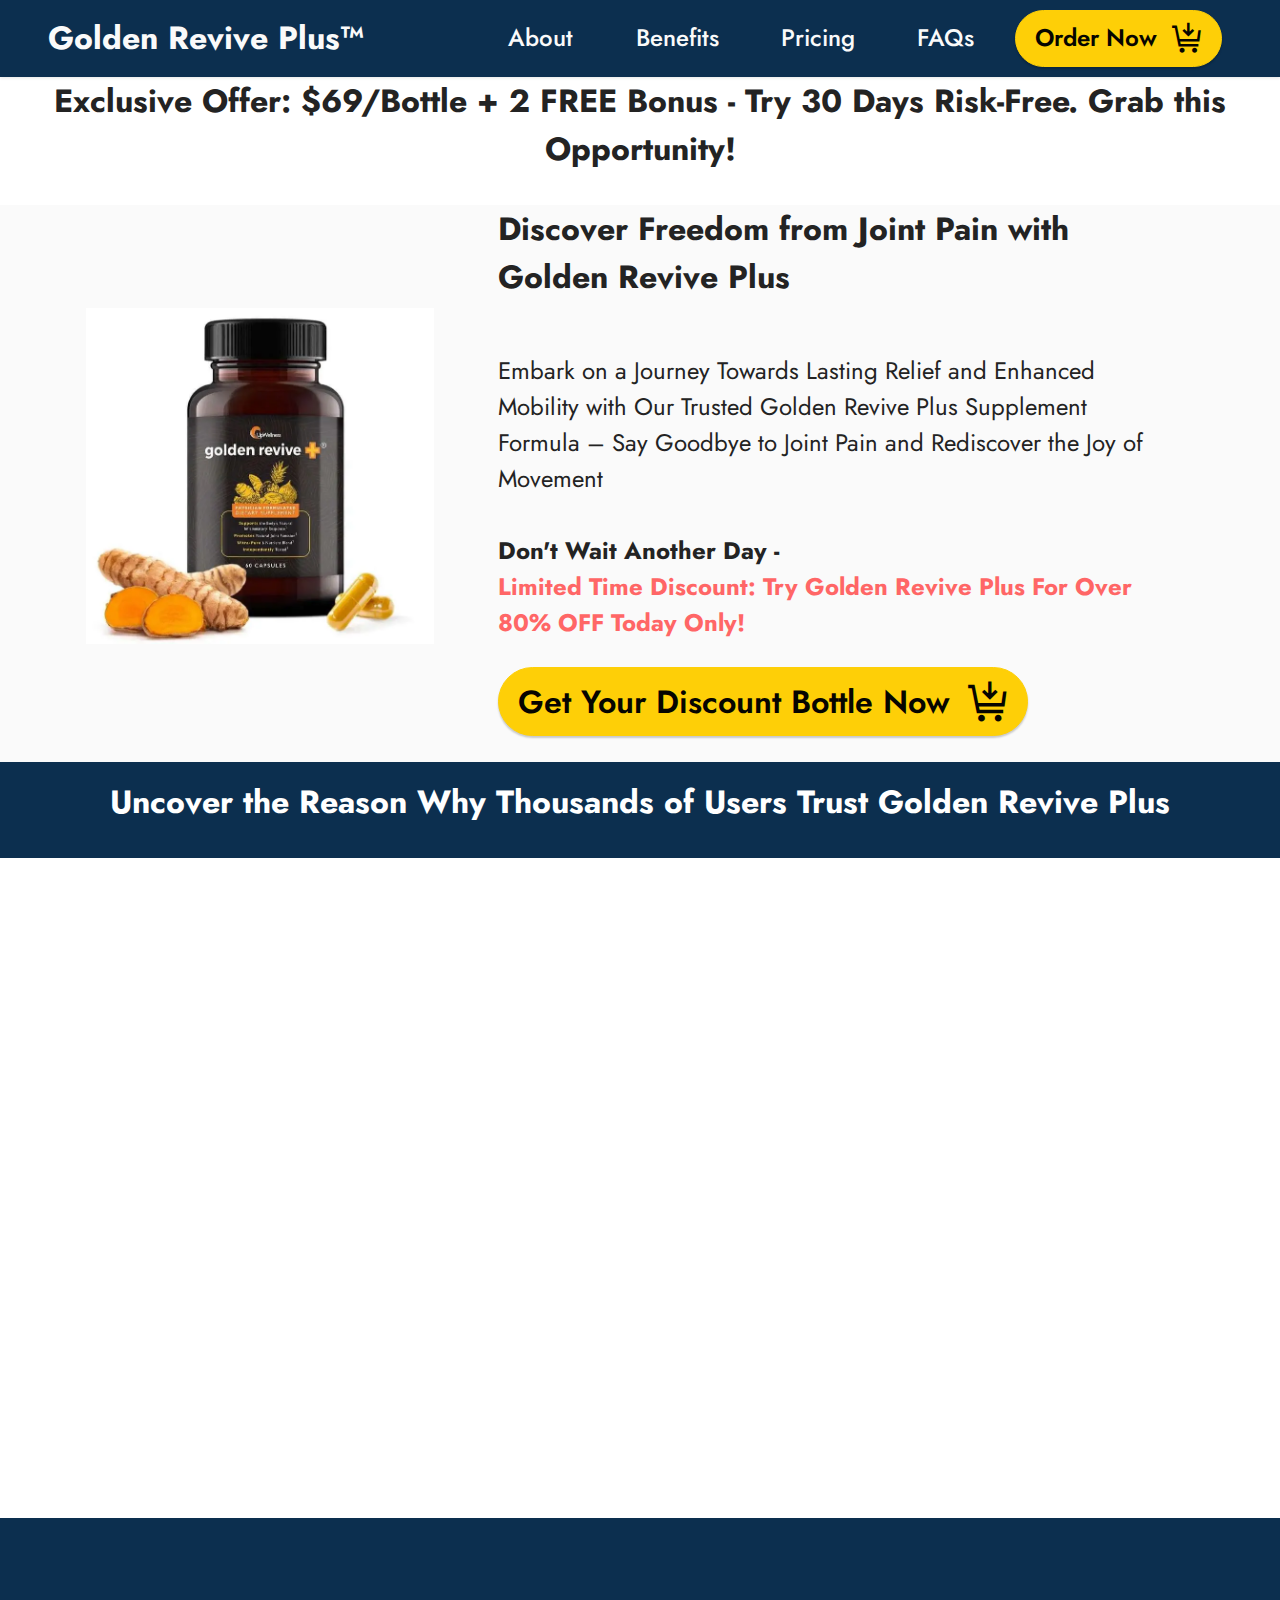
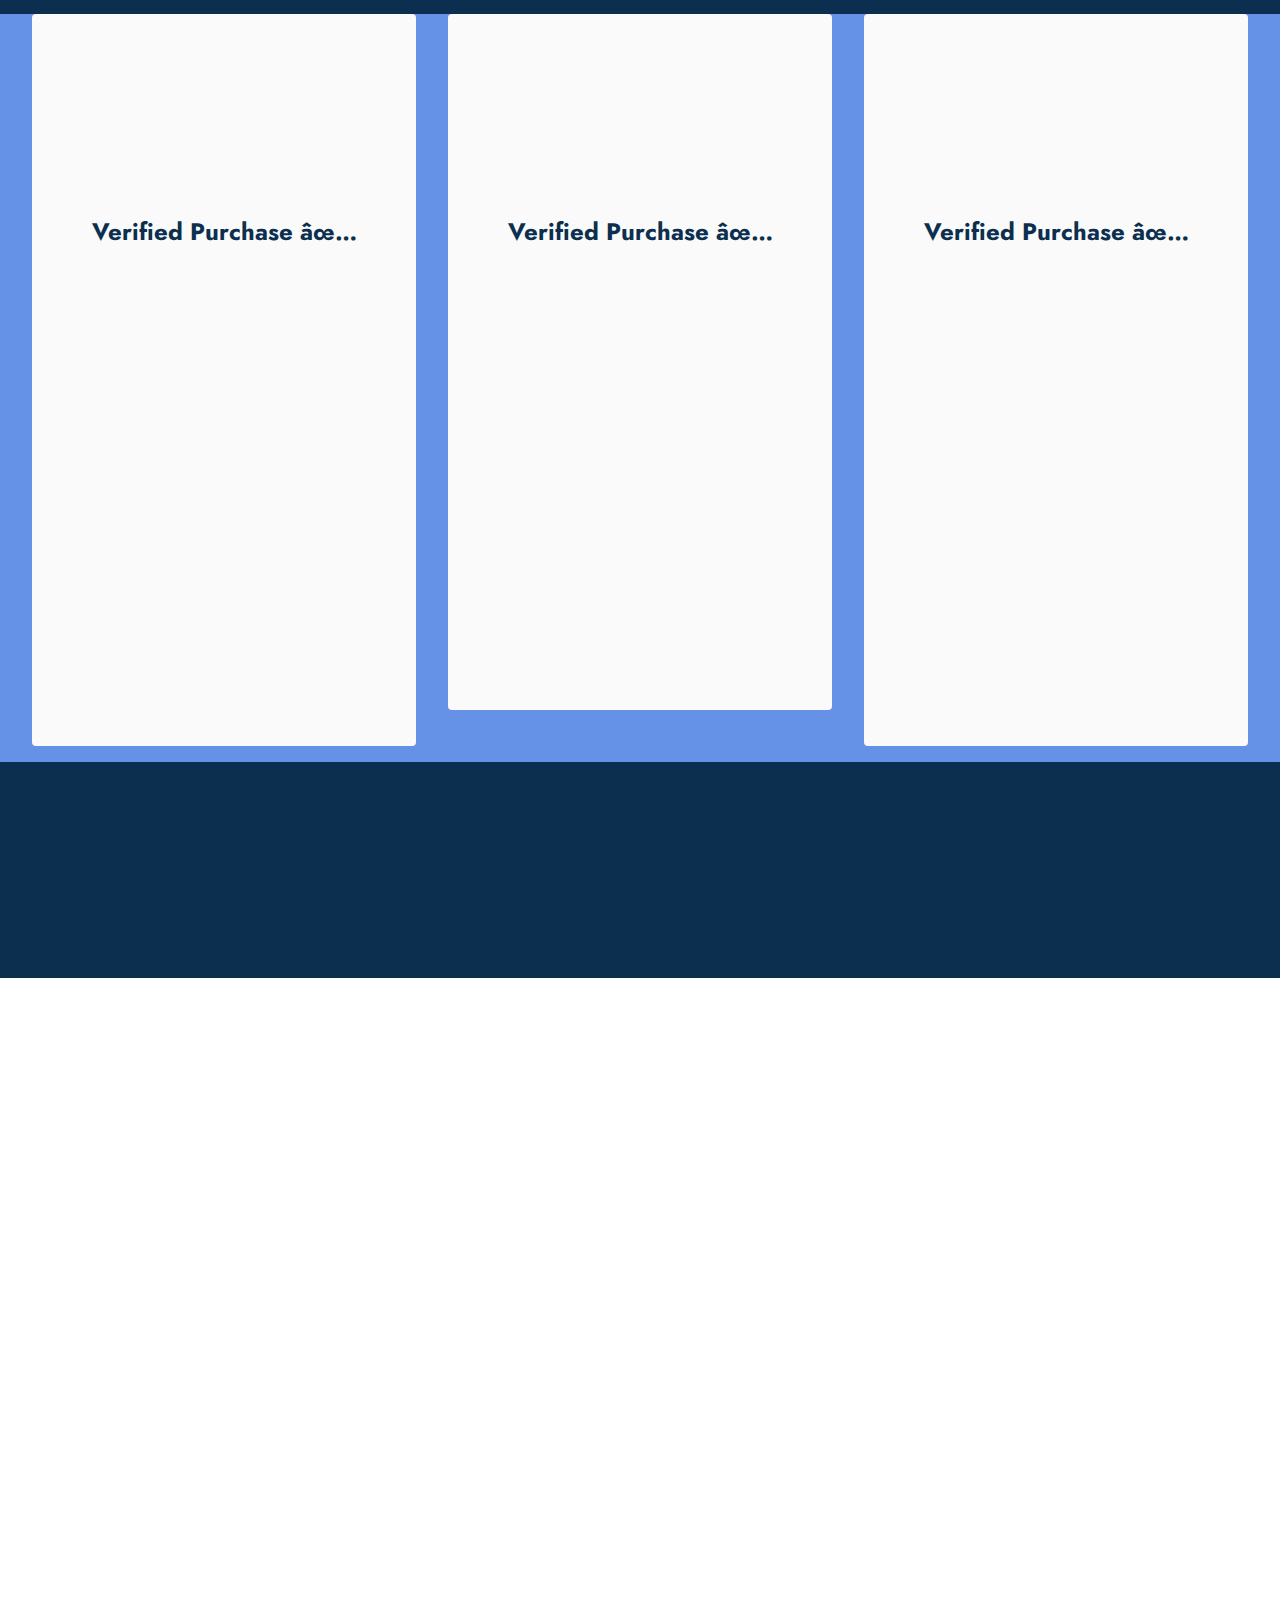
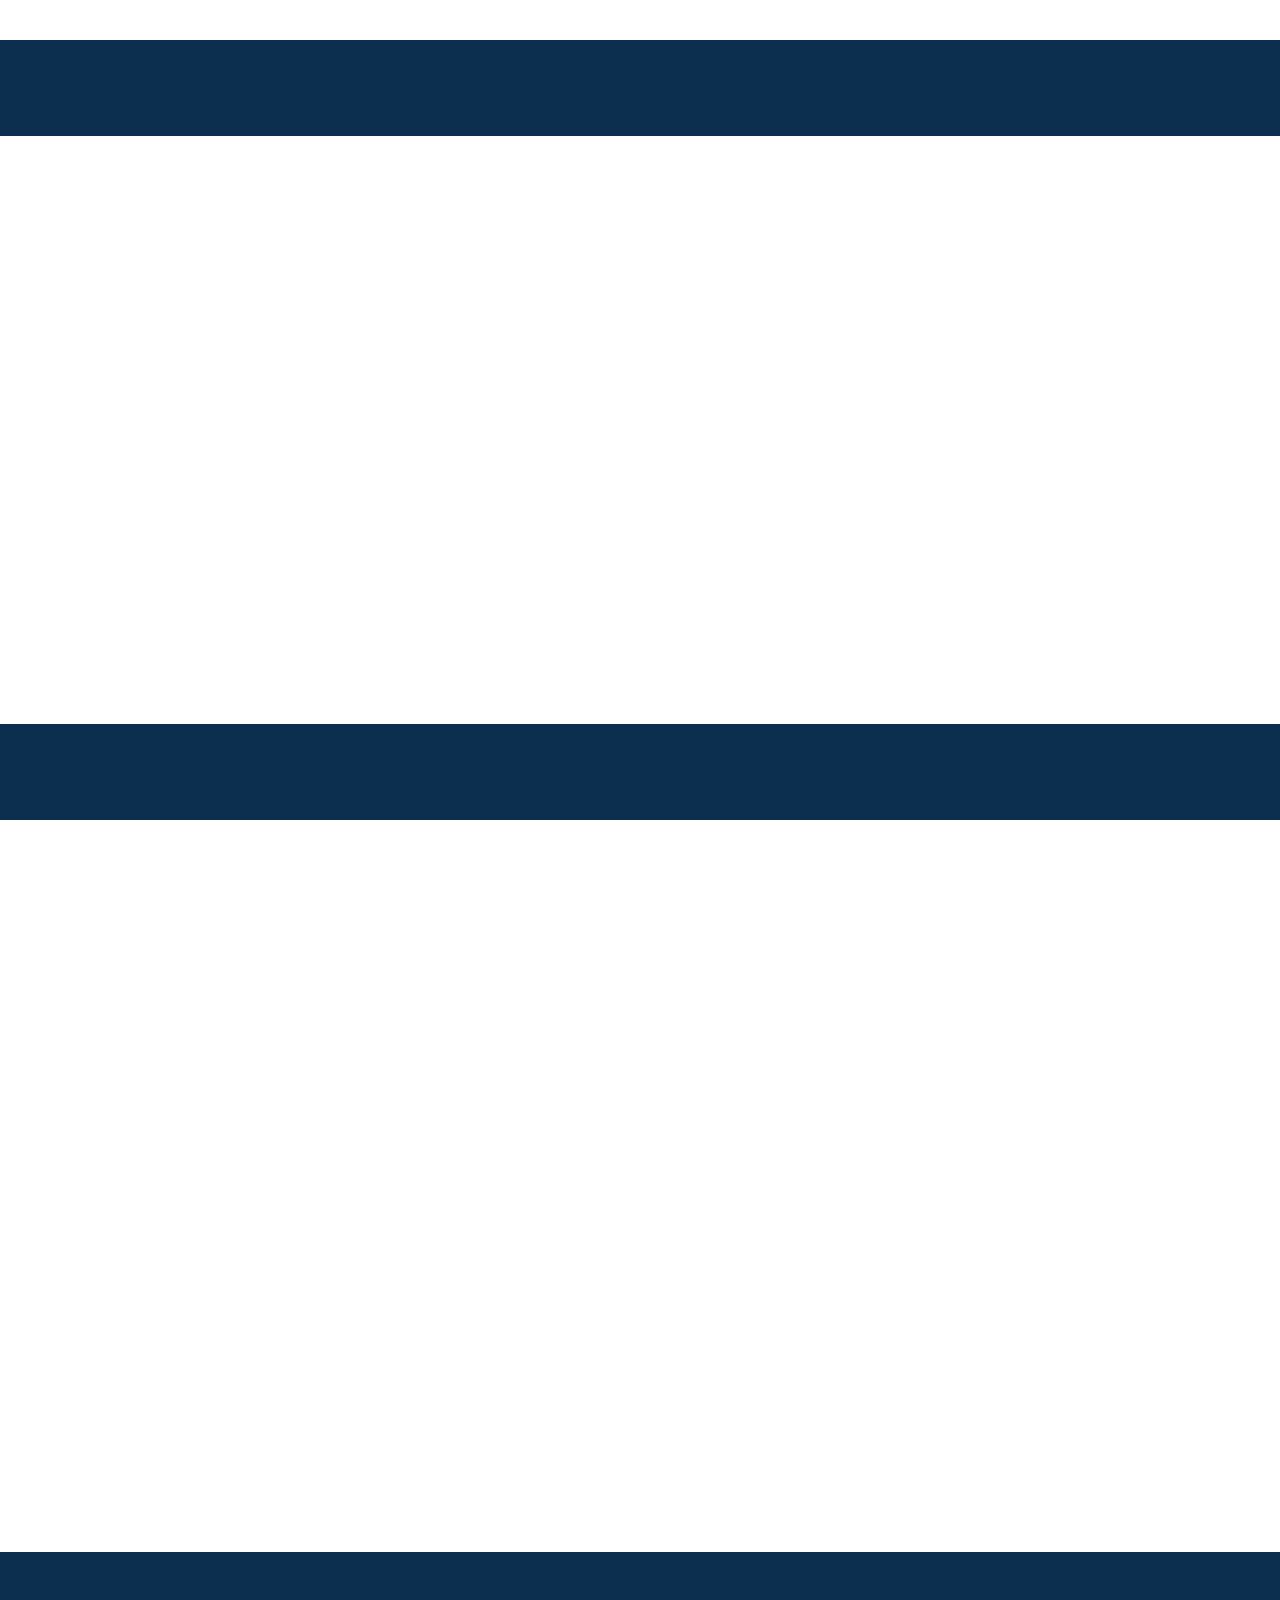
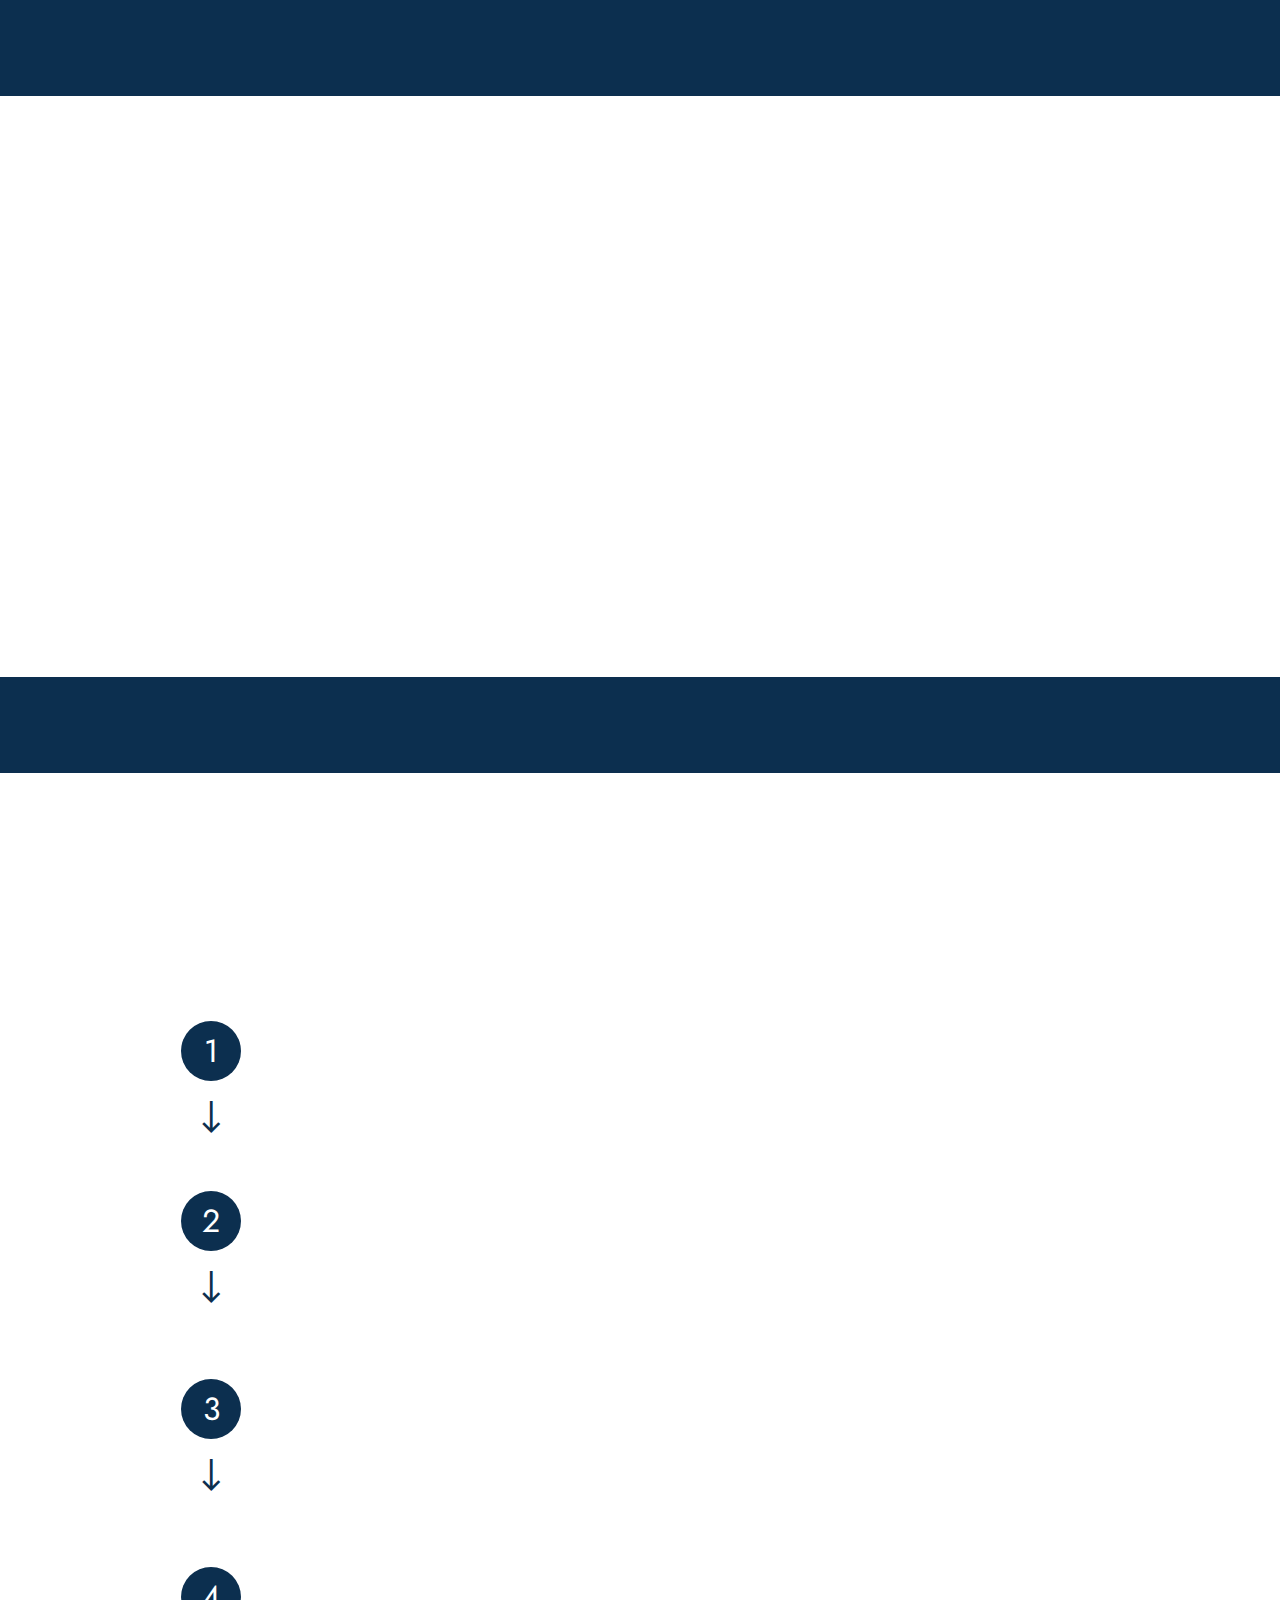
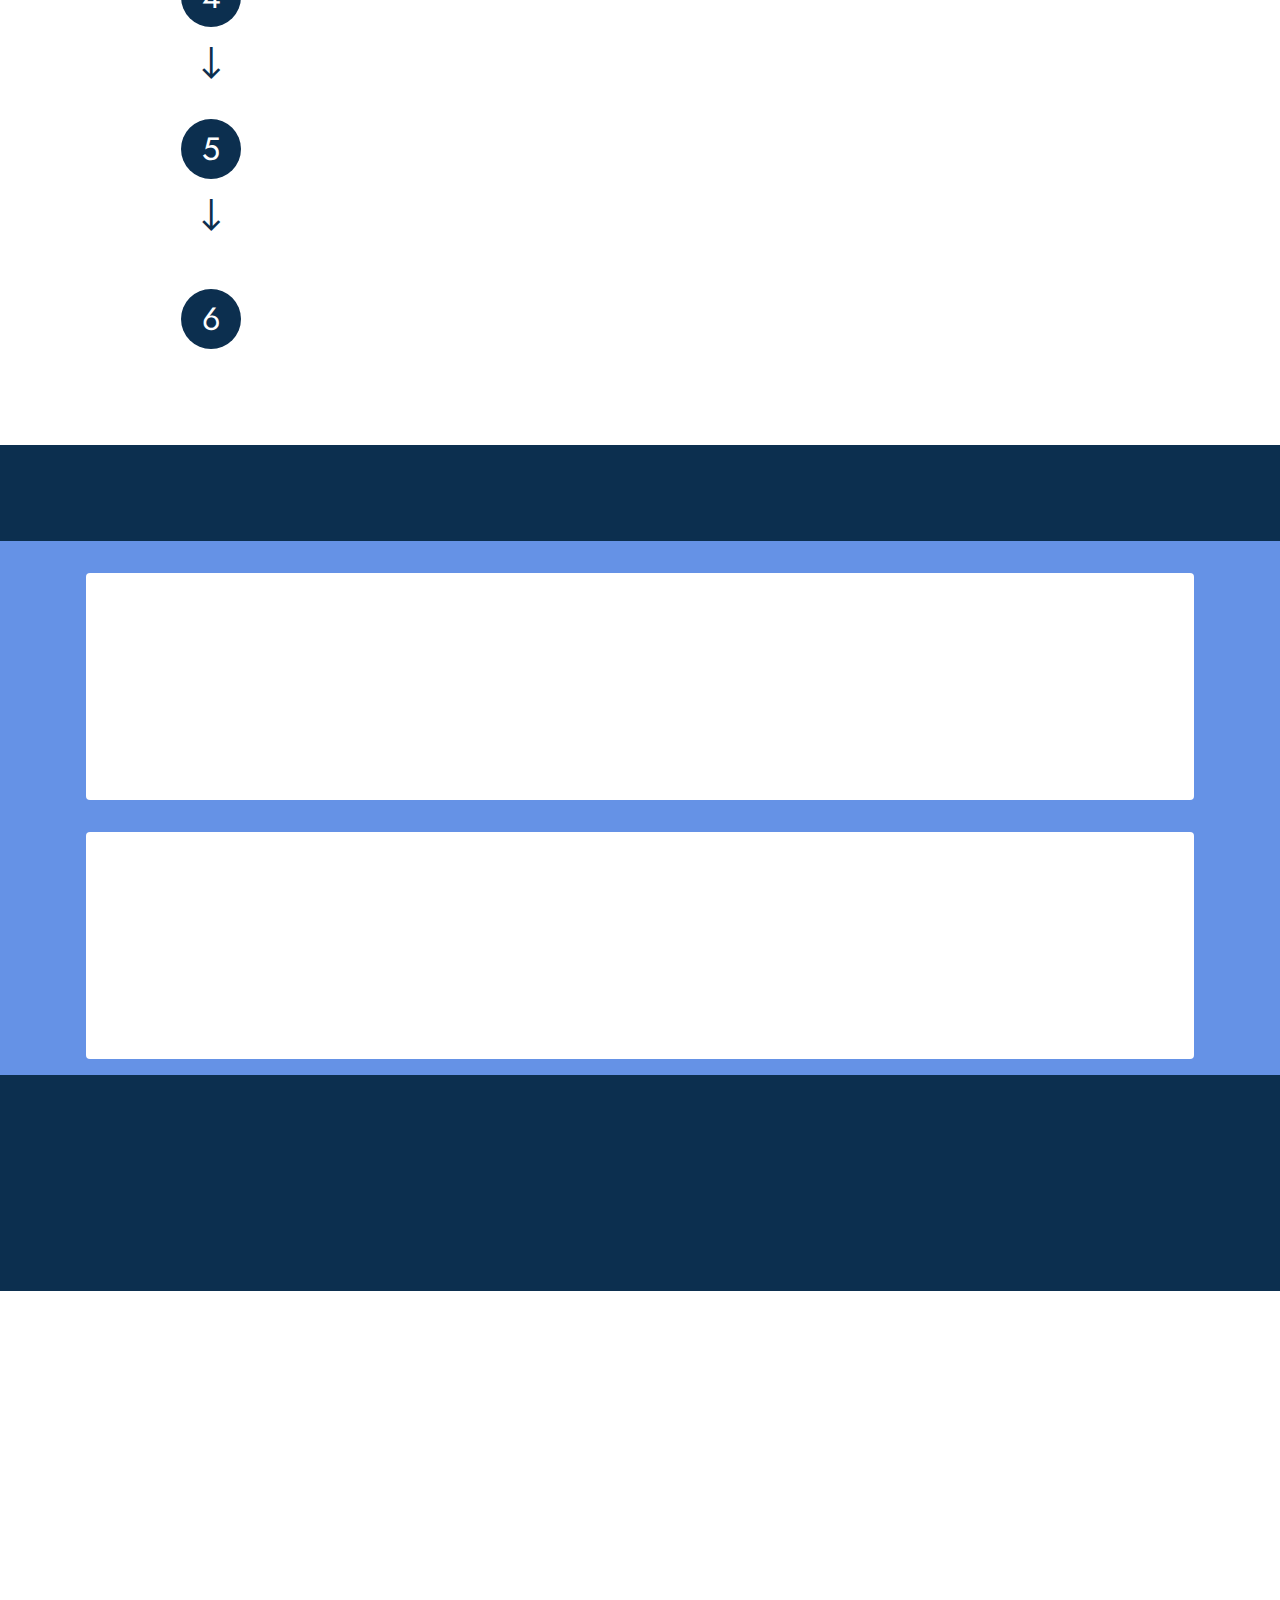
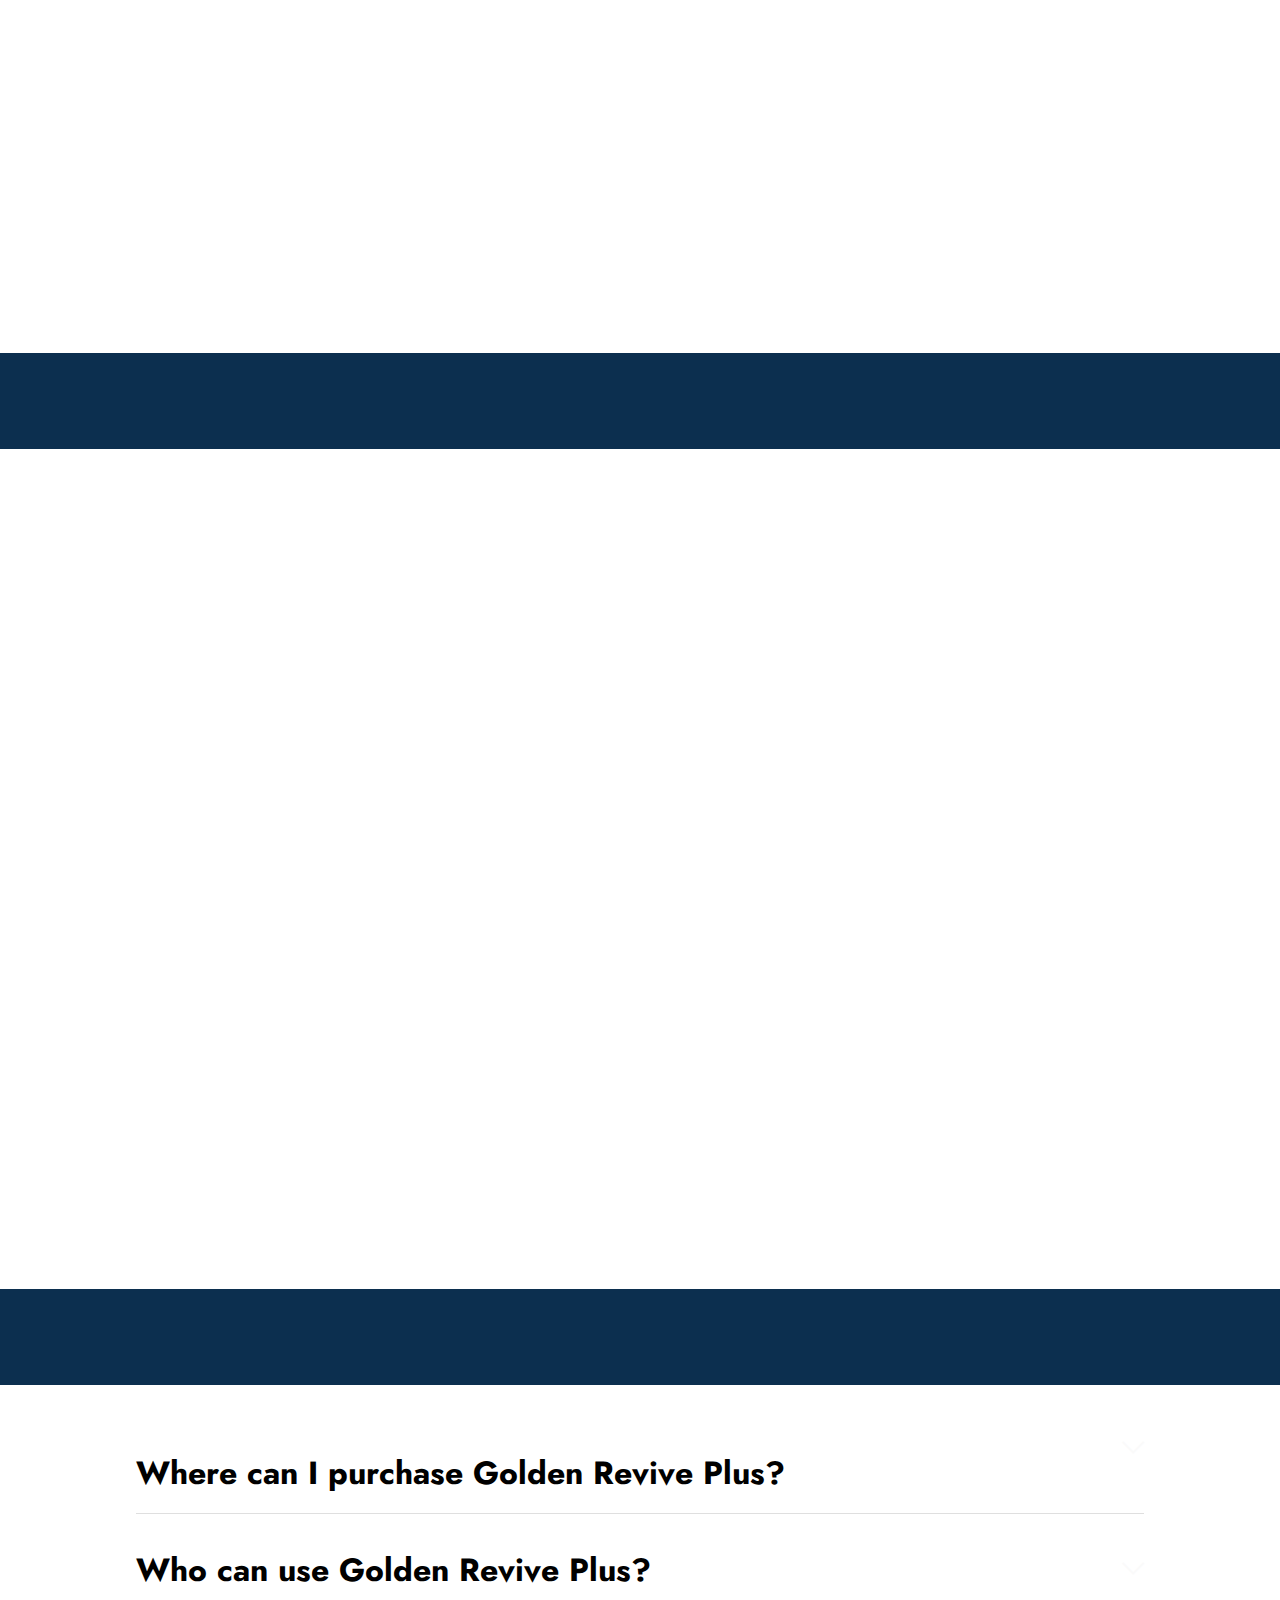
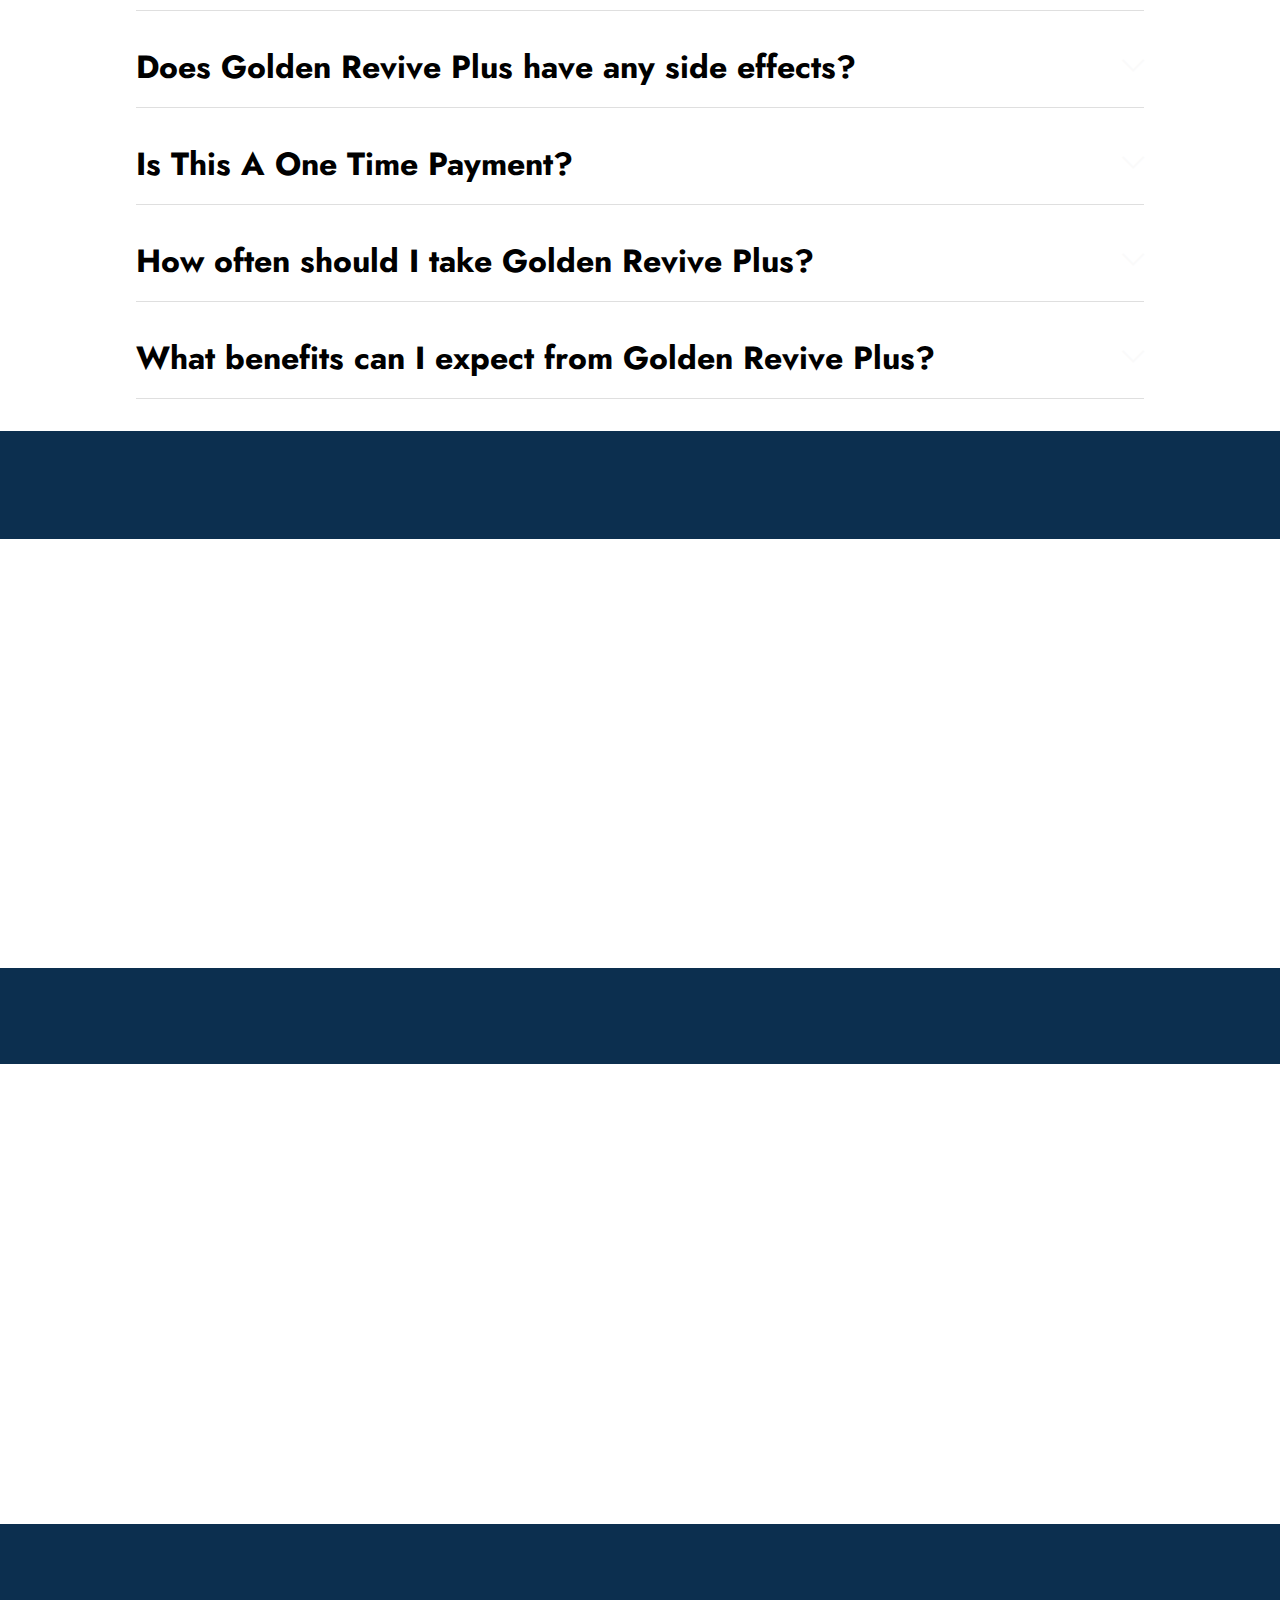
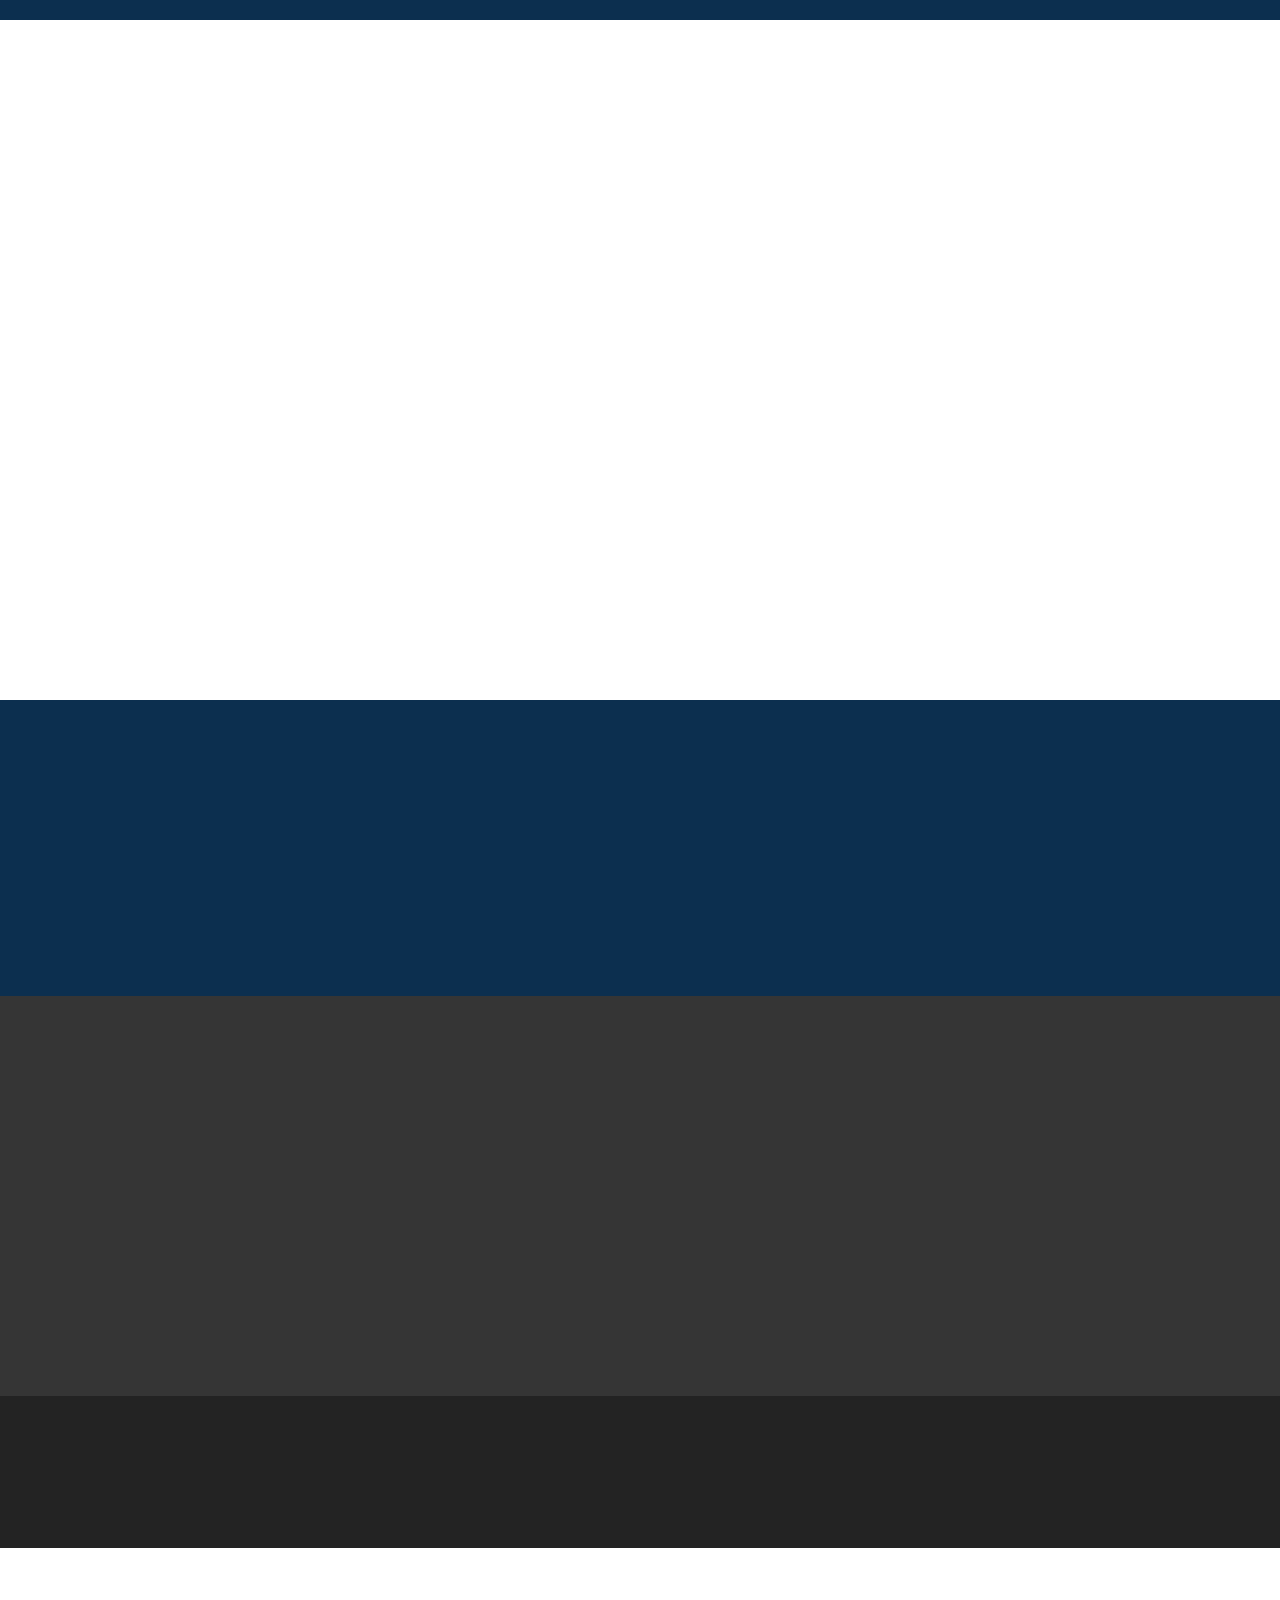
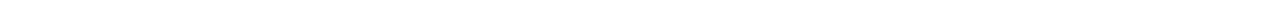
<file: index.html>
<!DOCTYPE html>
<html lang="en-US"> 
<head>
<meta name="google-site-verification" content="xDVnL24Xds4vCx9eagNhNqYbBV1I4pyRJdrpw7I09fE" />
  <!-- Site made with Mobirise Website Builder v5.9.6, https://mobirise.com -->
  <meta charset="UTF-8">
  <meta http-equiv="X-UA-Compatible" content="IE=edge">
  <meta name="generator" content="Mobirise v5.9.6, mobirise.com">
  <meta name="twitter:card" content="summary_large_image"/>
  <meta name="twitter:image:src" content="assets/images/index-meta.jpg">
  <meta property="og:image" content="assets/images/index-meta.jpg">
  <meta name="twitter:title" content="Golden Revive Plus | Official-Website">
  <meta name="viewport" content="width=device-width, initial-scale=1, minimum-scale=1">
  <link rel="shortcut icon" href="assets/images/white-logo-268x96.png" type="image/x-icon">
  <meta name="description" content="Say Goodbye to Joint Pain and Rediscover the Joy of Movement">
  <meta name="keywords" content="golden revive plus,goldenreviveplus,golden revive plus buy,Goldenrevive, golden revive plus official website,golden revive plus ingredients,upwellness golden revive,golden revive +,golden revive plus reviews,golden revive customer service,pages golden revive plus,golden revive plus discount code,​pages golden revive plus">
  
  
  <title>Golden Revive Plus | Official-Website</title>
  <link rel="stylesheet" href="assets/web/assets/mobirise-icons2/mobirise2.css">
  <link rel="stylesheet" href="assets/web/assets/mobirise-icons/mobirise-icons.css">
  <link rel="stylesheet" href="assets/bootstrap/css/bootstrap.min.css">
  <link rel="stylesheet" href="assets/bootstrap/css/bootstrap-grid.min.css">
  <link rel="stylesheet" href="assets/bootstrap/css/bootstrap-reboot.min.css">
  <link rel="stylesheet" href="assets/animatecss/animate.css">
  <link rel="stylesheet" href="assets/dropdown/css/style.css">
  <link rel="stylesheet" href="assets/socicon/css/styles.css">
  <link rel="stylesheet" href="assets/theme/css/style.css">
  <link rel="preload" href="https://fonts.googleapis.com/css?family=Jost:100,200,300,400,500,600,700,800,900,100i,200i,300i,400i,500i,600i,700i,800i,900i&display=swap" as="style" onload="this.onload=null;this.rel='stylesheet'">
  <noscript><link rel="stylesheet" href="https://fonts.googleapis.com/css?family=Jost:100,200,300,400,500,600,700,800,900,100i,200i,300i,400i,500i,600i,700i,800i,900i&display=swap"></noscript>
  <link rel="preload" as="style" href="assets/mobirise/css/mbr-additional.css"><link rel="stylesheet" href="assets/mobirise/css/mbr-additional.css" type="text/css">

  
  
  
</head>
<link rel="canonical" href="https://goldenrevive-en.com" />
<body>
  
  <section data-bs-version="5.1" class="menu menu1 cid-tLZhHS3VQE" once="menu" id="menu1-39">
    

    <nav class="navbar navbar-dropdown navbar-expand-lg">
        <div class="container-fluid">
            <div class="navbar-brand">
                
                <span class="navbar-caption-wrap"><a class="navbar-caption text-white text-primary display-5" href="https://mwebwatchtower.com/6755/4147/2/?">Golden Revive Plus™&nbsp;&nbsp;<br></a></span>
            </div>
            <button class="navbar-toggler" type="button" data-toggle="collapse" data-bs-toggle="collapse" data-target="#navbarSupportedContent" data-bs-target="#navbarSupportedContent" aria-controls="navbarNavAltMarkup" aria-expanded="false" aria-label="Toggle navigation">
                <div class="hamburger">
                    <span></span>
                    <span></span>
                    <span></span>
                    <span></span>
                </div>
            </button>
            <div class="collapse navbar-collapse" id="navbarSupportedContent">
                <ul class="navbar-nav nav-dropdown" data-app-modern-menu="true"><li class="nav-item"><a class="nav-link link text-white text-primary display-4" href="index.html#content4-1i">
                            About</a></li>
                    <li class="nav-item"><a class="nav-link link text-white text-primary show display-4" href="index.html#content4-28" aria-expanded="true">Benefits</a></li><li class="nav-item"><a class="nav-link link text-white text-primary show display-4" href="index.html#content4-1s">Pricing</a></li>
                    <li class="nav-item"><a class="nav-link link text-white text-primary display-4" href="index.html#content4-29">FAQs</a>
                    </li></ul>
                
                <div class="navbar-buttons mbr-section-btn"><a class="btn btn-warning display-4" href="https://mwebwatchtower.com/6755/4147/2/?"><span class="mobi-mbri mobi-mbri-cart-add mbr-iconfont mbr-iconfont-btn"></span>Order Now&nbsp;</a></div>
            </div>
        </div>
    </nav>
</section>

<section data-bs-version="5.1" class="content4 cid-tMCS9T4gv4" id="content4-3e">
    

    
    
    <div class="container-fluid">
        <div class="row justify-content-center">
            <div class="title col-md-12 col-lg-12">
                <h3 class="mbr-section-title mbr-fonts-style align-center mb-4 display-5"><strong>Exclusive Offer: $69/Bottle + 2 FREE Bonus - Try 30 Days Risk-Free. Grab this Opportunity!</strong></h3>
                
                
            </div>
        </div>
    </div>
</section>

<section data-bs-version="5.1" class="header11 cid-tLuPqYs9AI" id="header11-1n">

    

    
    

    <div class="container">
        <div class="row justify-content-center">
            <div class="col-12 col-md-4 image-wrapper">
                <a href="https://mwebwatchtower.com/6755/4147/2/?"><img class="w-100" src="assets/images/revive-729x704-1-729x704.webp" alt="Golden Revive Plus"></a>
            </div>
            <div class="col-12 col-md">
                <div class="text-wrapper text-center">
                    <h1 class="mbr-section-title mbr-fonts-style mb-3 display-5"><strong>Discover Freedom from Joint Pain with Golden Revive Plus</strong></h1>
                    <p class="mbr-text mbr-fonts-style display-4"><br>Embark on a Journey Towards Lasting Relief and Enhanced Mobility with Our Trusted Golden Revive Plus Supplement Formula – Say Goodbye to Joint Pain and Rediscover the Joy of Movement<br><br><strong>Don't Wait Another Day -<br></strong><a href="https://mwebwatchtower.com/6755/4147/2/?" class="text-secondary text-primary"><strong>Limited Time Discount: Try Golden Revive Plus For Over 80% OFF Today Only!</strong></a><br></p>
                    <div class="mbr-section-btn mt-3"><a class="btn btn-warning display-5" href="https://mwebwatchtower.com/6755/4147/2/?"><span class="mobi-mbri mobi-mbri-cart-add mbr-iconfont mbr-iconfont-btn"></span>Get Your Discount Bottle Now&nbsp;</a></div>
                </div>
            </div>
        </div>
    </div>
</section>

<section data-bs-version="5.1" class="content4 cid-tLqit2o876" id="content4-1b">
    

    
    
    <div class="container-fluid">
        <div class="row justify-content-center">
            <div class="title col-md-12 col-lg-12">
                <h3 class="mbr-section-title mbr-fonts-style align-center mb-4 display-5"><strong>Uncover the Reason Why Thousands of Users Trust Golden Revive Plus</strong></h3>
                
                
            </div>
        </div>
    </div>
</section>

<section data-bs-version="5.1" class="team1 cid-tLujowtRM5" id="team1-1g">
    

    
    
    <div class="container-fluid">
        <div class="row justify-content-center">
            
            <div class="col-sm-6 col-lg-3">
                <div class="card-wrap">
                    <div class="image-wrap">
                        <img src="assets/images/made-in-usa-500x300.webp" alt="golden revive plus Made in USA">
                    </div>
                    <div class="content-wrap">
                        <h5 class="mbr-section-title card-title mbr-fonts-style align-center m-0 display-4"><strong>Made in USA: Trusted Quality Standards</strong></h5>
                        
                        <p class="card-text mbr-fonts-style align-center display-7">Explore golden revive plus, a superior USA-made supplement, crafted to meet rigorous safety and effectiveness standards.<br></p>
                        
                        
                    </div>
                </div>
            </div>

            <div class="col-sm-6 col-lg-3">
                <div class="card-wrap">
                    <div class="image-wrap">
                        <img src="assets/images/fda-500x300.webp" alt="Golden Revive Plus FDA Approved">
                    </div>
                    <div class="content-wrap">
                        <h5 class="mbr-section-title card-title mbr-fonts-style align-center m-0 display-4"><div><strong>FDA Approved: Ensuring Safety</strong></div></h5>
                        
                        <p class="card-text mbr-fonts-style align-center display-7">golden revive plus is meticulously made in an FDA-compliant facility, ensuring safety and strict quality standards.<br></p>
                        
                        
                    </div>
                </div>
            </div>

            <div class="col-sm-6 col-lg-3">
                <div class="card-wrap">
                    <div class="image-wrap">
                        <img src="assets/images/gmp-certified-500x300.webp" alt="Golden Revive Plus GMP Certification">
                    </div>
                    <div class="content-wrap">
                        <h5 class="mbr-section-title card-title mbr-fonts-style align-center m-0 display-4"><strong>Ensuring Quality with GMP Certification</strong></h5>
                        
                        <p class="card-text mbr-fonts-style align-center display-7">golden revive plus adheres to Good Manufacturing Practices (GMP) for consistent quality and safety standards.<br></p>
                        
                        
                    </div>
                </div>
            </div>

            <div class="col-sm-6 col-lg-3">
                <div class="card-wrap">
                    <div class="image-wrap">
                        <img src="assets/images/natural-product-500x300.webp" alt="golden revive plus Verified Natural Product">
                    </div>
                    <div class="content-wrap">
                        <h5 class="mbr-section-title card-title mbr-fonts-style align-center m-0 display-4"><strong>Verified Authentic Natural Product</strong></h5>
                        
                        <p class="card-text mbr-fonts-style align-center display-7">Explore golden revive plus pure, non-GMO ingredients. Our natural formula supports health without artificial additives.<br></p>
                        
                        
                    </div>
                </div>
            </div>
        </div>
    </div>
</section>

<section data-bs-version="5.1" class="content4 cid-tLuUV4smJQ" id="content4-1q">
    

    
    
    <div class="container-fluid">
        <div class="row justify-content-center">
            <div class="title col-md-12 col-lg-12">
                <h3 class="mbr-section-title mbr-fonts-style align-center mb-4 display-5"><strong>Hear What Real Users Say: Golden Revive Plus Testimonials Revealed Today</strong></h3>
                
                
            </div>
        </div>
    </div>
</section>

<section data-bs-version="5.1" class="clients2 cid-tLuV7nSCY2" id="clients2-1r">

    

    
    
    <div class="container-fluid">
        <div class="row justify-content-center">
            <div class="card col-12 col-md-6 col-lg-4">
                <div class="card-wrapper">
                    <div class="img-wrapper">
                        <img src="assets/images/steve.webp" alt="Nitric Boost Ultra Reviews By Steve">
                    </div>
                    <div class="card-box align-center">
                        <h6 class="card-subtitle mbr-fonts-style mb-0 display-4"><strong>Verified Purchase âœ…</strong><br><strong><br></strong></h6>
                        
                        <p class="mbr-text mbr-fonts-style mb-4 display-4">"I’ve struggled with joint pain for years. After using Golden Revive Plus for just three weeks, I noticed a significant reduction in my discomfort. Now, I can go for my morning walks pain-free! Highly recommended!"<br><br><strong>- Steve Wilson Phoenix, Arizona</strong><br></p>
                        
                    </div>
                </div>
            </div>
            <div class="card col-12 col-md-6 col-lg-4">
                <div class="card-wrapper">
                    <div class="img-wrapper">
                        <img src="assets/images/david-silver.webp" alt="Nitric Boost Ultra Reviews By David Silver">
                    </div>
                    <div class="card-box align-center">
                        <h6 class="card-subtitle mbr-fonts-style mb-0 display-4"><strong>Verified Purchase âœ…</strong><br><strong><br></strong></h6>
                        
                        <p class="mbr-text mbr-fonts-style mb-4 display-4">"Golden Revive Plus has been a game-changer for me. I’ve regained the flexibility and energy to play with my grandkids without worrying about my knees and back. This supplement really works!"<br><br><strong>-&nbsp;David Silver Houston, Texas</strong><br></p>
                        
                    </div>
                </div>
            </div>
            <div class="card col-12 col-md-6 col-lg-4">
                <div class="card-wrapper">
                    <div class="img-wrapper">
                        <img src="assets/images/michael-harris.webp" alt="Nitric Boost Ultra Reviews By Michael Harris Tampa">
                    </div>
                    <div class="card-box align-center">
                        <h6 class="card-subtitle mbr-fonts-style mb-0 display-4"><strong>Verified Purchase âœ…
</strong><div><br></div></h6>
                        
                        <p class="mbr-text mbr-fonts-style mb-4 display-4">"I was skeptical at first, but Golden Revive Plus exceeded my expectations. The natural ingredients helped me feel better within a month, and there are no side effects. I can’t thank this product enough for giving me my life back."<br><br><strong>-&nbsp;Michael Harris Tampa, Florida</strong><br></p>
                        
                    </div>
                </div>
            </div>
            
        </div>
    </div>
</section>

<section data-bs-version="5.1" class="content4 cid-tLv69dbAHK" id="content4-1s">
    

    
    
    <div class="container-fluid">
        <div class="row justify-content-center">
            <div class="title col-md-12 col-lg-12">
                <h3 class="mbr-section-title mbr-fonts-style align-center mb-4 display-2"><strong>Last Opportunity! Limited-Time Offer Ending Soon, Act Immediately!</strong></h3>
                <h4 class="mbr-section-subtitle align-center mbr-fonts-style mb-4 display-5"><strong>Secure Your Golden Revive Plus! Don't Waitâ€”Limited Quantities Available!</strong><br></h4>
                
            </div>
        </div>
    </div>
</section>

<section data-bs-version="5.1" class="image3 cid-u8ck4yLpNb" id="image3-3p">
    

    
    

    <div class="container">
        <div class="row justify-content-center">
            <div class="col-12 col-lg-8">
                <div class="image-wrapper">
                    <a href="https://mwebwatchtower.com/6755/4147/2/?"><img src="assets/images/golden-revive-buy.webp" alt="golden revive plus buy"></a>
                    
                </div>
            </div>
        </div>
    </div>
</section>

<section data-bs-version="5.1" class="content4 cid-tLulPUuKfr" id="content4-1i">
    

    
    
    <div class="container-fluid">
        <div class="row justify-content-center">
            <div class="title col-md-12 col-lg-12">
                <h3 class="mbr-section-title mbr-fonts-style align-center mb-4 display-5"><strong>What Is Golden Revive Plus&nbsp; ?</strong></h3>
                
                
            </div>
        </div>
    </div>
</section>

<section data-bs-version="5.1" class="header11 cid-tLuzyT2ZLa" id="header11-1j">

    

    
    

    <div class="container">
        <div class="row justify-content-center">
            <div class="col-12 col-md-4 image-wrapper">
                <a href="https://mwebwatchtower.com/6755/4147/2/?"><img class="w-100" src="assets/images/revive-729x704-1-729x704.webp" alt="Golden Revive Plus Supplement"></a>
            </div>
            <div class="col-12 col-md">
                <div class="text-wrapper text-center">
                    
                    <p class="mbr-text mbr-fonts-style display-7">Golden Revive Plus is a natural dietary supplement designed to alleviate joint pain, reduce inflammation, and improve mobility. It combines powerful ingredients like curcumin, Boswellia Serrata, bromelain, quercetin, magnesium, and piperine, which work together to target the root causes of joint discomfort. This supplement aims to relax tight muscles, reduce chronic inflammation, and promote tissue healing, supporting overall joint health. Ideal for individuals with arthritis, age-related joint issues, or stiffness, Golden Revive Plus helps users regain flexibility and lead an active, pain-free lifestyle. Its natural, non-GMO formula ensures safety and effectiveness without harmful side effects.<br></p>
                    <div class="mbr-section-btn mt-3"><a class="btn btn-warning display-7" href="https://mwebwatchtower.com/6755/4147/2/?"><span class="mobi-mbri mobi-mbri-cursor-click mbr-iconfont mbr-iconfont-btn"></span>Visit Golden Revive Plus Official Website Now</a></div>
                </div>
            </div>
        </div>
    </div>
</section>

<section data-bs-version="5.1" class="content4 cid-tLuTpvXGyO" id="content4-1o">
    

    
    
    <div class="container-fluid">
        <div class="row justify-content-center">
            <div class="title col-md-12 col-lg-12">
                <h3 class="mbr-section-title mbr-fonts-style align-center mb-4 display-5"><strong>How Does Golden Revive Plus Work?</strong></h3>
                
                
            </div>
        </div>
    </div>
</section>

<section data-bs-version="5.1" class="content5 cid-tLuTTTP8Zb" id="content5-1p">
    
    <div class="container">
        <div class="row justify-content-center">
            <div class="col-md-12 col-lg-10">
                
                
                <p class="mbr-text mbr-fonts-style display-7">Unlock the secrets to optimal joint health and vitality with Golden Revive Plus, a potent dietary supplement meticulously crafted to enhance your overall well-being. Delve into a world where discomfort becomes a distant memory, and mobility knows no bounds.
<br>
<br>Golden Revive Plus isn't just another supplement; it's a transformative elixir designed to target the root causes of discomfort. Experience the liberating effects of reduced inflammation, eased muscle tension, and diminished fibrosis as this remarkable formula works tirelessly to support your joints and muscles.
<br>
<br>With a comprehensive approach to musculoskeletal health, Golden Revive Plus goes beyond mere pain relief. Imagine a life where every movement is met with ease, where flexibility reigns supreme, and where discomfort fades into obscurity.
<br>
<br>From promoting healthy blood sugar and cholesterol levels to enhancing circulation and supporting vision, Golden Revive Plus is your partner in holistic wellness. Feel the difference as each dose brings you one step closer to a brighter, more vibrant future.
<br>
<br>Don't let discomfort hold you back any longer. Embrace the power of Golden Revive Plus and rediscover the joy of living life to the fullest.<br></p>
            </div>
        </div>
    </div>
</section>

<section data-bs-version="5.1" class="content4 cid-ucfVRW3FtP" id="content4-51">
    

    
    
    <div class="container-fluid">
        <div class="row justify-content-center">
            <div class="title col-md-12 col-lg-10">
                <h3 class="mbr-section-title mbr-fonts-style align-center mb-4 display-5"><strong>Your Purchase Secured: Golden Revive Plus 30-Day Money Back Assurance</strong></h3>
                
                
            </div>
        </div>
    </div>
</section>

<section data-bs-version="5.1" class="header11 cid-tLv9wOUX1T" id="header11-1w">

    

    
    

    <div class="container">
        <div class="row justify-content-center">
            <div class="col-12 col-md-4 image-wrapper">
                <img class="w-100" src="assets/images/60-day-money-back.webp" alt="golden revive plus 30 Days Money Back Guarantee ">
            </div>
            <div class="col-12 col-md">
                <div class="text-wrapper text-center">
                    <h1 class="mbr-section-title mbr-fonts-style mb-3 display-5"><strong>30 DAY MONEY BACK GUARANTEE</strong></h1>
                    <p class="mbr-text mbr-fonts-style display-7"><br>Money Back Guarantee
<br>This product is backed by a 100% money back guarantee for 30 full days from your original purchase.
<br>
<br>If you’re not totally and completely satisfied with this product and Bottel must bee sealed pack(UNOPENED AND UNUSED), your results or your experience in the first 30 days from your purchase simply let us know by contact Customer service at TOLL FREE 424-208-2454 and we’ll give you a refund within 48 hours of the product being returned.<br></p>
                    <div class="mbr-section-btn mt-3"><a class="btn btn-warning display-5" href="https://mwebwatchtower.com/6755/4147/2/?">Get Your Bottle Now From Official Site</a></div>
                </div>
            </div>
        </div>
    </div>
</section>

<section data-bs-version="5.1" class="content4 cid-tLvbWzAZVq" id="content4-1x">
    

    
    
    <div class="container-fluid">
        <div class="row justify-content-center">
            <div class="title col-md-12 col-lg-12">
                <h3 class="mbr-section-title mbr-fonts-style align-center mb-4 display-5"><strong>Golden Revive Plus Ingredients</strong></h3>
                
                
            </div>
        </div>
    </div>
</section>

<section data-bs-version="5.1" class="features20 cid-ug1YfoeHbL" id="features20-59">

    

    
    
    <div class="container">
        <div class="row justify-content-center">
            <div class="col-md-12 col-lg-11">
                <div class="card-wrapper pb-4">
                    <div class="card-box align-center">
                        
                        <p class="mbr-text mbr-fonts-style mb-4 display-7">Golden Revive Plus Ingredients and Their Scientific Evidence. Here are the ingredients in the formula and their functions:<br>
<br>Here are the benefits of ingredients in the golden revive plus formula:<br></p>
                        
                    </div>
                </div>
            </div>
            <div class="col-12 col-md-10">
                <div class="item mbr-flex">
                    <div class="icon-box">
                        <span class="step-number mbr-fonts-style display-5">1</span>
                    </div>
                    <div class="text-box">
                        <h4 class="icon-title card-title mbr-black mbr-fonts-style display-7"><strong>Curcumin:</strong></h4>
                        <h5 class="icon-text mbr-black mbr-fonts-style display-4">&nbsp;Extracted from turmeric, it fights inflammation and supports joint health with its antioxidant properties.</h5>
                    </div>
                </div>
                <div class="item mbr-flex">
                    <div class="icon-box">
                        <span class="step-number mbr-fonts-style display-5">2</span>
                    </div>
                    <div class="text-box">
                        <h4 class="icon-title card-title mbr-black mbr-fonts-style display-7"><strong>Boswellia Serrata:</strong></h4>
                        <h5 class="icon-text mbr-black mbr-fonts-style display-4">A natural herb known for reducing inflammation and improving joint mobility.</h5>
                    </div>
                </div>
                <div class="item mbr-flex">
                    <div class="icon-box">
                        <span class="step-number mbr-fonts-style display-5">3</span>
                    </div>
                    <div class="text-box">
                        <h4 class="icon-title card-title mbr-black mbr-fonts-style display-7"><strong>Bromelain:</strong></h4>
                        <h5 class="icon-text mbr-black mbr-fonts-style display-4"><div>An enzyme from pineapple that helps reduce swelling and supports tissue repair.</div><div><br></div></h5>
                    </div>
                </div>
                <div class="item mbr-flex">
                    <div class="icon-box">
                        <span class="step-number mbr-fonts-style display-5">4</span>
                    </div>
                    <div class="text-box">
                        <h4 class="icon-title card-title mbr-black mbr-fonts-style display-7"><strong>Quercetin:</strong></h4>
                        <h5 class="icon-text mbr-black mbr-fonts-style display-4">A plant compound with anti-inflammatory and immune-boosting effects.</h5>
                    </div>
                </div>
                <div class="item mbr-flex">
                    <div class="icon-box">
                        <span class="step-number mbr-fonts-style display-5">5</span>
                    </div>
                    <div class="text-box">
                        <h4 class="icon-title card-title mbr-black mbr-fonts-style display-7"><strong>Magnesium:</strong></h4>
                        <h5 class="icon-text mbr-black mbr-fonts-style display-4">Essential for relaxing muscles, improving flexibility, and supporting bone health.</h5>
                    </div>
                </div>
                <div class="item mbr-flex last">
                    <div class="icon-box">
                        <span class="step-number mbr-fonts-style display-5">6</span>
                    </div>
                    <div class="text-box">
                        <h4 class="icon-title card-title mbr-black mbr-fonts-style display-7"><strong>Piperine:&nbsp;</strong></h4>
                        <h5 class="icon-text mbr-black mbr-fonts-style display-4">Derived from black pepper, it enhances the absorption of curcumin and other nutrients for better effectiveness.</h5>
                    </div>
                </div>
                
                
                
                
            </div>
        </div>
    </div>
</section>

<section data-bs-version="5.1" class="content4 cid-ud8Phe4RTp" id="content4-58">
    

    
    
    <div class="container-fluid">
        <div class="row justify-content-center">
            <div class="title col-md-12 col-lg-12">
                <h3 class="mbr-section-title mbr-fonts-style align-center mb-4 display-5"><strong>Unlock Golden Revive Plus FREE Bonuses: Enhance Your Wellness Journey</strong></h3>
                
                
            </div>
        </div>
    </div>
</section>

<section data-bs-version="5.1" class="team2 cid-ud8PbFrTcm" xmlns="http://www.w3.org/1999/html" id="team2-57">
    

    
    
    <div class="container">
        <div class="card">
            <div class="card-wrapper">
                <div class="row align-items-center">
                    <div class="col-12 col-md-2">
                        <div class="image-wrapper">
                            <img src="assets/images/b47efe72-6teasthatreduceinflammationinthebody-ipadmini-707x1018-104n06o000000000000028-167x240.webp" alt="Golden Revive Plus First Bonus">
                        </div>
                    </div>
                    <div class="col-12 col-md">
                        <div class="card-box">
                            <h5 class="card-title mbr-fonts-style m-0 mb-3 display-5"><strong>DIGITAL BONUS #1: 6 Teas That Reduce Inflammation In The Body</strong></h5>
                            <h6 class="card-subtitle mbr-fonts-style mb-3 display-4"></h6>
                            <p class="mbr-text mbr-fonts-style display-7">A guide featuring delicious, anti-inflammatory recipes designed to reduce joint pain and improve overall health.<br></p>
                            
                        </div>
                    </div>
                </div>
            </div>
        </div>
        <div class="card">
            <div class="card-wrapper">
                <div class="row align-items-center">
                    <div class="col-12 col-md-2">
                        <div class="image-wrapper">
                            <img src="assets/images/e4944e3b-21-dayturmericchallenge-ipadmini-707x1018-104n06o000000000000028-167x240.webp" alt="Golden Revive Plus Second Bonus">
                        </div>
                    </div>
                    <div class="col-12 col-md">
                        <div class="card-box">
                            <h5 class="card-title mbr-fonts-style m-0 mb-3 display-5"><strong>DIGITAL BONUS #2: 21-Day Turmeric Challenge</strong><strong>&nbsp;</strong></h5>
                            <h6 class="card-subtitle mbr-fonts-style mb-3 display-4"></h6>
                            <p class="mbr-text mbr-fonts-style display-7">A comprehensive guide with lifestyle tips and strategies to improve mobility, joint health, and overall well-being.<br></p>
                            
                        </div>
                    </div>
                </div>
            </div>
        </div>
        
    </div>
</section>

<section data-bs-version="5.1" class="content4 cid-tLvt29WgS9" id="content4-23">
    

    
    
    <div class="container-fluid">
        <div class="row justify-content-center">
            <div class="title col-md-12 col-lg-12">
                <h3 class="mbr-section-title mbr-fonts-style align-center mb-4 display-2"><strong>Immediate Action Needed! Limited-Time Special Offer Available - Act Fast!</strong></h3>
                <h4 class="mbr-section-subtitle align-center mbr-fonts-style mb-4 display-5"><strong>Don't Delay! Ensure Your Golden Revive Plus Purchase While Supplies Last!</strong></h4>
                
            </div>
        </div>
    </div>
</section>

<section data-bs-version="5.1" class="image3 cid-u8ckxEHtxD" id="image3-3q">
    

    
    

    <div class="container">
        <div class="row justify-content-center">
            <div class="col-12 col-lg-8">
                <div class="image-wrapper">
                    <a href="https://mwebwatchtower.com/6755/4147/2/?"><img src="assets/images/golden-revive-buy.webp" alt="Golden Revive Plus Sale"></a>
                    
                </div>
            </div>
        </div>
    </div>
</section>

<section data-bs-version="5.1" class="content4 cid-tLvNdJMoKN" id="content4-28">
    

    
    
    <div class="container-fluid">
        <div class="row justify-content-center">
            <div class="title col-md-12 col-lg-12">
                <h3 class="mbr-section-title mbr-fonts-style align-center mb-4 display-5"><strong>Break Down the Top Benefits of Using Golden Revive Plus for Better Health</strong></h3>
                
                
            </div>
        </div>
    </div>
</section>

<section data-bs-version="5.1" class="content5 cid-tLTSoWBNI7" id="content5-36">
    
    <div class="container-fluid">
        <div class="row justify-content-center">
            <div class="col-md-12 col-lg-10">
                
                
                <p class="mbr-text mbr-fonts-style display-7">Golden Revive Plus offers a natural, comprehensive solution for better joint and overall health:<br></p>
            </div>
        </div>
    </div>
</section>

<section data-bs-version="5.1" class="content8 cid-tLvpqnNtYN" id="content8-22">
    
    <div class="container">
        <div class="row justify-content-center">
            <div class="counter-container col-md-12 col-lg-10">
                
                <div class="mbr-text mbr-fonts-style display-7">
                    <div><strong><br></strong></div><ul>
                        <li><strong>Relieves Joint Pain and Stiffness: </strong>Golden Revive Plus targets inflammation, a key cause of joint discomfort, helping to reduce pain and improve flexibility.</li></ul><ul><li><strong>Improves Mobility and Flexibility:</strong>&nbsp;By relaxing tight muscles and enhancing joint health, it restores ease of movement and supports an active lifestyle.</li><li><strong>Reduces Inflammation Naturally:&nbsp;</strong>&nbsp;Ingredients like curcumin and Boswellia Serrata reduce chronic inflammation without harmful side effects.</li><li><strong>Supports Muscle and Tissue Recovery:</strong>&nbsp;Bromelain and quercetin promote healing by reducing swelling and protecting tissues from damage.</li><li><strong>Boosts Overall Joint Health: </strong>Strengthens joints, cartilage, and connective tissues to prevent long-term degeneration.</li><li><strong>Natural and Safe Formula: </strong>Made with non-GMO, scientifically-backed ingredients, Golden Revive Plus provides effective results without synthetic chemicals.</li><li><strong>Risk-Free Purchase: </strong>Comes with a 30-day, no-questions-asked money-back guarantee.</li><li><strong>Enhances Quality of Life:&nbsp; </strong>By alleviating pain and improving mobility, it helps users regain independence and enjoy everyday activities.</li><li>
</li><li>
</li><li>
</li><li>
</li><li>
</li><li>
</li><li>
</li><li>
</li><li>
</li><li>
</li><li>
</li><li>
</li><li>
</li><li>
</li><li>
</li><li>
</li><li>
</li><li><strong>
</strong></li><li><strong>
</strong></li><li><strong>
</strong></li><li><strong>
</strong></li><li><strong>
</strong></li><li><strong>
</strong></li><li><strong>
</strong></li><li><strong>
</strong></li><li><strong>
</strong></li><li><strong>
</strong></li><li><strong>
</strong></li><li><strong>
</strong></li><li><strong>
</strong></li><li><strong>
</strong></li><li><strong>
</strong></li><li><strong>
</strong></li><li><strong>
</strong></li><li><strong>
</strong></li><li><strong>
</strong></li><li><strong>
</strong></li><li><strong>
</strong></li><li><strong>
</strong></li><li><strong>
</strong></li><li><strong>
</strong></li><li><strong>
</strong></li><li><strong>
</strong></li><li><strong>
</strong></li><li><strong>
</strong></li><li><strong>
</strong></li><li><strong>
</strong></li><li><strong>
</strong></li><li><strong>
</strong></li><li><strong>
</strong></li><li><strong>
</strong></li><li><strong>
</strong></li><li><strong>
</strong></li><li><strong>
</strong></li><li><strong>
</strong></li><li><strong>
</strong></li><li><strong>
</strong></li><li><strong>
</strong></li><li><strong>
</strong></li><li><strong>
</strong></li><li><strong>
</strong></li><li><strong>
</strong></li><li><strong>
</strong></li><li><strong>
</strong></li><li><strong>
</strong></li><li><strong>
</strong></li><li><strong>
</strong></li><li><strong>
</strong></li><li><strong>
</strong></li><li><strong>
</strong></li><li><strong>
</strong></li><li><strong>
</strong></li><li><strong>
</strong></li><li><strong>
</strong></li><li><strong>
</strong></li><li><strong>
</strong></li><li><strong>
</strong></li><li><strong>
</strong></li><li><strong>
</strong></li><li><strong>
</strong></li><li><strong>
</strong></li><li><strong>
</strong></li><li><strong>
</strong></li><li><strong>
</strong></li><li><strong>
</strong></li><li><strong>
</strong></li><li><strong>
</strong></li><li><strong>
</strong></li><li><strong>
</strong></li><li><strong>
</strong></li><li><strong>
</strong></li><li><strong>
</strong></li><li><strong>
</strong></li><li><strong>
</strong></li><li><strong>
</strong></li><li><strong>
</strong></li><li><strong>
</strong></li><li><strong>
</strong></li><li><strong>
</strong></li><li><strong>
</strong></li><li><strong>
</strong></li><li><strong>
</strong></li><li><strong>
</strong></li><li><strong>
</strong></li><li><strong>
</strong></li><li><strong>
</strong></li><li><strong>
</strong></li><li><strong>
</strong></li><li><strong>
</strong></li><li>
</li><li>
</li><li>
</li><li>
</li><li>
</li><li>
</li><li><strong>
</strong></li><li><strong>
</strong></li><li><strong>
</strong></li><li><strong>
</strong></li><li><strong>
</strong></li><li><strong>
</strong></li><li><strong>
</strong></li><li><strong>
</strong></li><li><strong>
</strong></li><li><strong>
</strong></li><li><strong>
</strong></li>
                    </ul>
                </div>
            </div>
        </div>
    </div>
</section>

<section data-bs-version="5.1" class="content4 cid-tLvNPIihEA" id="content4-29">
    

    
    
    <div class="container-fluid">
        <div class="row justify-content-center">
            <div class="title col-md-12 col-lg-12">
                <h3 class="mbr-section-title mbr-fonts-style align-center mb-4 display-5"><strong>Navigate Golden Revive Plus FAQs: Helpful Information About Our Supplement</strong></h3>
                
                
            </div>
        </div>
    </div>
</section>

<section data-bs-version="5.1" class="content17 cid-tLvSaK2auY" id="content17-2a">

    

    
    
    
    <div class="container-fluid">
        
            <div class="row justify-content-center">
                <div class="col-12 col-md-10">
                    
                    
                    <div id="bootstrap-toggle" class="toggle-panel accordionStyles tab-content">
                        <div class="card mb-3">
                            <div class="card-header" role="tab" id="headingOne">
                                <a role="button" class="collapsed panel-title text-black" data-toggle="collapse" data-bs-toggle="collapse" data-core="" href="#collapse1_25" aria-expanded="false" aria-controls="collapse1">
                                    <h6 class="panel-title-edit mbr-fonts-style mb-0 display-5"><strong>
</strong><div><br></div><div><strong>Where can I purchase Golden Revive Plus?</strong></div></h6>
                                    <span class="sign mbr-iconfont mbri-arrow-down"></span>
                                </a>
                            </div>
                            <div id="collapse1_25" class="panel-collapse noScroll collapse" role="tabpanel" aria-labelledby="headingOne">
                                <div class="panel-body">
                                    <p class="mbr-fonts-style panel-text display-7">Golden Revive Plus is exclusively available on our official website. We advise against purchasing from other sources to ensure authenticity and quality.</p>
                                </div>
                            </div>
                        </div>
                        <div class="card mb-3">
                            <div class="card-header" role="tab" id="headingTwo">
                                <a role="button" class="collapsed panel-title text-black" data-toggle="collapse" data-bs-toggle="collapse" data-core="" href="#collapse2_25" aria-expanded="false" aria-controls="collapse2">
                                    <h6 class="panel-title-edit mbr-fonts-style mb-0 display-5"><strong>Who can use Golden Revive Plus?</strong></h6>
                                    <span class="sign mbr-iconfont mbri-arrow-down"></span>
                                </a>

                            </div>
                            <div id="collapse2_25" class="panel-collapse noScroll collapse" role="tabpanel" aria-labelledby="headingTwo">
                                <div class="panel-body">
                                    <p class="mbr-fonts-style panel-text display-7">No, Golden Revive Plus is formulated with natural ingredients and is free from harmful chemicals or additives. It supports your body's natural healing processes without causing any adverse effects.<br></p>
                                </div>
                            </div>
                        </div>
                        <div class="card mb-3">
                            <div class="card-header" role="tab" id="headingThree">
                                <a role="button" class="collapsed panel-title text-black" data-toggle="collapse" data-bs-toggle="collapse" data-core="" href="#collapse3_25" aria-expanded="false" aria-controls="collapse3">
                                    <h6 class="panel-title-edit mbr-fonts-style mb-0 display-5"><strong>Does Golden Revive Plus have any side effects?</strong></h6>
                                    <span class="sign mbr-iconfont mbri-arrow-down"></span>
                                </a>
                            </div>
                            <div id="collapse3_25" class="panel-collapse noScroll collapse" role="tabpanel" aria-labelledby="headingThree">
                                <div class="panel-body">
                                    <p class="mbr-fonts-style panel-text display-7">Sugar Defender is formulated for adults aged 18 and above, particularly targeting individuals in their 30s and 40s. It has also shown effectiveness for those with diabetes, offering a natural approach to regulating blood sugar levels.<br></p>
                                </div>
                            </div>
                        </div>
                        <div class="card mb-3">
                            <div class="card-header" role="tab" id="headingThree">
                                <a role="button" class="collapsed panel-title text-black" data-toggle="collapse" data-bs-toggle="collapse" data-core="" href="#collapse4_25" aria-expanded="false" aria-controls="collapse4">
                                    <h6 class="panel-title-edit mbr-fonts-style mb-0 display-5"><strong>Is This A One Time Payment?</strong></h6>
                                    <span class="sign mbr-iconfont mbri-arrow-down"></span>
                                </a>
                            </div>
                            <div id="collapse4_25" class="panel-collapse noScroll collapse" role="tabpanel" aria-labelledby="headingThree">
                                <div class="panel-body">
                                    <p class="mbr-fonts-style panel-text display-7">Yes. Your order today is a one-time refundable deposit with no hidden fees, charges or subscriptions.</p>
                                </div>
                            </div>
                        </div>
                        <div class="card mb-3">
                            <div class="card-header" role="tab" id="headingThree">
                                <a role="button" class="collapsed panel-title text-black" data-toggle="collapse" data-bs-toggle="collapse" data-core="" href="#collapse5_25" aria-expanded="false" aria-controls="collapse5">
                                   <h6 class="panel-title-edit mbr-fonts-style mb-0 display-5"><strong>How often should I take Golden Revive Plus?</strong></h6>
                                        <span class="mbr-iconfont mobi-mbri-arrow-down mobi-mbri"></span>
                                </a>
                            </div>
                            <div id="collapse5_25" class="panel-collapse noScroll collapse" role="tabpanel" aria-labelledby="headingThree">
                                <div class="panel-body">
                                    <p class="mbr-fonts-style panel-text display-7">We recommend taking two capsules daily, one in the morning and one in the evening, with water. Avoid exceeding the recommended dosage to prevent potential side effects.&nbsp;<br></p>
                                </div>
                            </div>
                        </div>
                        <div class="card mb-3">
                            <div class="card-header" role="tab" id="headingThree">
                                <a role="button" class="collapsed panel-title text-black" data-toggle="collapse" data-bs-toggle="collapse" data-core="" href="#collapse6_25" aria-expanded="false" aria-controls="collapse6">
                                    <h6 class="panel-title-edit mbr-fonts-style mb-0 display-5"><strong>What benefits can I expect from Golden Revive Plus?</strong></h6>
                                    <span class="mbr-iconfont mobi-mbri-arrow-down mobi-mbri"></span>
                                </a>
                            </div>
                            <div id="collapse6_25" class="panel-collapse noScroll collapse" role="tabpanel" aria-labelledby="headingThree">
                                <div class="panel-body">
                                    <p class="mbr-fonts-style panel-text display-7">Golden Revive Plus is designed to help reduce joint and muscle pain, improve mobility, and support overall musculoskeletal health. It targets inflammation at its source, promoting long-term relief and enhanced well-being.<br></p>
                                </div>
                            </div>
                        </div>
                    </div>
                </div>
            </div>
        </div>
</section>

<section data-bs-version="5.1" class="content4 cid-tLvVnYDcew" id="content4-2c">
    

    
    
    <div class="container">
        <div class="row justify-content-center">
            <div class="title col-md-12 col-lg-10">
                <h3 class="mbr-section-title mbr-fonts-style align-center mb-4 display-2"><strong>What Happens After Clicking "Buy Now"?</strong></h3>
                
                
            </div>
        </div>
    </div>
</section>

<section data-bs-version="5.1" class="content5 cid-tLvVGqvRgS" id="content5-2d">
    
    <div class="container">
        <div class="row justify-content-center">
            <div class="col-md-12 col-lg-10">
                
                
                <p class="mbr-text mbr-fonts-style display-7">Click 'Buy Now' to access Golden Revive Plus Supplement instantly. Secure checkout awaits; enter your details and start your wellness journey today!<br></p>
            </div>
        </div>
    </div>
</section>

<section data-bs-version="5.1" class="image3 cid-tLvWaPp7yp" id="image3-2e">
    

    
    

    <div class="container">
        <div class="row justify-content-center">
            <div class="col-12 col-lg-4">
                <div class="image-wrapper">
                    <a href="https://mwebwatchtower.com/6755/4147/2/?"><img src="assets/images/golden-revive-buy.webp" alt="golden revive plus Official Website Order Page"></a>
                    
                </div>
            </div>
        </div>
    </div>
</section>

<section data-bs-version="5.1" class="content4 cid-ubSPAwjHhx" id="content4-4z">
    

    
    
    <div class="container">
        <div class="row justify-content-center">
            <div class="title col-md-12 col-lg-12">
                <h3 class="mbr-section-title mbr-fonts-style align-center mb-4 display-5"><strong>
</strong><div><strong>Final Thoughts on Golden Revive Plus</strong></div></h3>
                
                
            </div>
        </div>
    </div>
</section>

<section data-bs-version="5.1" class="content5 cid-ubSPCSjRjY" id="content5-50">
    
    <div class="container-fluid">
        <div class="row justify-content-center">
            <div class="col-md-12 col-lg-10">
                
                
                <p class="mbr-text mbr-fonts-style display-7">Golden Revive Plus is a powerful, natural solution for those struggling with joint pain, stiffness, and inflammation. Its scientifically-backed ingredients, like curcumin, Boswellia Serrata, and bromelain, work synergistically to target the root causes of discomfort, improving mobility and overall joint health.<br><br>This supplement is particularly appealing due to its natural, non-GMO formula, making it a safer alternative to synthetic painkillers. Additionally, its ability to address inflammation, muscle tension, and tissue damage holistically ensures long-term benefits.<br><br>If you’re seeking a reliable and effective way to regain an active, pain-free lifestyle, Golden Revive Plus is worth considering.<br></p>
            </div>
        </div>
    </div>
</section>

<section data-bs-version="5.1" class="content4 cid-tLw34lctBm" id="content4-2j">
    

    
    
    <div class="container-fluid">
        <div class="row justify-content-center">
            <div class="title col-md-12 col-lg-12">
                <h3 class="mbr-section-title mbr-fonts-style align-center mb-4 display-5"><strong>Don't Wait! Secure Your Discounted Bottle Now for Immediate Savings!</strong></h3>
                
                
            </div>
        </div>
    </div>
</section>

<section data-bs-version="5.1" class="image3 cid-tLw3eVqFiP" id="image3-2k">
    

    
    

    <div class="container">
        <div class="row justify-content-center">
            <div class="col-12 col-lg-4">
                <div class="image-wrapper">
                    <a href="https://mwebwatchtower.com/6755/4147/2/?"><img src="assets/images/revive-729x704-1-729x704.webp" alt="golden revive plus Discounted Six Bottles"></a>
                    
                </div>
            </div>
        </div>
    </div>
</section>

<section data-bs-version="5.1" class="content5 cid-ug4A2PiIw3" id="content5-5a">
    
    <div class="container-fluid">
        <div class="row justify-content-center">
            <div class="col-md-12 col-lg-12">
                
                
                <p class="mbr-text mbr-fonts-style display-5">Regular Price: $128/per bottle<strong>,</strong> Now Available at a Discounted Rate!<br></p>
            </div>
        </div>
    </div>
</section>

<section data-bs-version="5.1" class="header18 cid-tLw77WeYpz" id="header18-2q">

    

    
    

    <div class="align-center container-fluid">
        <div class="row justify-content-center">
            <div class="col-12 col-lg-12">
                
                
                <p class="mbr-text mbr-fonts-style mbr-white display-5"><strong>Limited Time Offer ! Secure Your Bottle Today at $69 Limited Stock Available, Act Quickly!</strong><br></p>
                <div class="mbr-section-btn mt-3"><a class="btn btn-warning display-5" href="https://mwebwatchtower.com/6755/4147/2/?"><span class="mobi-mbri mobi-mbri-cart-add mbr-iconfont mbr-iconfont-btn"></span>GET YOUR 78% DISCOUNT NOW&nbsp;</a></div>
            </div>
        </div>
    </div>
</section>

<section data-bs-version="5.1" class="content13 cid-ucP7hojCP6" id="content13-53">
    

    
    
    <div class="container">
        <div class="row justify-content-center">
            
        </div>
        <div class="row justify-content-center">
            <div class="col-md-12 col-lg-11">
                <div class="row justify-content-center">
                    <div class="col-12 col-lg-6">
                        <ul class="list mbr-fonts-style display-7">
                            <li><a href="index.html#content4-1i" class="text-white"><strong>What is Golden Revive Plus?
</strong></a></li><li><a href="index.html#content4-1o" class="text-white"><strong>The Science Behind&nbsp;</strong></a><strong>Golden Revive Plus</strong></li><li><strong>Golden Revive Plus</strong><a href="index.html#content4-1q" class="text-white" style="font-size: 1.5rem;"><strong>&nbsp;Verified Testimonials</strong></a></li><li><strong>Golden Revive Plus</strong><a href="index.html#content4-1s" class="text-white" style="font-size: 1.5rem;"><strong>&nbsp;Pricing&nbsp;</strong></a></li>
                        </ul>
                    </div>
                    <div class="col-12 col-lg-6">
                        <ul class="list mbr-fonts-style display-7">
                            <li><strong>Golden RevivePlus</strong><a href="index.html#content4-51" class="text-white"><strong>&nbsp;Money Back Guarantee
</strong></a></li><li><strong>Golden Revive Plus</strong><a href="index.html#content4-1x" class="text-white"><strong>&nbsp;Ingredients
</strong></a></li><li><a href="index.html#content4-1b" class="text-white text-primary"><strong>Why Thousands of Users Trust Golden Revive Plus?</strong></a></li><li><span style="font-size: 1.5rem;"><strong>Golden Revive Plus</strong><a href="index.html#content4-58" class="text-primary"><strong>&nbsp;FREE Bonuses</strong></a></span><br></li>
                        </ul>
                    </div>
                </div>
            </div>
        </div>
    </div>
</section>

<section data-bs-version="5.1" class="content5 cid-tLwbO91c7M" id="content5-2r">
    
    <div class="container-fluid">
        <div class="row justify-content-center">
            <div class="col-md-12 col-lg-12">
                
                <h4 class="mbr-section-subtitle mbr-fonts-style mb-4 display-5">FDA Compliance</h4>
                <p class="mbr-text mbr-fonts-style display-7">All content and information on this page are purely informational and are not intended to diagnose, treat, cure, or prevent any disease. The FDA has not evaluated the statements provided on this page. It is essential to consult with a licensed medical professional before considering any dietary supplement or modifying your diet or exercise regimen. Individual outcomes may vary.
<br>
<br>The presence of third-party trademarks and trade names on this site does not necessarily imply any affiliation or endorsement by our website. Clicking on a link to a merchant and purchasing a product or service on their website may result in compensation for our website.</p>
            </div>
        </div>
    </div>
</section>

<section data-bs-version="5.1" class="footer3 cid-tLwQuQyLCE" once="footers" id="footer3-2y">

    

    

    <div class="container">
        <div class="media-container-row align-center mbr-white">
            <div class="row row-links">
                <ul class="foot-menu">
                    
                    
                    
                    
                    
                <li class="foot-menu-item mbr-fonts-style display-7"><a href="privacy-policy.html" class="text-white text-primary">Privacy Policy</a></li><li class="foot-menu-item mbr-fonts-style display-7"><a href="disclaimer.html" class="text-white text-primary">Disclaimer</a></li><li class="foot-menu-item mbr-fonts-style display-7"><a href="terms-and-conditions.html" class="text-white text-primary">Terms</a></li></ul>
            </div>
            
            <div class="row row-copirayt">
                <p class="mbr-text mb-0 mbr-fonts-style mbr-white align-center display-7">© Copyright 2024&nbsp;<a href="https://goldenrevive-en.com/" class="text-primary">https://goldenrevive-en.com/</a>.&nbsp;All Rights Reserved.
                </p>
            </div>
        </div>
    </div>
</section><section class="display-7" style="padding: 0;align-items: center;justify-content: center;flex-wrap: wrap;    align-content: center;display: flex;position: relative;height: 4rem;"><a href="https://mobiri.se/3090215" style="flex: 1 1;height: 4rem;position: absolute;width: 100%;z-index: 1;"><img alt="" style="height: 4rem;" src="[data-uri]"></a><p style="margin: 0;text-align: center;" class="display-7">&#8204;</p><a style="z-index:1" href="https://mobirise.com">Mobirise.com </a></section><script src="assets/bootstrap/js/bootstrap.bundle.min.js"></script>  <script src="assets/smoothscroll/smooth-scroll.js"></script>  <script src="assets/ytplayer/index.js"></script>  <script src="assets/dropdown/js/navbar-dropdown.js"></script>  <script src="assets/mbr-switch-arrow/mbr-switch-arrow.js"></script>  <script src="assets/theme/js/script.js"></script>  
  
  
 <div id="scrollToTop" class="scrollToTop mbr-arrow-up"><a style="text-align: center;"><i class="mbr-arrow-up-icon mbr-arrow-up-icon-cm cm-icon cm-icon-smallarrow-up"></i></a></div>
    <input name="animation" type="hidden">
  </body>
</html>
</file>
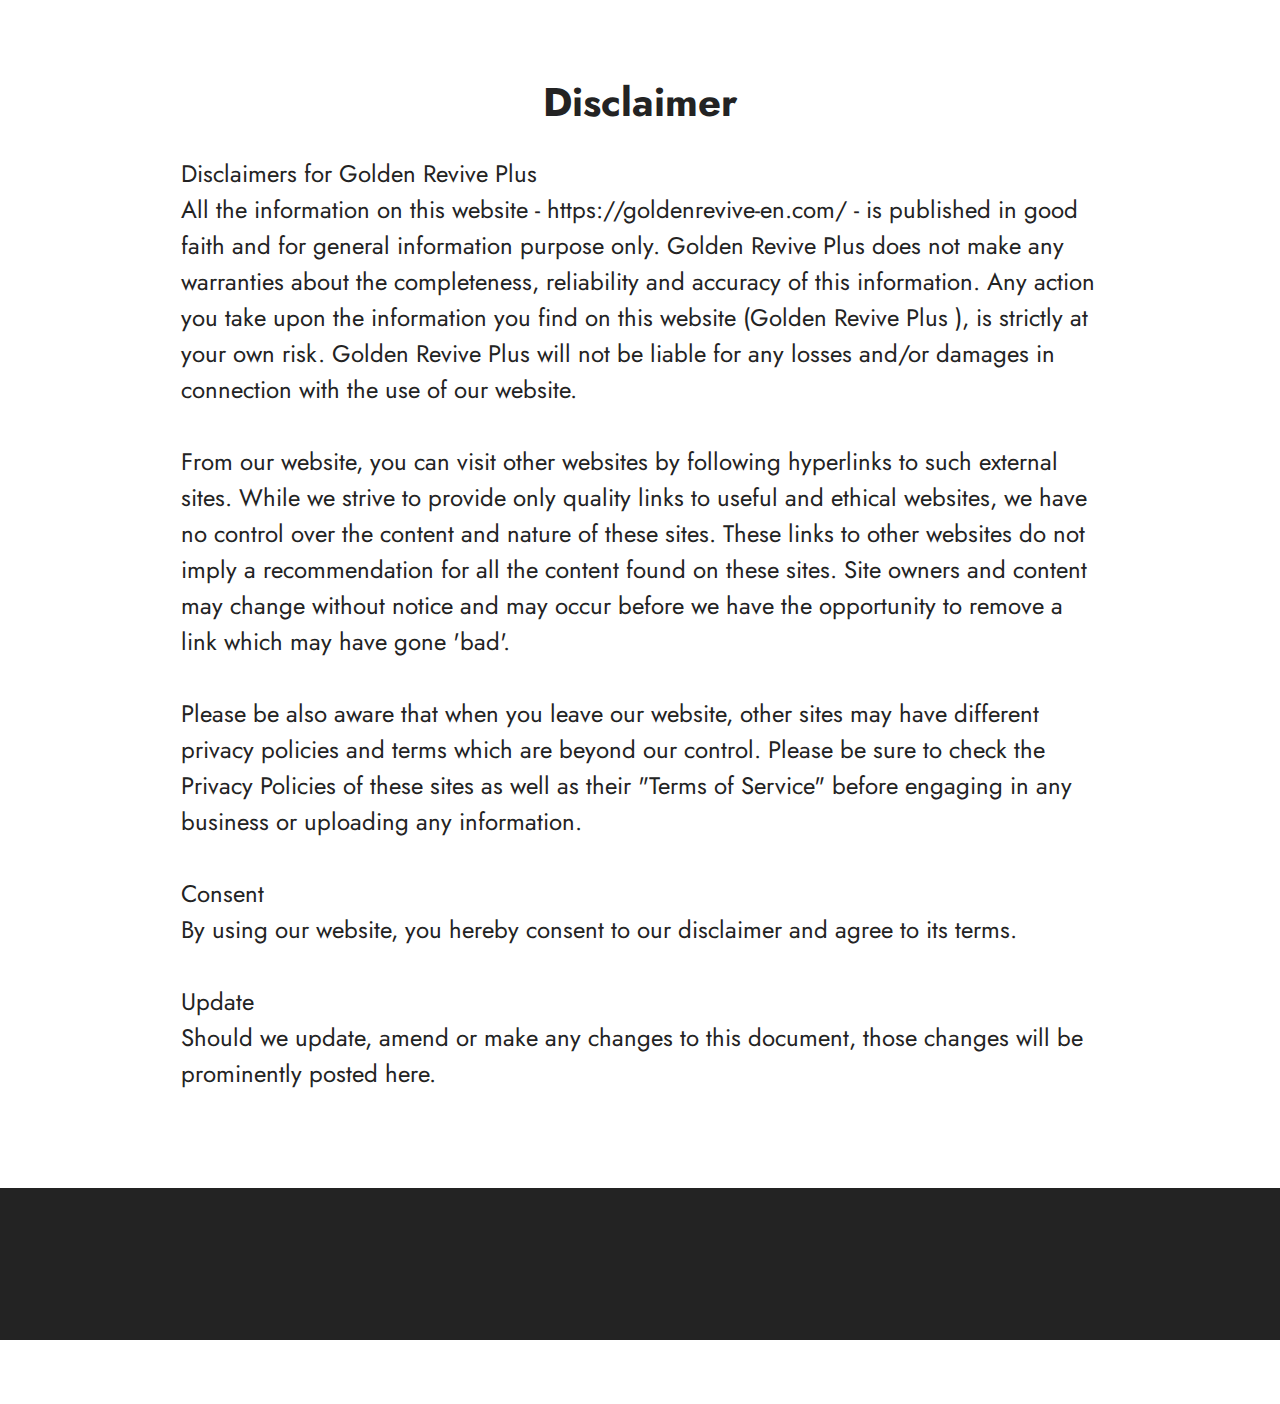
<file: disclaimer.html>
<!DOCTYPE html>
<html  >
<head>
  <!-- Site made with Mobirise Website Builder v5.9.6, https://mobirise.com -->
  <meta charset="UTF-8">
  <meta http-equiv="X-UA-Compatible" content="IE=edge">
  <meta name="generator" content="Mobirise v5.9.6, mobirise.com">
  <meta name="viewport" content="width=device-width, initial-scale=1, minimum-scale=1">
  <link rel="shortcut icon" href="assets/images/white-logo-268x96.png" type="image/x-icon">
  <meta name="description" content="Disclaimer For Golden Revive Plus">
  
  
  <title>Disclaimer</title>
  <link rel="stylesheet" href="assets/bootstrap/css/bootstrap.min.css">
  <link rel="stylesheet" href="assets/bootstrap/css/bootstrap-grid.min.css">
  <link rel="stylesheet" href="assets/bootstrap/css/bootstrap-reboot.min.css">
  <link rel="stylesheet" href="assets/animatecss/animate.css">
  <link rel="stylesheet" href="assets/socicon/css/styles.css">
  <link rel="stylesheet" href="assets/theme/css/style.css">
  <link rel="preload" href="https://fonts.googleapis.com/css?family=Jost:100,200,300,400,500,600,700,800,900,100i,200i,300i,400i,500i,600i,700i,800i,900i&display=swap" as="style" onload="this.onload=null;this.rel='stylesheet'">
  <noscript><link rel="stylesheet" href="https://fonts.googleapis.com/css?family=Jost:100,200,300,400,500,600,700,800,900,100i,200i,300i,400i,500i,600i,700i,800i,900i&display=swap"></noscript>
  <link rel="preload" as="style" href="assets/mobirise/css/mbr-additional.css"><link rel="stylesheet" href="assets/mobirise/css/mbr-additional.css" type="text/css">

  
  
  
</head>
<body>
  
  <section data-bs-version="5.1" class="content5 cid-tLwOqR04Lz" id="content5-2x">
    
    <div class="container">
        <div class="row justify-content-center">
            <div class="col-md-12 col-lg-10">
                
                <h4 class="mbr-section-subtitle mbr-fonts-style mb-4 display-2"><strong>
                    Disclaimer</strong></h4>
                <p class="mbr-text mbr-fonts-style display-7">Disclaimers for <a href="http://en-us-cellucare.com/" class="text-black">Golden Revive Plus</a>
<br>All the information on this website - https://goldenrevive-en.com/ - is published in good faith and for general information purpose only. Golden Revive Plus does not make any warranties about the completeness, reliability and accuracy of this information. Any action you take upon the information you find on this website (Golden Revive Plus ), is strictly at your own risk. Golden Revive Plus will not be liable for any losses and/or damages in connection with the use of our website.
<br>
<br>From our website, you can visit other websites by following hyperlinks to such external sites. While we strive to provide only quality links to useful and ethical websites, we have no control over the content and nature of these sites. These links to other websites do not imply a recommendation for all the content found on these sites. Site owners and content may change without notice and may occur before we have the opportunity to remove a link which may have gone 'bad'.
<br>
<br>Please be also aware that when you leave our website, other sites may have different privacy policies and terms which are beyond our control. Please be sure to check the Privacy Policies of these sites as well as their "Terms of Service" before engaging in any business or uploading any information.
<br>
<br>Consent
<br>By using our website, you hereby consent to our disclaimer and agree to its terms.
<br>
<br>Update
<br>Should we update, amend or make any changes to this document, those changes will be prominently posted here.<br></p>
            </div>
        </div>
    </div>
</section>

<section data-bs-version="5.1" class="footer3 cid-tLwQuQyLCE" once="footers" id="footer3-2y">

    

    

    <div class="container">
        <div class="media-container-row align-center mbr-white">
            <div class="row row-links">
                <ul class="foot-menu">
                    
                    
                    
                    
                    
                <li class="foot-menu-item mbr-fonts-style display-7"><a href="privacy-policy.html" class="text-white text-primary">Privacy Policy</a></li><li class="foot-menu-item mbr-fonts-style display-7"><a href="disclaimer.html" class="text-white text-primary">Disclaimer</a></li><li class="foot-menu-item mbr-fonts-style display-7"><a href="terms-and-conditions.html" class="text-white text-primary">Terms</a></li></ul>
            </div>
            
            <div class="row row-copirayt">
                <p class="mbr-text mb-0 mbr-fonts-style mbr-white align-center display-7">© Copyright 2024&nbsp;<a href="https://goldenrevive-en.com/" class="text-primary">https://goldenrevive-en.com/</a>.&nbsp;All Rights Reserved.
                </p>
            </div>
        </div>
    </div>
</section><section class="display-7" style="padding: 0;align-items: center;justify-content: center;flex-wrap: wrap;    align-content: center;display: flex;position: relative;height: 4rem;"><a href="https://mobiri.se/3090215" style="flex: 1 1;height: 4rem;position: absolute;width: 100%;z-index: 1;"><img alt="" style="height: 4rem;" src="[data-uri]"></a><p style="margin: 0;text-align: center;" class="display-7">&#8204;</p><a style="z-index:1" href="https://mobirise.com/html-builder.html">HTML Website Creator</a></section><script src="assets/bootstrap/js/bootstrap.bundle.min.js"></script>  <script src="assets/smoothscroll/smooth-scroll.js"></script>  <script src="assets/ytplayer/index.js"></script>  <script src="assets/theme/js/script.js"></script>  
  
  
 <div id="scrollToTop" class="scrollToTop mbr-arrow-up"><a style="text-align: center;"><i class="mbr-arrow-up-icon mbr-arrow-up-icon-cm cm-icon cm-icon-smallarrow-up"></i></a></div>
    <input name="animation" type="hidden">
  </body>
</html>
</file>
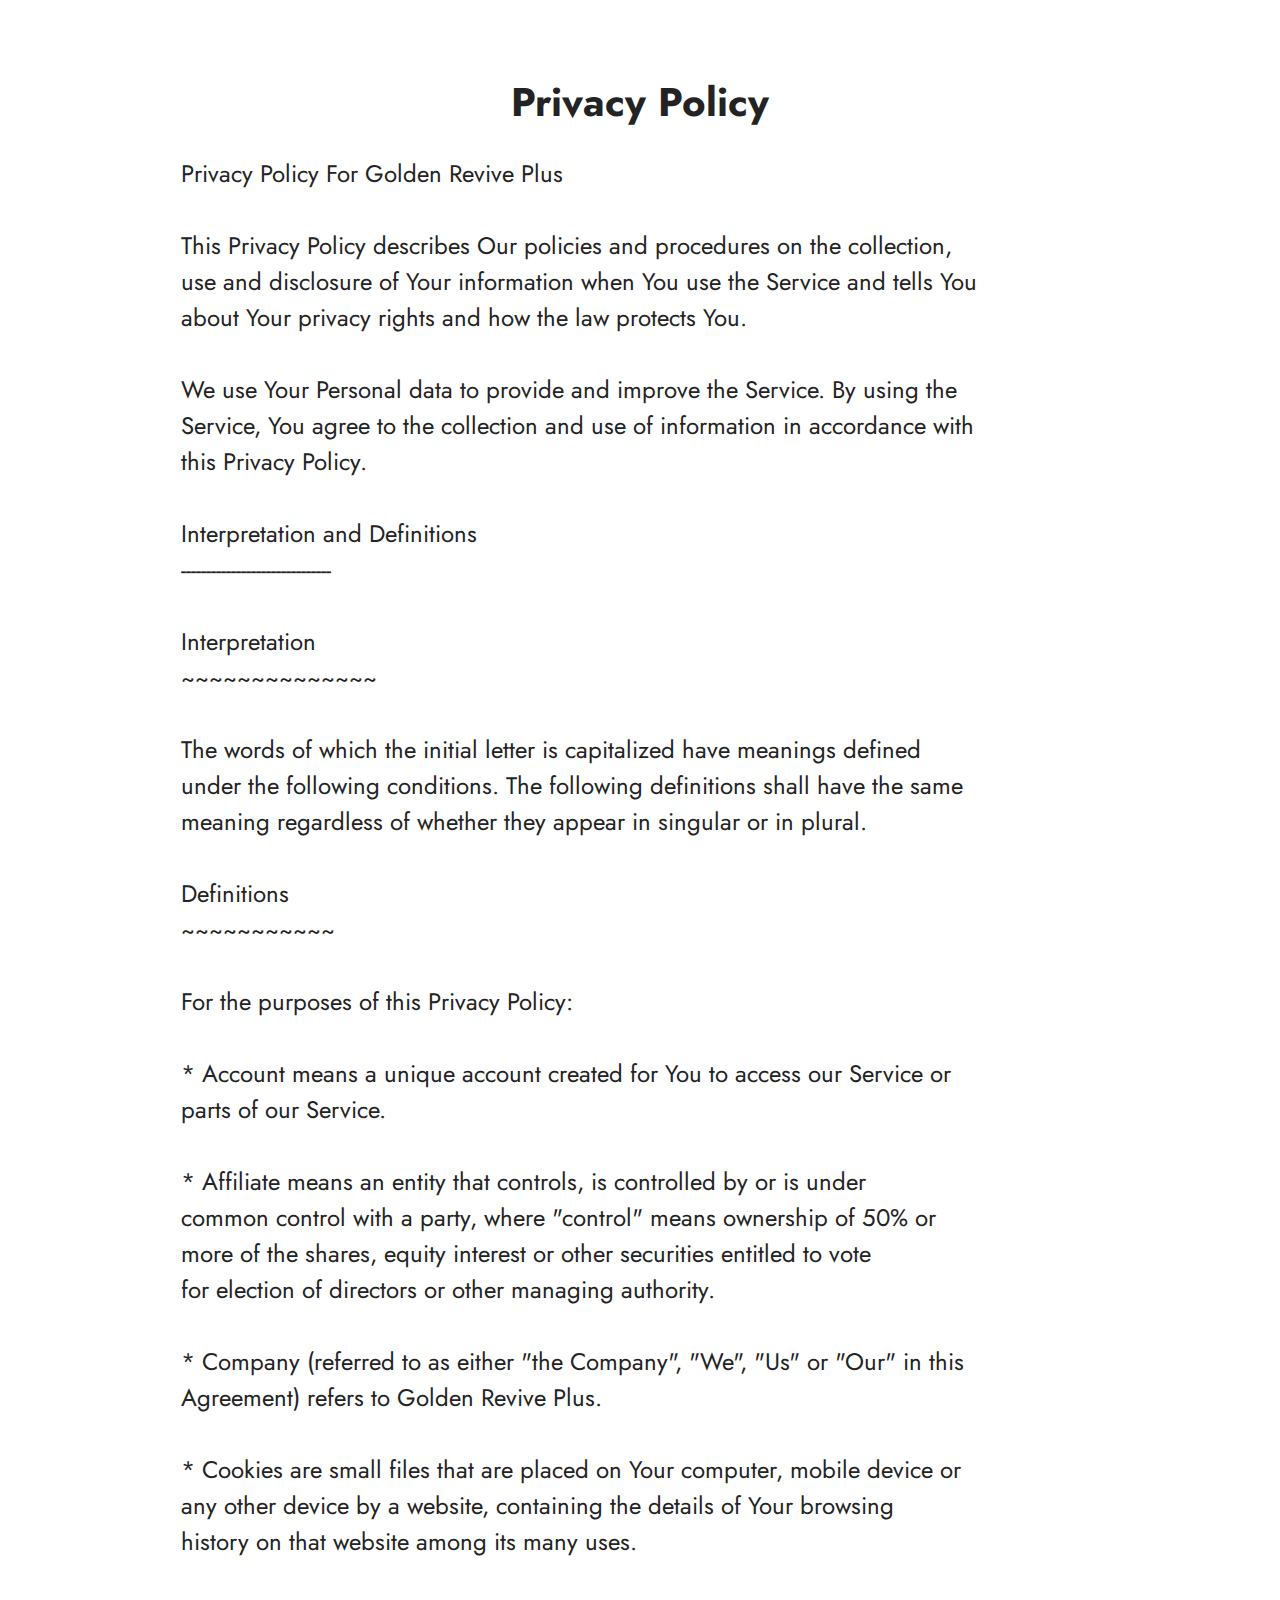
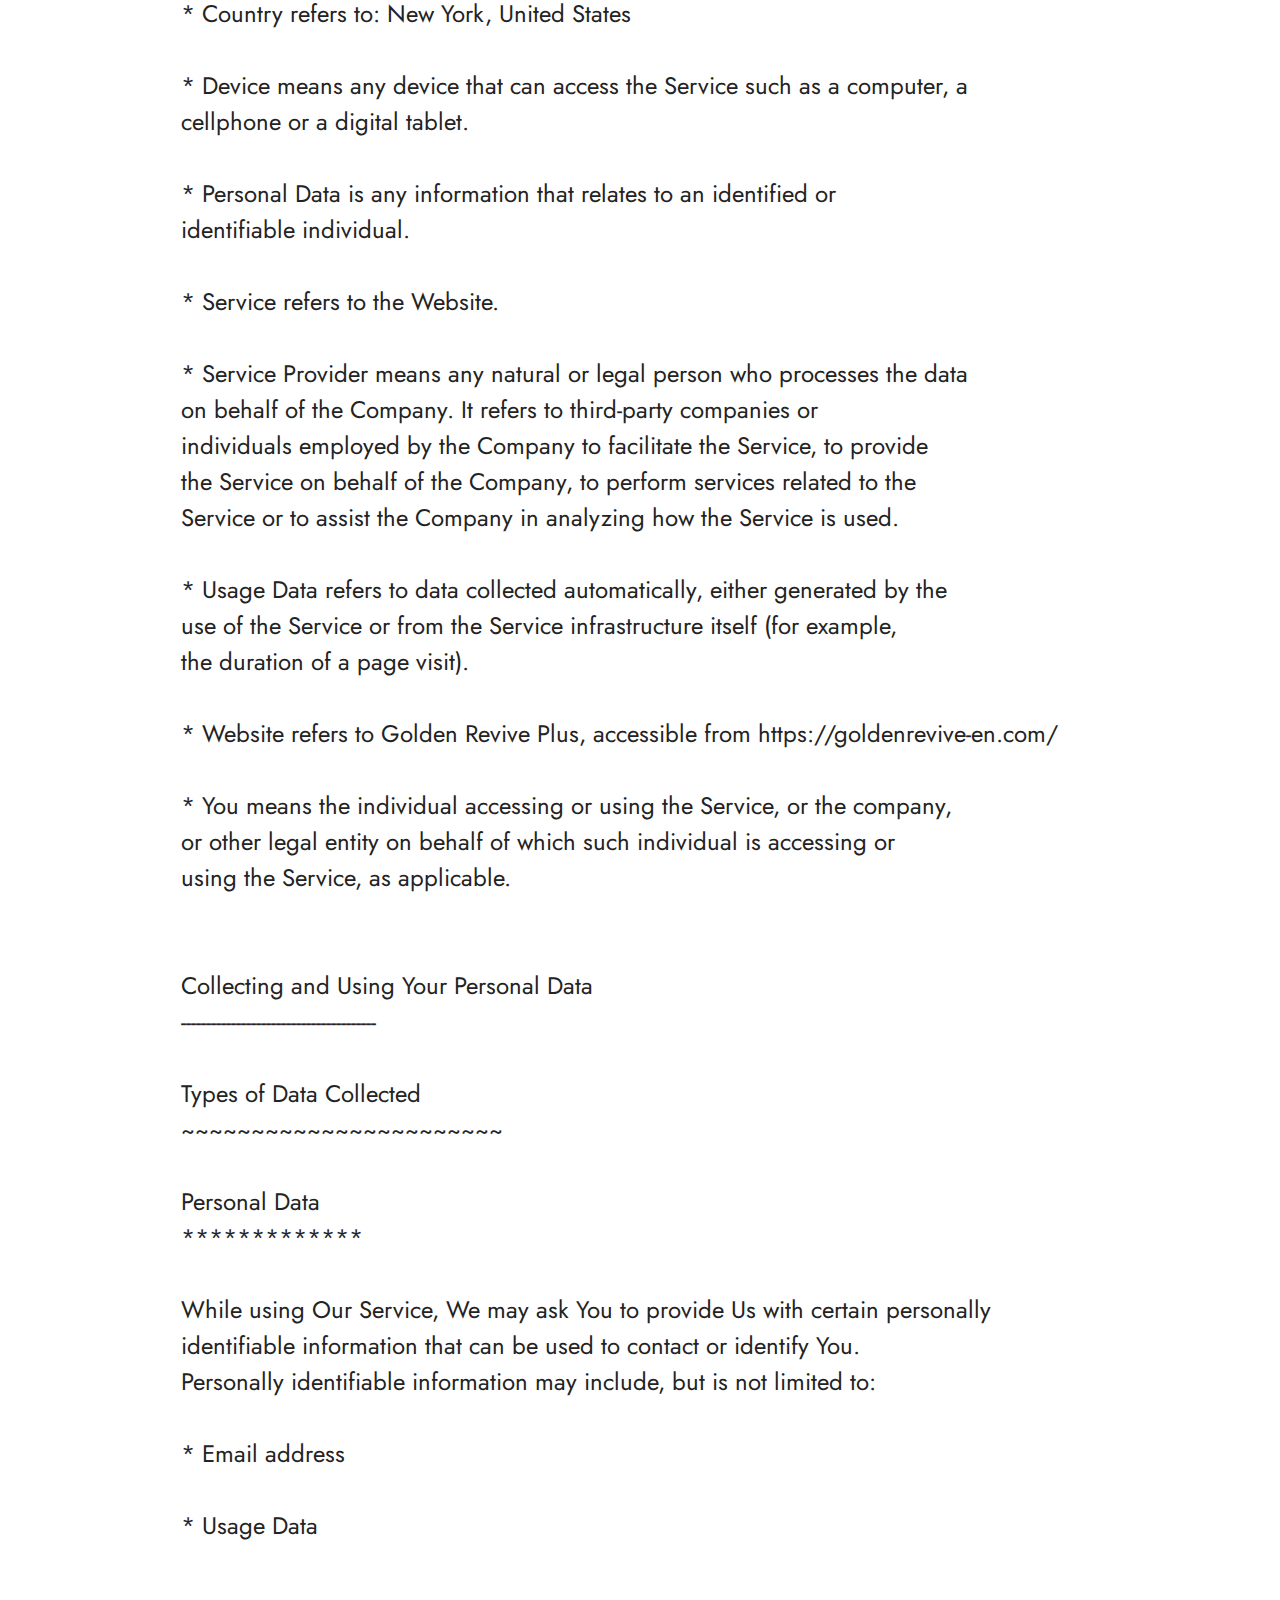
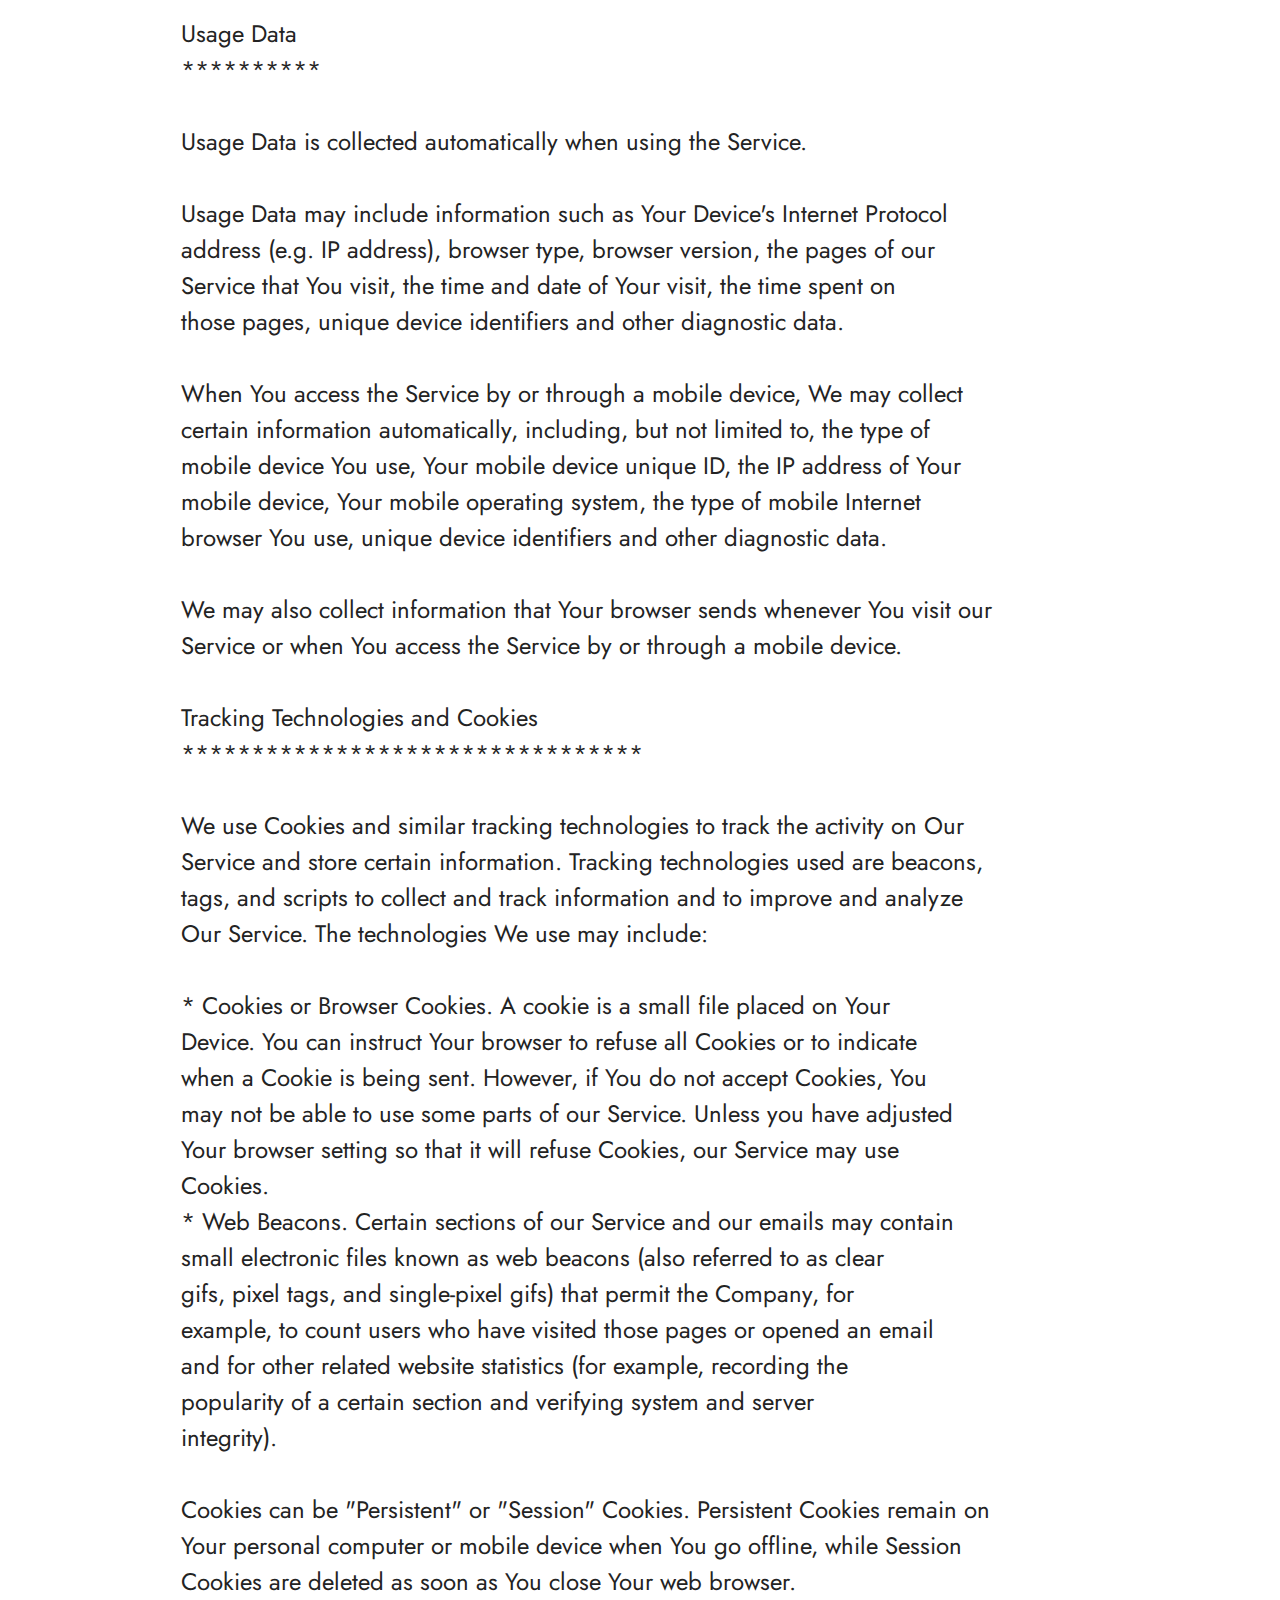
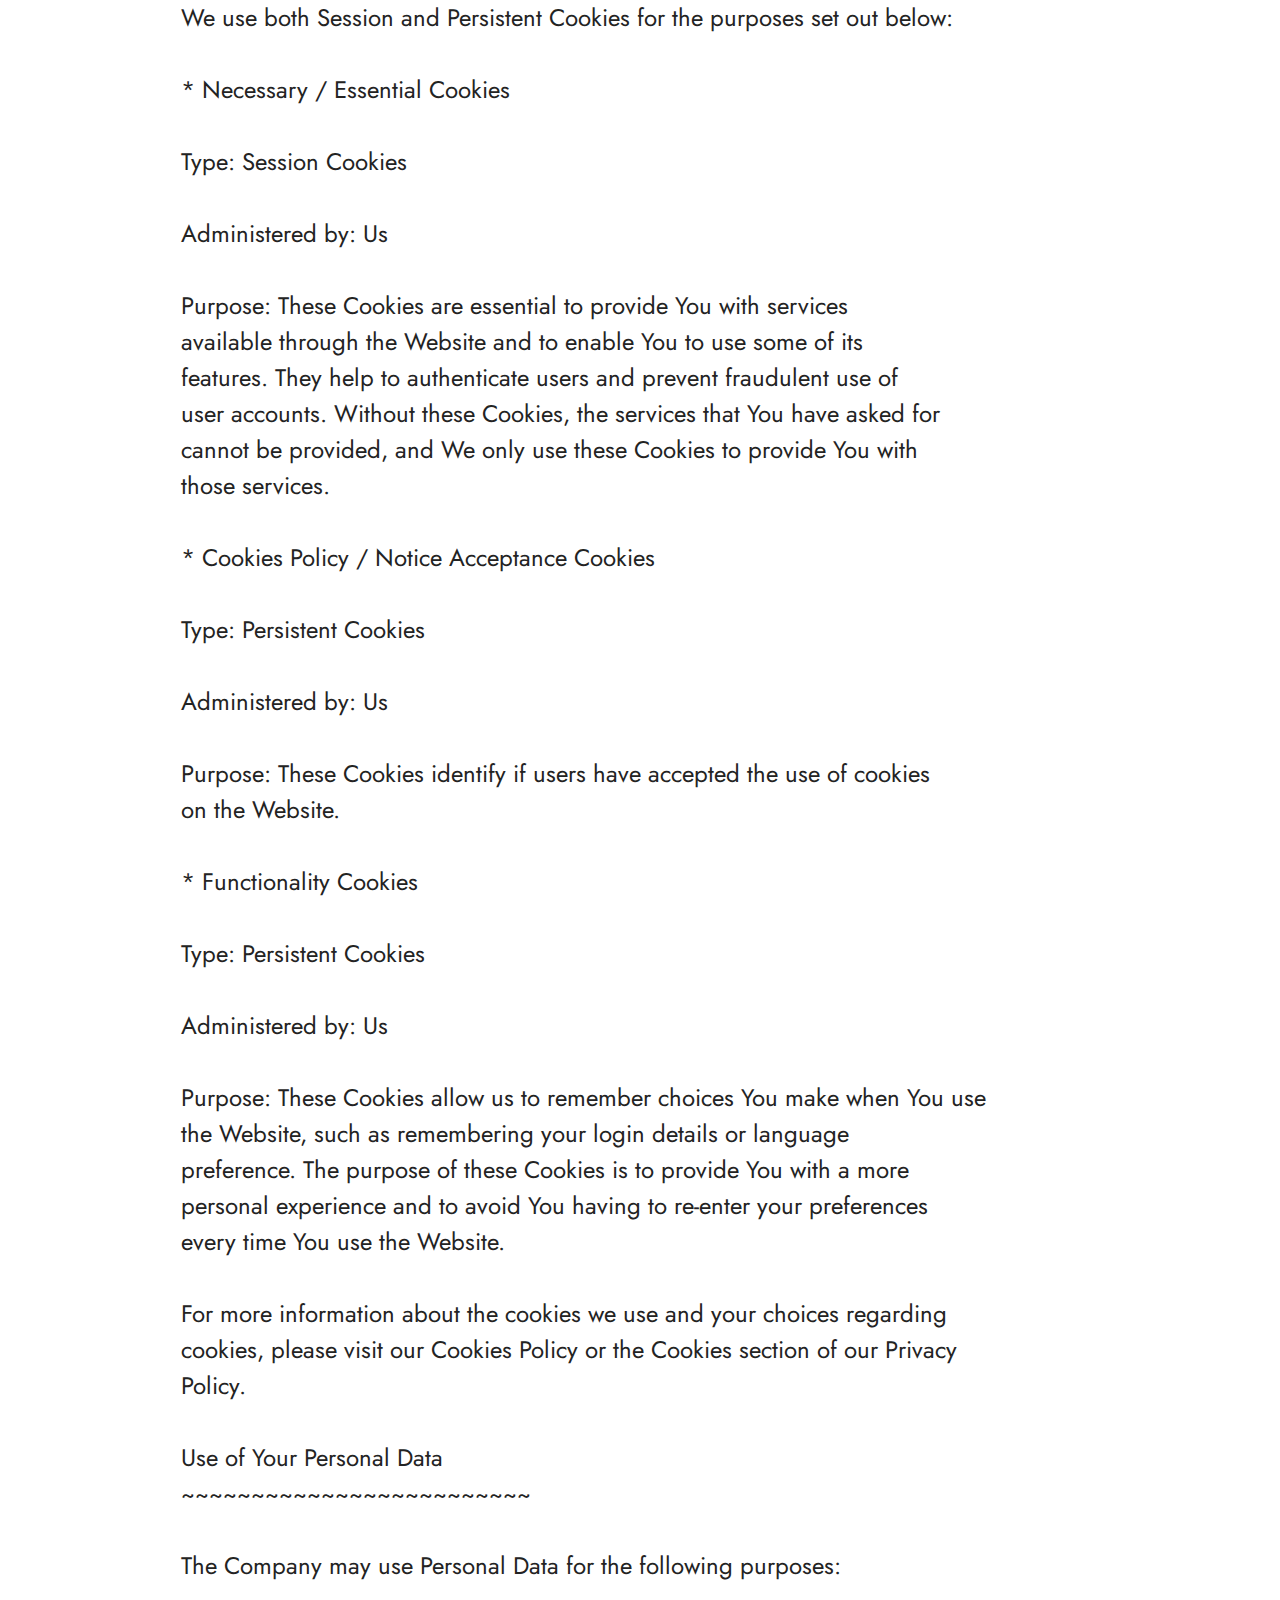
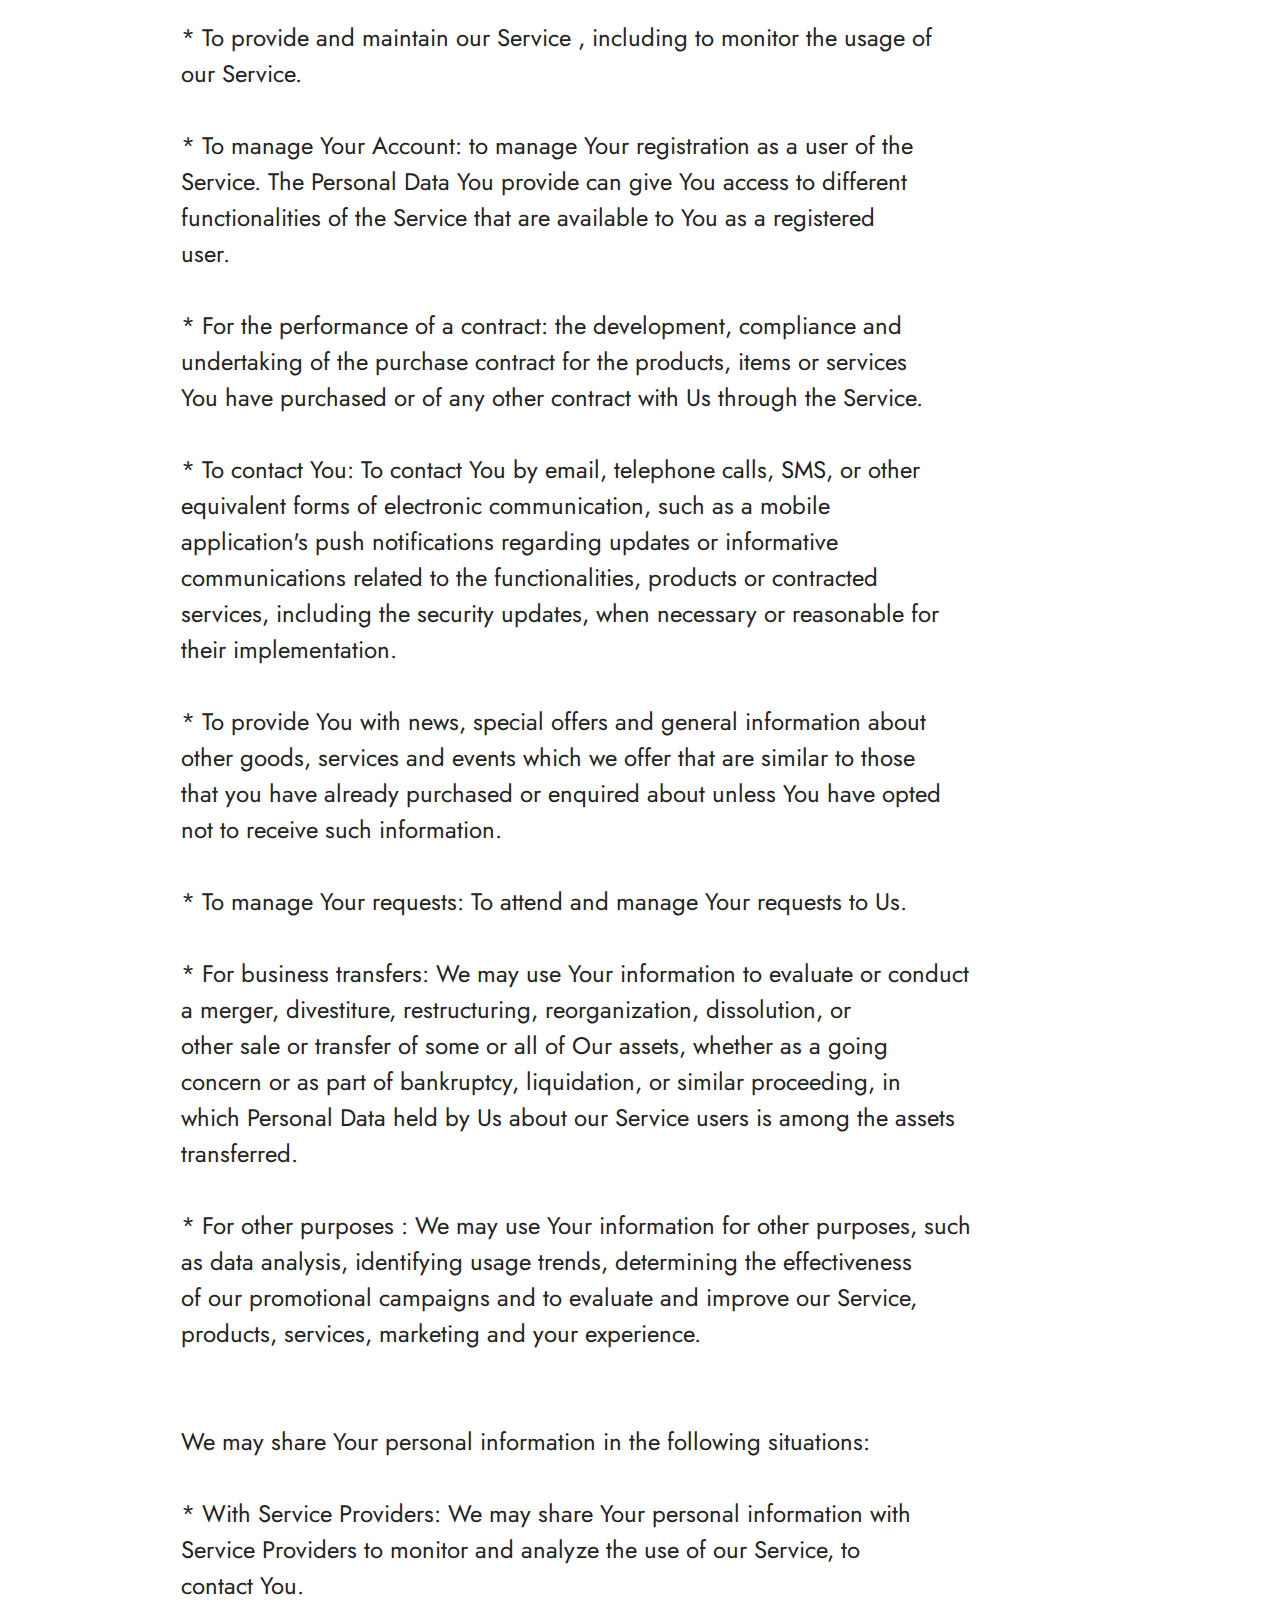
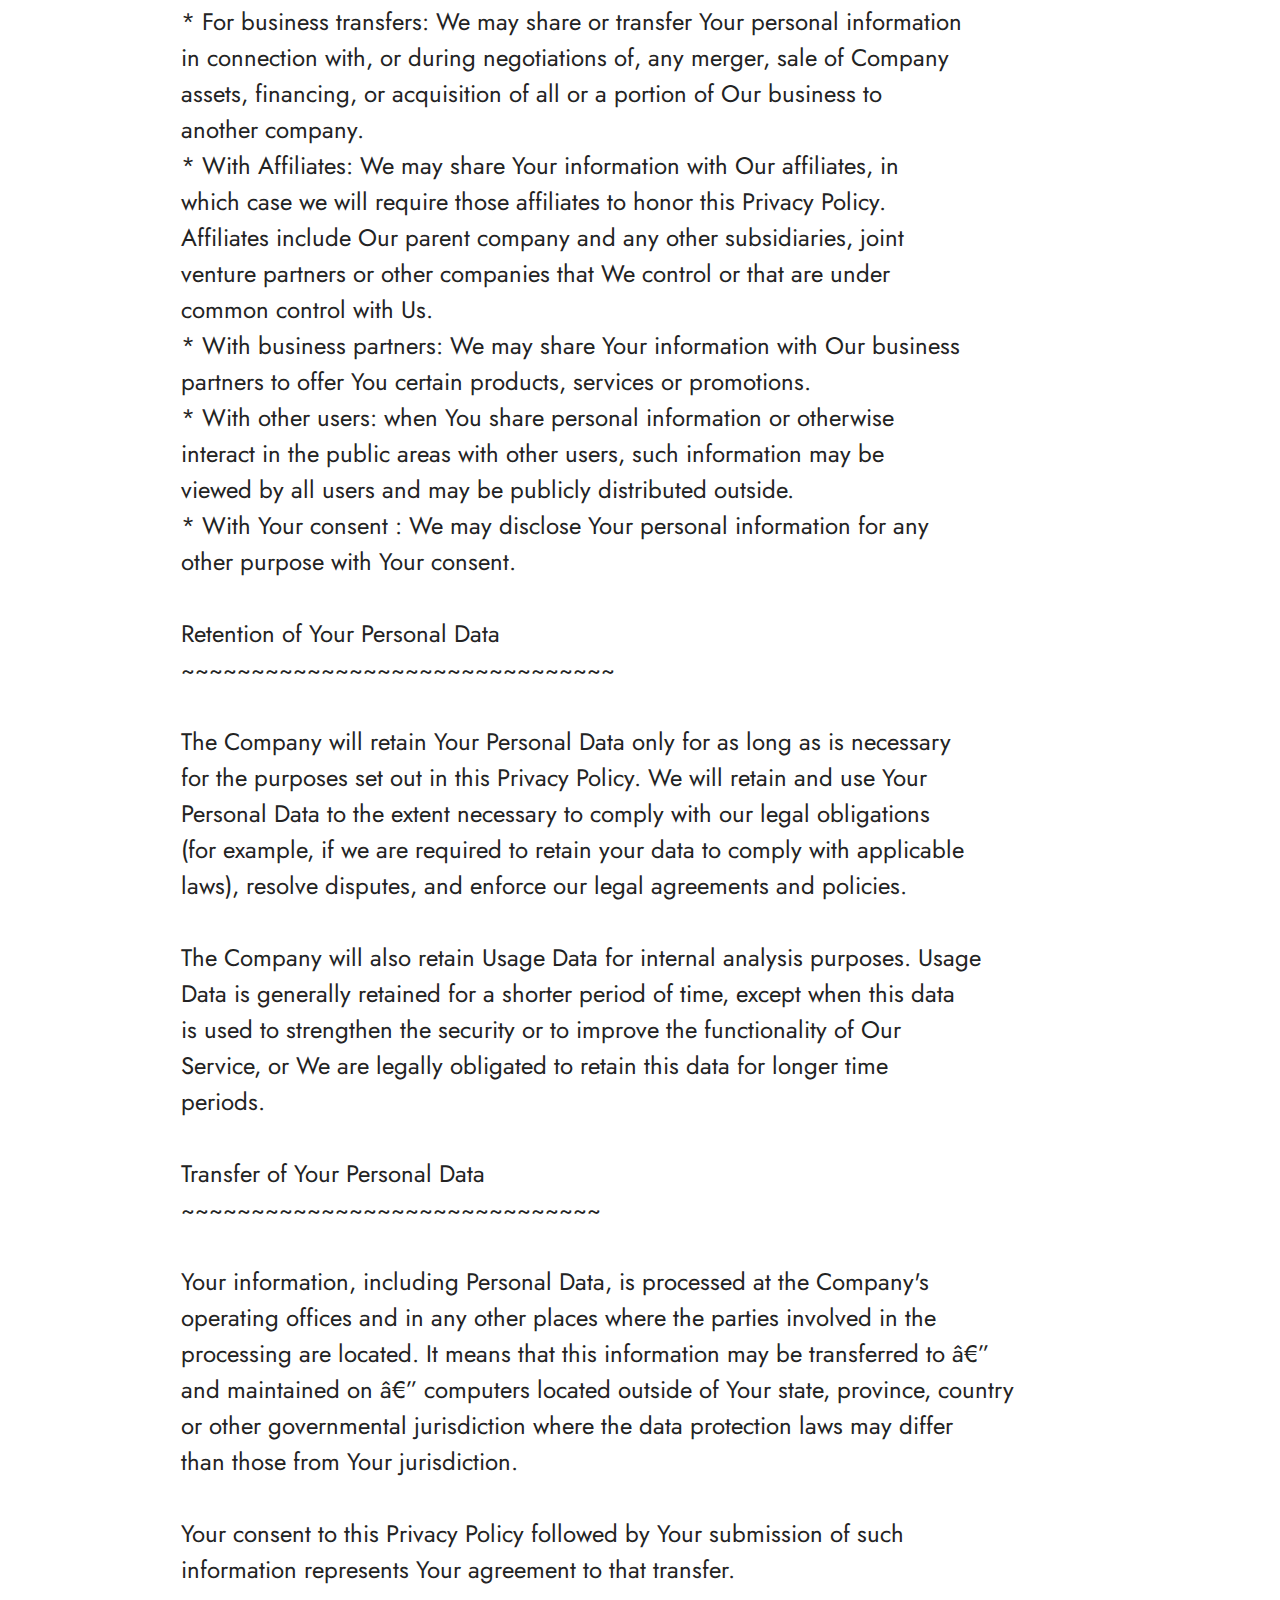
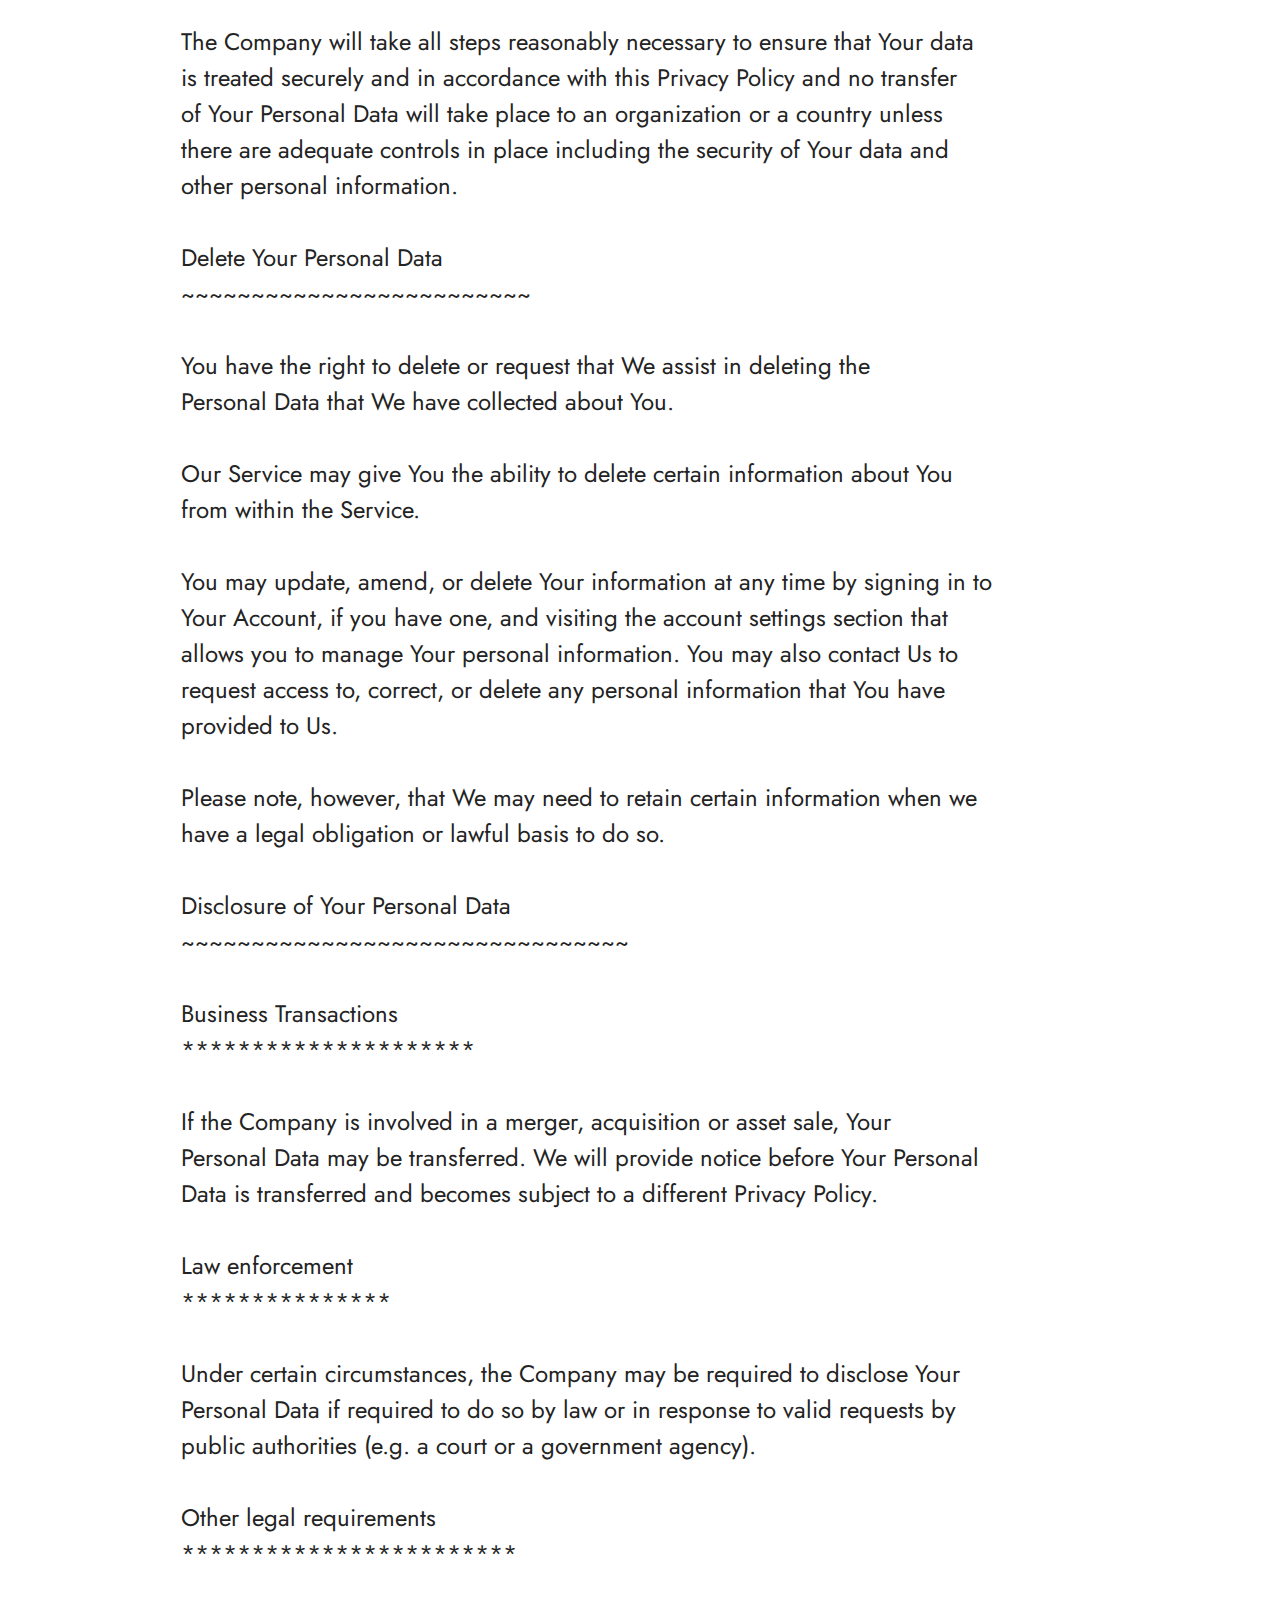
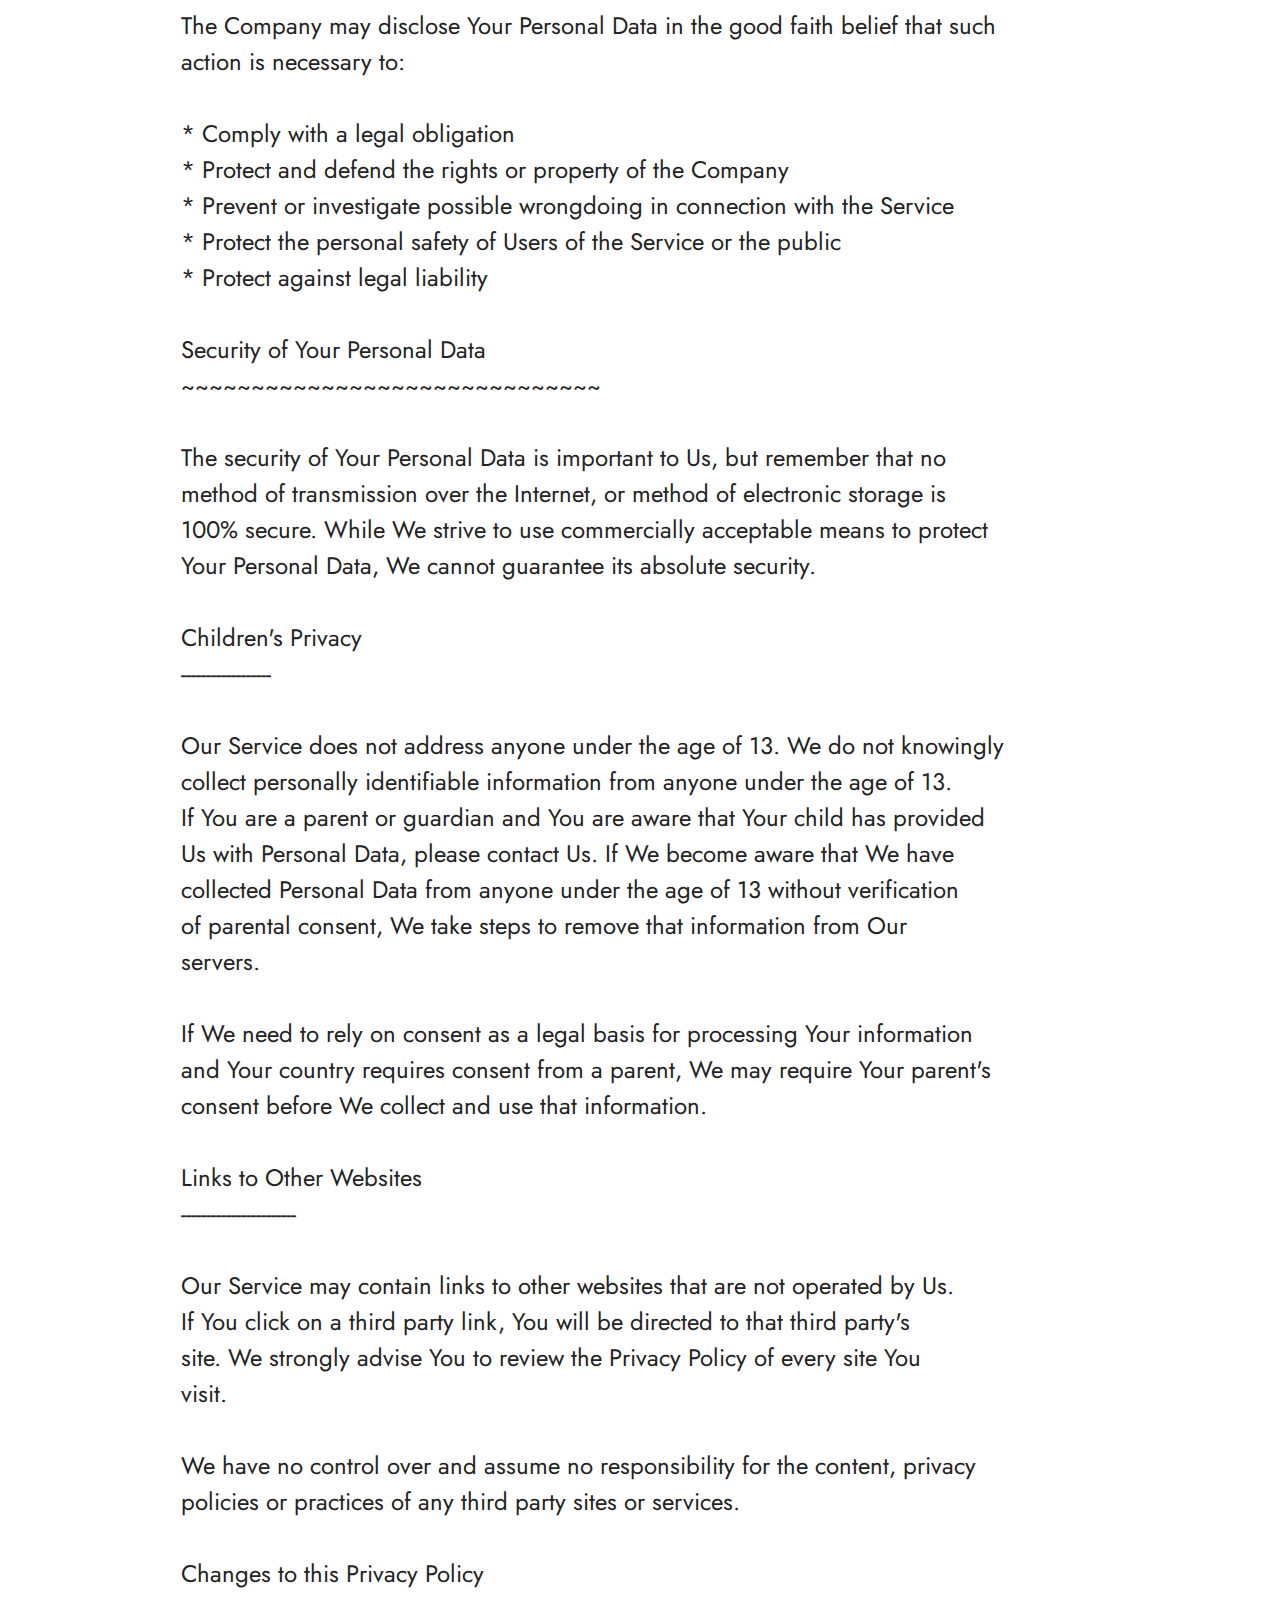
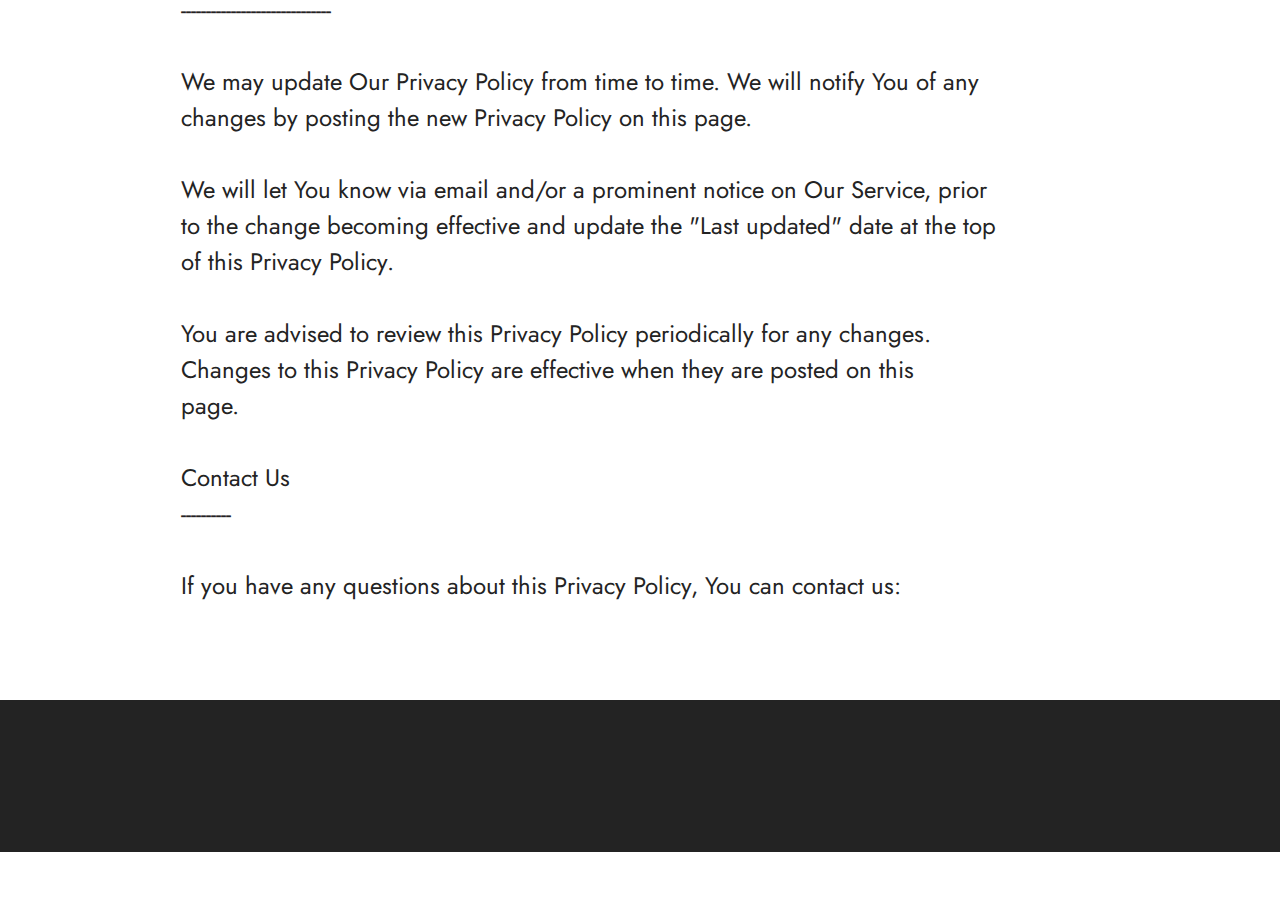
<file: privacy-policy.html>
<!DOCTYPE html>
<html  >
<head>
  <!-- Site made with Mobirise Website Builder v5.9.6, https://mobirise.com -->
  <meta charset="UTF-8">
  <meta http-equiv="X-UA-Compatible" content="IE=edge">
  <meta name="generator" content="Mobirise v5.9.6, mobirise.com">
  <meta name="viewport" content="width=device-width, initial-scale=1, minimum-scale=1">
  <link rel="shortcut icon" href="assets/images/white-logo-268x96.png" type="image/x-icon">
  <meta name="description" content="Privacy Policy For Golden Revive Plus">
  
  
  <title>Privacy Policy</title>
  <link rel="stylesheet" href="assets/bootstrap/css/bootstrap.min.css">
  <link rel="stylesheet" href="assets/bootstrap/css/bootstrap-grid.min.css">
  <link rel="stylesheet" href="assets/bootstrap/css/bootstrap-reboot.min.css">
  <link rel="stylesheet" href="assets/animatecss/animate.css">
  <link rel="stylesheet" href="assets/socicon/css/styles.css">
  <link rel="stylesheet" href="assets/theme/css/style.css">
  <link rel="preload" href="https://fonts.googleapis.com/css?family=Jost:100,200,300,400,500,600,700,800,900,100i,200i,300i,400i,500i,600i,700i,800i,900i&display=swap" as="style" onload="this.onload=null;this.rel='stylesheet'">
  <noscript><link rel="stylesheet" href="https://fonts.googleapis.com/css?family=Jost:100,200,300,400,500,600,700,800,900,100i,200i,300i,400i,500i,600i,700i,800i,900i&display=swap"></noscript>
  <link rel="preload" as="style" href="assets/mobirise/css/mbr-additional.css"><link rel="stylesheet" href="assets/mobirise/css/mbr-additional.css" type="text/css">

  
  
  
</head>
<body>
  
  <section data-bs-version="5.1" class="content5 cid-u9KDgEVcsP" id="content5-4w">
    
    <div class="container">
        <div class="row justify-content-center">
            <div class="col-md-12 col-lg-10">
                
                <h4 class="mbr-section-subtitle mbr-fonts-style mb-4 display-2"><strong>Privacy Policy</strong></h4>
                <p class="mbr-text mbr-fonts-style display-7"><http: prostabiiome.com=""><http: prostaabiome.com=""><https: us-menophex.com=""><http: us-<br=""><http: us-prostadina.com=""><http: en-javaburn.com=""><http: us-<br=""><http: us-redboast.com=""><http: us-neotanics.com=""><http: en-us-puravive.com="">Privacy Policy For&nbsp;<a href="http://en-us-cellucare.com/" class="text-black text-primary">Golden Revive Plus</a><br><br>This Privacy Policy describes Our policies and procedures on the collection,<br>use and disclosure of Your information when You use the Service and tells You<br>about Your privacy rights and how the law protects You.<br><br>We use Your Personal data to provide and improve the Service. By using the<br>Service, You agree to the collection and use of information in accordance with<br>this Privacy Policy.&nbsp;<br><br>Interpretation and Definitions  <br>------------------------------<br><br>Interpretation  <br>~~~~~~~~~~~~~~<br><br>The words of which the initial letter is capitalized have meanings defined<br>under the following conditions. The following definitions shall have the same<br>meaning regardless of whether they appear in singular or in plural.<br><br>Definitions  <br>~~~~~~~~~~~<br><br>For the purposes of this Privacy Policy:<br><br>  * Account means a unique account created for You to access our Service or<br>    parts of our Service.<br><br>  * Affiliate means an entity that controls, is controlled by or is under<br>    common control with a party, where "control" means ownership of 50% or<br>    more of the shares, equity interest or other securities entitled to vote<br>    for election of directors or other managing authority.<br><br>  * Company (referred to as either "the Company", "We", "Us" or "Our" in this<br>    Agreement) refers to Golden Revive Plus.<br><br>  * Cookies are small files that are placed on Your computer, mobile device or<br>    any other device by a website, containing the details of Your browsing<br>    history on that website among its many uses.<br><br>  * Country refers to: New York, United States<br><br>  * Device means any device that can access the Service such as a computer, a<br>    cellphone or a digital tablet.<br><br>  * Personal Data is any information that relates to an identified or<br>    identifiable individual.<br><br>  * Service refers to the Website.<br><br>  * Service Provider means any natural or legal person who processes the data<br>    on behalf of the Company. It refers to third-party companies or<br>    individuals employed by the Company to facilitate the Service, to provide<br>    the Service on behalf of the Company, to perform services related to the<br>    Service or to assist the Company in analyzing how the Service is used.<br><br>  * Usage Data refers to data collected automatically, either generated by the<br>    use of the Service or from the Service infrastructure itself (for example,<br>    the duration of a page visit).<br><br>  * Website refers to Golden Revive Plus, accessible from&nbsp;https://goldenrevive-en.com/</http:></http:></http:></http:></http:></http:></http:></https:></http:></http:><br><http: prostabiiome.com=""><http: prostaabiome.com=""><https: us-menophex.com=""><http: us-<br=""><http: us-prostadina.com=""><http: en-javaburn.com=""><http: us-<br=""><http: us-redboast.com=""><http: us-neotanics.com=""><http: en-us-puravive.com=""><http: en-us-cellucare.com=""><br>  * You means the individual accessing or using the Service, or the company,<br>    or other legal entity on behalf of which such individual is accessing or<br>    using the Service, as applicable.<br><br><br>Collecting and Using Your Personal Data  <br>---------------------------------------<br><br>Types of Data Collected  <br>~~~~~~~~~~~~~~~~~~~~~~~<br><br>Personal Data  <br>*************<br><br>While using Our Service, We may ask You to provide Us with certain personally<br>identifiable information that can be used to contact or identify You.<br>Personally identifiable information may include, but is not limited to:<br><br>  * Email address<br><br>  * Usage Data<br><br><br>Usage Data  <br>**********<br><br>Usage Data is collected automatically when using the Service.<br><br>Usage Data may include information such as Your Device's Internet Protocol<br>address (e.g. IP address), browser type, browser version, the pages of our<br>Service that You visit, the time and date of Your visit, the time spent on<br>those pages, unique device identifiers and other diagnostic data.<br><br>When You access the Service by or through a mobile device, We may collect<br>certain information automatically, including, but not limited to, the type of<br>mobile device You use, Your mobile device unique ID, the IP address of Your<br>mobile device, Your mobile operating system, the type of mobile Internet<br>browser You use, unique device identifiers and other diagnostic data.<br><br>We may also collect information that Your browser sends whenever You visit our<br>Service or when You access the Service by or through a mobile device.<br><br>Tracking Technologies and Cookies  <br>*********************************<br><br>We use Cookies and similar tracking technologies to track the activity on Our<br>Service and store certain information. Tracking technologies used are beacons,<br>tags, and scripts to collect and track information and to improve and analyze<br>Our Service. The technologies We use may include:<br><br>  * Cookies or Browser Cookies. A cookie is a small file placed on Your<br>    Device. You can instruct Your browser to refuse all Cookies or to indicate<br>    when a Cookie is being sent. However, if You do not accept Cookies, You<br>    may not be able to use some parts of our Service. Unless you have adjusted<br>    Your browser setting so that it will refuse Cookies, our Service may use<br>    Cookies.<br>  * Web Beacons. Certain sections of our Service and our emails may contain<br>    small electronic files known as web beacons (also referred to as clear<br>    gifs, pixel tags, and single-pixel gifs) that permit the Company, for<br>    example, to count users who have visited those pages or opened an email<br>    and for other related website statistics (for example, recording the<br>    popularity of a certain section and verifying system and server<br>    integrity).<br><br>Cookies can be "Persistent" or "Session" Cookies. Persistent Cookies remain on<br>Your personal computer or mobile device when You go offline, while Session<br>Cookies are deleted as soon as You close Your web browser.&nbsp;<br>We use both Session and Persistent Cookies for the purposes set out below:<br><br>  * Necessary / Essential Cookies<br><br>    Type: Session Cookies<br><br>    Administered by: Us<br><br>    Purpose: These Cookies are essential to provide You with services<br>    available through the Website and to enable You to use some of its<br>    features. They help to authenticate users and prevent fraudulent use of<br>    user accounts. Without these Cookies, the services that You have asked for<br>    cannot be provided, and We only use these Cookies to provide You with<br>    those services.<br><br>  * Cookies Policy / Notice Acceptance Cookies<br><br>    Type: Persistent Cookies<br><br>    Administered by: Us<br><br>    Purpose: These Cookies identify if users have accepted the use of cookies<br>    on the Website.<br><br>  * Functionality Cookies<br><br>    Type: Persistent Cookies<br><br>    Administered by: Us<br><br>    Purpose: These Cookies allow us to remember choices You make when You use<br>    the Website, such as remembering your login details or language<br>    preference. The purpose of these Cookies is to provide You with a more<br>    personal experience and to avoid You having to re-enter your preferences<br>    every time You use the Website.<br><br>For more information about the cookies we use and your choices regarding<br>cookies, please visit our Cookies Policy or the Cookies section of our Privacy<br>Policy.<br><br>Use of Your Personal Data  <br>~~~~~~~~~~~~~~~~~~~~~~~~~<br><br>The Company may use Personal Data for the following purposes:<br><br>  * To provide and maintain our Service , including to monitor the usage of<br>    our Service.<br><br>  * To manage Your Account: to manage Your registration as a user of the<br>    Service. The Personal Data You provide can give You access to different<br>    functionalities of the Service that are available to You as a registered<br>    user.<br><br>  * For the performance of a contract: the development, compliance and<br>    undertaking of the purchase contract for the products, items or services<br>    You have purchased or of any other contract with Us through the Service.<br><br>  * To contact You: To contact You by email, telephone calls, SMS, or other<br>    equivalent forms of electronic communication, such as a mobile<br>    application's push notifications regarding updates or informative<br>    communications related to the functionalities, products or contracted<br>    services, including the security updates, when necessary or reasonable for<br>    their implementation.<br><br>  * To provide You with news, special offers and general information about<br>    other goods, services and events which we offer that are similar to those<br>    that you have already purchased or enquired about unless You have opted<br>    not to receive such information.<br><br>  * To manage Your requests: To attend and manage Your requests to Us.<br><br>  * For business transfers: We may use Your information to evaluate or conduct<br>    a merger, divestiture, restructuring, reorganization, dissolution, or<br>    other sale or transfer of some or all of Our assets, whether as a going<br>    concern or as part of bankruptcy, liquidation, or similar proceeding, in<br>    which Personal Data held by Us about our Service users is among the assets<br>    transferred.<br><br>  * For other purposes : We may use Your information for other purposes, such<br>    as data analysis, identifying usage trends, determining the effectiveness<br>    of our promotional campaigns and to evaluate and improve our Service,<br>    products, services, marketing and your experience.<br><br><br>We may share Your personal information in the following situations:<br><br>  * With Service Providers: We may share Your personal information with<br>    Service Providers to monitor and analyze the use of our Service, to<br>    contact You.<br>  * For business transfers: We may share or transfer Your personal information<br>    in connection with, or during negotiations of, any merger, sale of Company<br>    assets, financing, or acquisition of all or a portion of Our business to<br>    another company.<br>  * With Affiliates: We may share Your information with Our affiliates, in<br>    which case we will require those affiliates to honor this Privacy Policy.<br>    Affiliates include Our parent company and any other subsidiaries, joint<br>    venture partners or other companies that We control or that are under<br>    common control with Us.<br>  * With business partners: We may share Your information with Our business<br>    partners to offer You certain products, services or promotions.<br>  * With other users: when You share personal information or otherwise<br>    interact in the public areas with other users, such information may be<br>    viewed by all users and may be publicly distributed outside.<br>  * With Your consent : We may disclose Your personal information for any<br>    other purpose with Your consent.<br><br>Retention of Your Personal Data  <br>~~~~~~~~~~~~~~~~~~~~~~~~~~~~~~~<br><br>The Company will retain Your Personal Data only for as long as is necessary<br>for the purposes set out in this Privacy Policy. We will retain and use Your<br>Personal Data to the extent necessary to comply with our legal obligations<br>(for example, if we are required to retain your data to comply with applicable<br>laws), resolve disputes, and enforce our legal agreements and policies.<br><br>The Company will also retain Usage Data for internal analysis purposes. Usage<br>Data is generally retained for a shorter period of time, except when this data<br>is used to strengthen the security or to improve the functionality of Our<br>Service, or We are legally obligated to retain this data for longer time<br>periods.<br><br>Transfer of Your Personal Data  <br>~~~~~~~~~~~~~~~~~~~~~~~~~~~~~~<br><br>Your information, including Personal Data, is processed at the Company's<br>operating offices and in any other places where the parties involved in the<br>processing are located. It means that this information may be transferred to â€”<br>and maintained on â€” computers located outside of Your state, province, country<br>or other governmental jurisdiction where the data protection laws may differ<br>than those from Your jurisdiction.<br><br>Your consent to this Privacy Policy followed by Your submission of such<br>information represents Your agreement to that transfer.<br><br>The Company will take all steps reasonably necessary to ensure that Your data<br>is treated securely and in accordance with this Privacy Policy and no transfer<br>of Your Personal Data will take place to an organization or a country unless<br>there are adequate controls in place including the security of Your data and<br>other personal information.<br><br>Delete Your Personal Data  <br>~~~~~~~~~~~~~~~~~~~~~~~~~<br><br>You have the right to delete or request that We assist in deleting the<br>Personal Data that We have collected about You.<br><br>Our Service may give You the ability to delete certain information about You<br>from within the Service.<br><br>You may update, amend, or delete Your information at any time by signing in to<br>Your Account, if you have one, and visiting the account settings section that<br>allows you to manage Your personal information. You may also contact Us to<br>request access to, correct, or delete any personal information that You have<br>provided to Us.<br><br>Please note, however, that We may need to retain certain information when we<br>have a legal obligation or lawful basis to do so.<br><br>Disclosure of Your Personal Data  <br>~~~~~~~~~~~~~~~~~~~~~~~~~~~~~~~~<br><br>Business Transactions  <br>*********************<br><br>If the Company is involved in a merger, acquisition or asset sale, Your<br>Personal Data may be transferred. We will provide notice before Your Personal<br>Data is transferred and becomes subject to a different Privacy Policy.<br><br>Law enforcement  <br>***************<br><br>Under certain circumstances, the Company may be required to disclose Your<br>Personal Data if required to do so by law or in response to valid requests by<br>public authorities (e.g. a court or a government agency).<br><br>Other legal requirements  <br>************************<br><br>The Company may disclose Your Personal Data in the good faith belief that such<br>action is necessary to:<br><br>  * Comply with a legal obligation<br>  * Protect and defend the rights or property of the Company<br>  * Prevent or investigate possible wrongdoing in connection with the Service<br>  * Protect the personal safety of Users of the Service or the public<br>  * Protect against legal liability<br><br>Security of Your Personal Data  <br>~~~~~~~~~~~~~~~~~~~~~~~~~~~~~~<br><br>The security of Your Personal Data is important to Us, but remember that no<br>method of transmission over the Internet, or method of electronic storage is<br>100% secure. While We strive to use commercially acceptable means to protect<br>Your Personal Data, We cannot guarantee its absolute security.<br><br>Children's Privacy  <br>------------------<br><br>Our Service does not address anyone under the age of 13. We do not knowingly<br>collect personally identifiable information from anyone under the age of 13.<br>If You are a parent or guardian and You are aware that Your child has provided<br>Us with Personal Data, please contact Us. If We become aware that We have<br>collected Personal Data from anyone under the age of 13 without verification<br>of parental consent, We take steps to remove that information from Our<br>servers.<br><br>If We need to rely on consent as a legal basis for processing Your information<br>and Your country requires consent from a parent, We may require Your parent's<br>consent before We collect and use that information.<br><br>Links to Other Websites  <br>-----------------------<br><br>Our Service may contain links to other websites that are not operated by Us.<br>If You click on a third party link, You will be directed to that third party's<br>site. We strongly advise You to review the Privacy Policy of every site You<br>visit.<br><br>We have no control over and assume no responsibility for the content, privacy<br>policies or practices of any third party sites or services.<br><br>Changes to this Privacy Policy  <br>------------------------------<br><br>We may update Our Privacy Policy from time to time. We will notify You of any<br>changes by posting the new Privacy Policy on this page.<br><br>We will let You know via email and/or a prominent notice on Our Service, prior<br>to the change becoming effective and update the "Last updated" date at the top<br>of this Privacy Policy.<br><br>You are advised to review this Privacy Policy periodically for any changes.<br>Changes to this Privacy Policy are effective when they are posted on this<br>page.<br><br>Contact Us  <br>----------<br><br>If you have any questions about this Privacy Policy, You can contact us:<br></http:></http:></http:></http:></http:></http:></http:></http:></https:></http:></http:></p>
            </div>
        </div>
    </div>
</section>

<section data-bs-version="5.1" class="footer3 cid-u9KDgFaBTf" once="footers" id="footer3-4x">

    

    

    <div class="container">
        <div class="media-container-row align-center mbr-white">
            <div class="row row-links">
                <ul class="foot-menu">
                    
                    
                    
                    
                    
                <li class="foot-menu-item mbr-fonts-style display-7"><a href="privacy-policy.html" class="text-white text-primary">Privacy Policy</a></li><li class="foot-menu-item mbr-fonts-style display-7"><a href="disclaimer.html" class="text-white text-primary">Disclaimer</a></li><li class="foot-menu-item mbr-fonts-style display-7"><a href="terms-and-conditions.html" class="text-white text-primary">Terms</a></li></ul>
            </div>
            
            <div class="row row-copirayt">
                <p class="mbr-text mb-0 mbr-fonts-style mbr-white align-center display-7">© Copyright 2024&nbsp;<a href="https://goldenrevive-en.com/" class="text-primary">https://goldenrevive-en.com/</a>.&nbsp;All Rights Reserved.
                </p>
            </div>
        </div>
    </div>
</section><section class="display-7" style="padding: 0;align-items: center;justify-content: center;flex-wrap: wrap;    align-content: center;display: flex;position: relative;height: 4rem;"><a href="https://mobiri.se/3090215" style="flex: 1 1;height: 4rem;position: absolute;width: 100%;z-index: 1;"><img alt="" style="height: 4rem;" src="[data-uri]"></a><p style="margin: 0;text-align: center;" class="display-7">&#8204;</p><a style="z-index:1" href="https://mobirise.com/builder/ai-website-builder.html">Free AI Website Software</a></section><script src="assets/bootstrap/js/bootstrap.bundle.min.js"></script>  <script src="assets/smoothscroll/smooth-scroll.js"></script>  <script src="assets/ytplayer/index.js"></script>  <script src="assets/theme/js/script.js"></script>  
  
  
 <div id="scrollToTop" class="scrollToTop mbr-arrow-up"><a style="text-align: center;"><i class="mbr-arrow-up-icon mbr-arrow-up-icon-cm cm-icon cm-icon-smallarrow-up"></i></a></div>
    <input name="animation" type="hidden">
  </body>
</html>
</file>
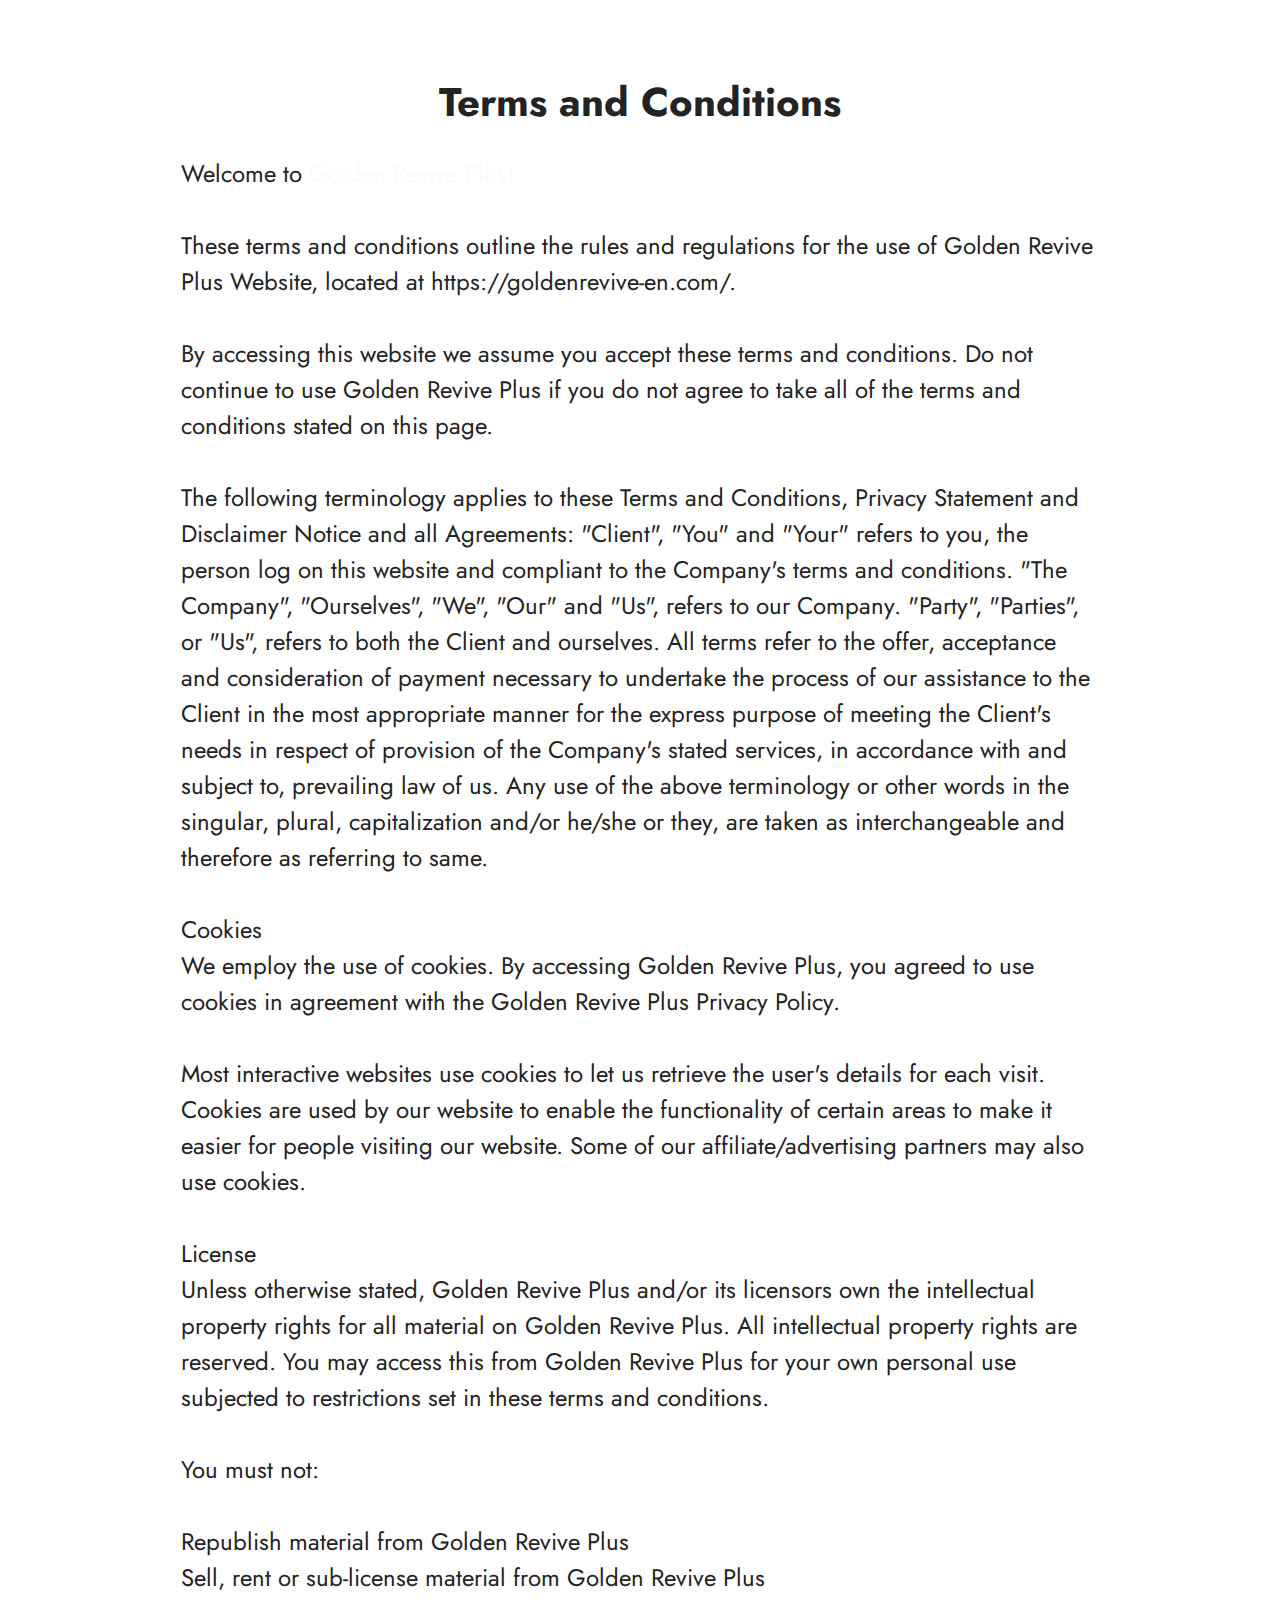
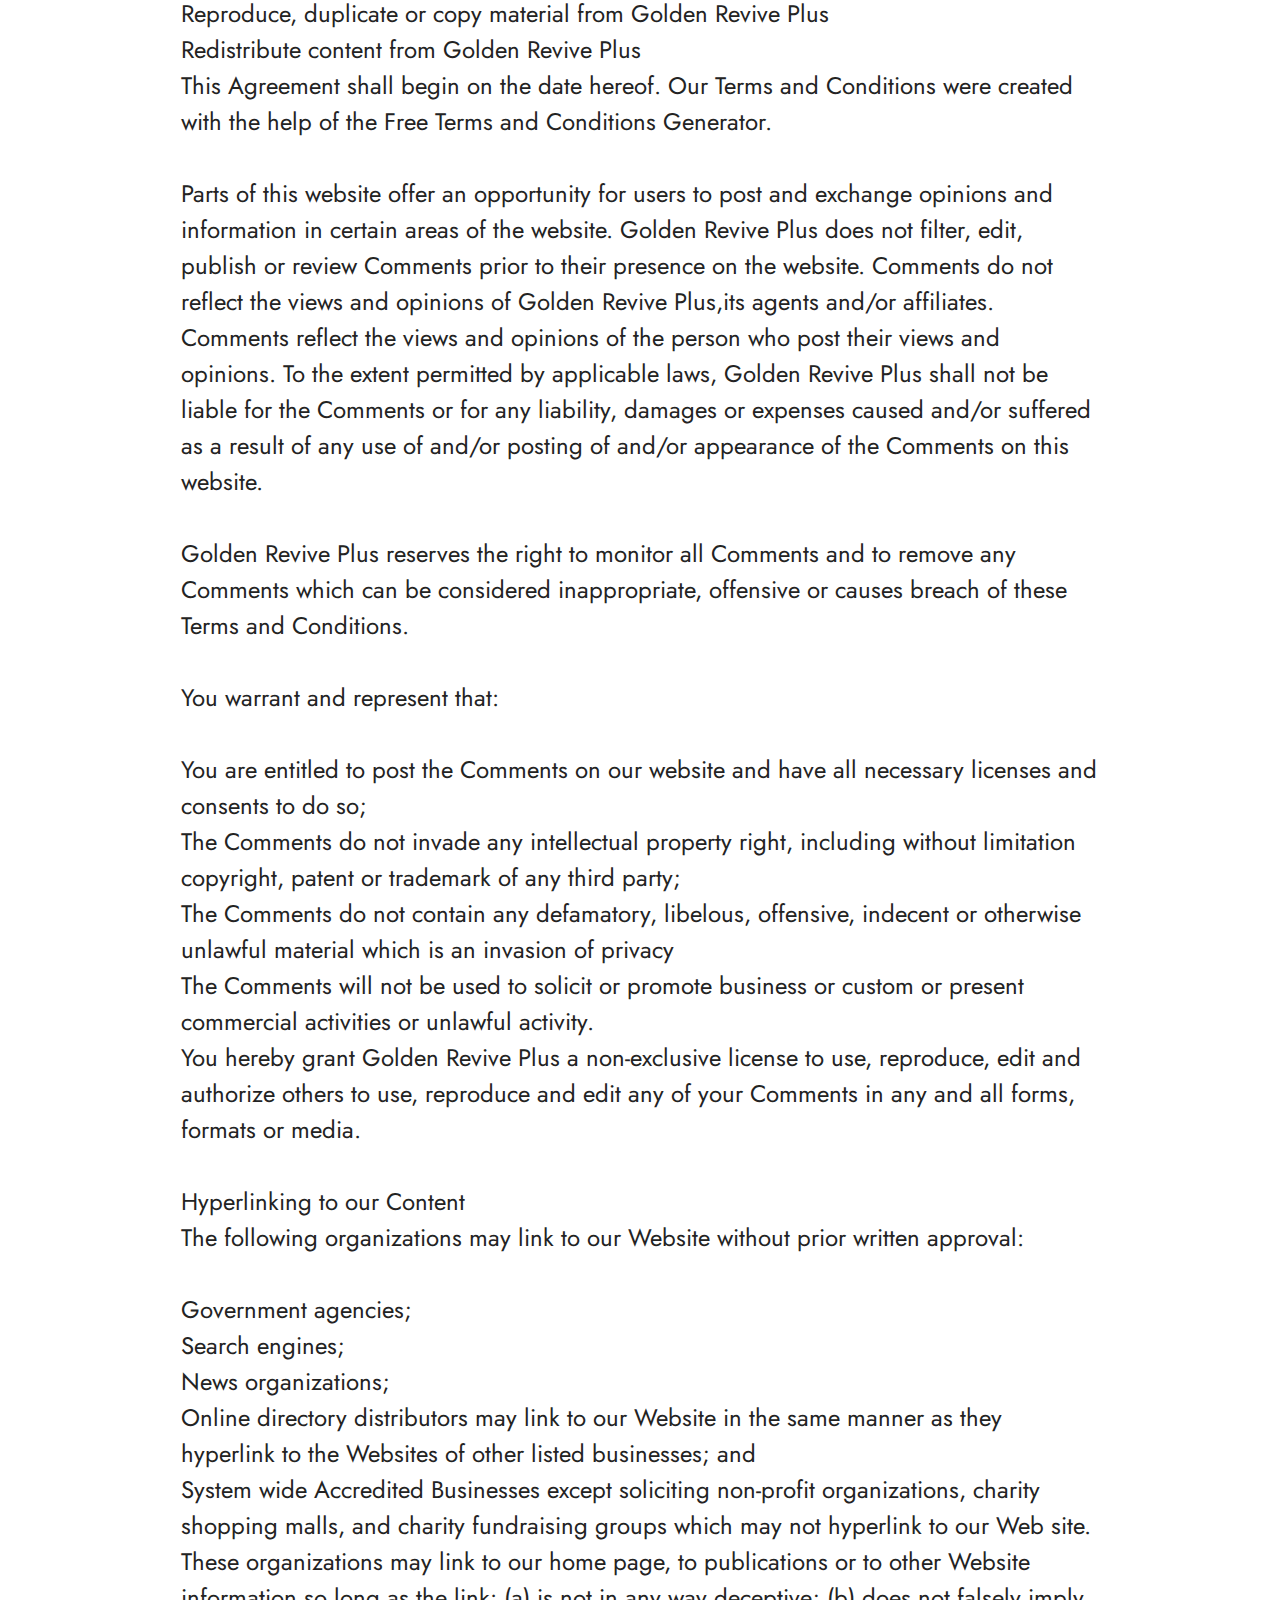
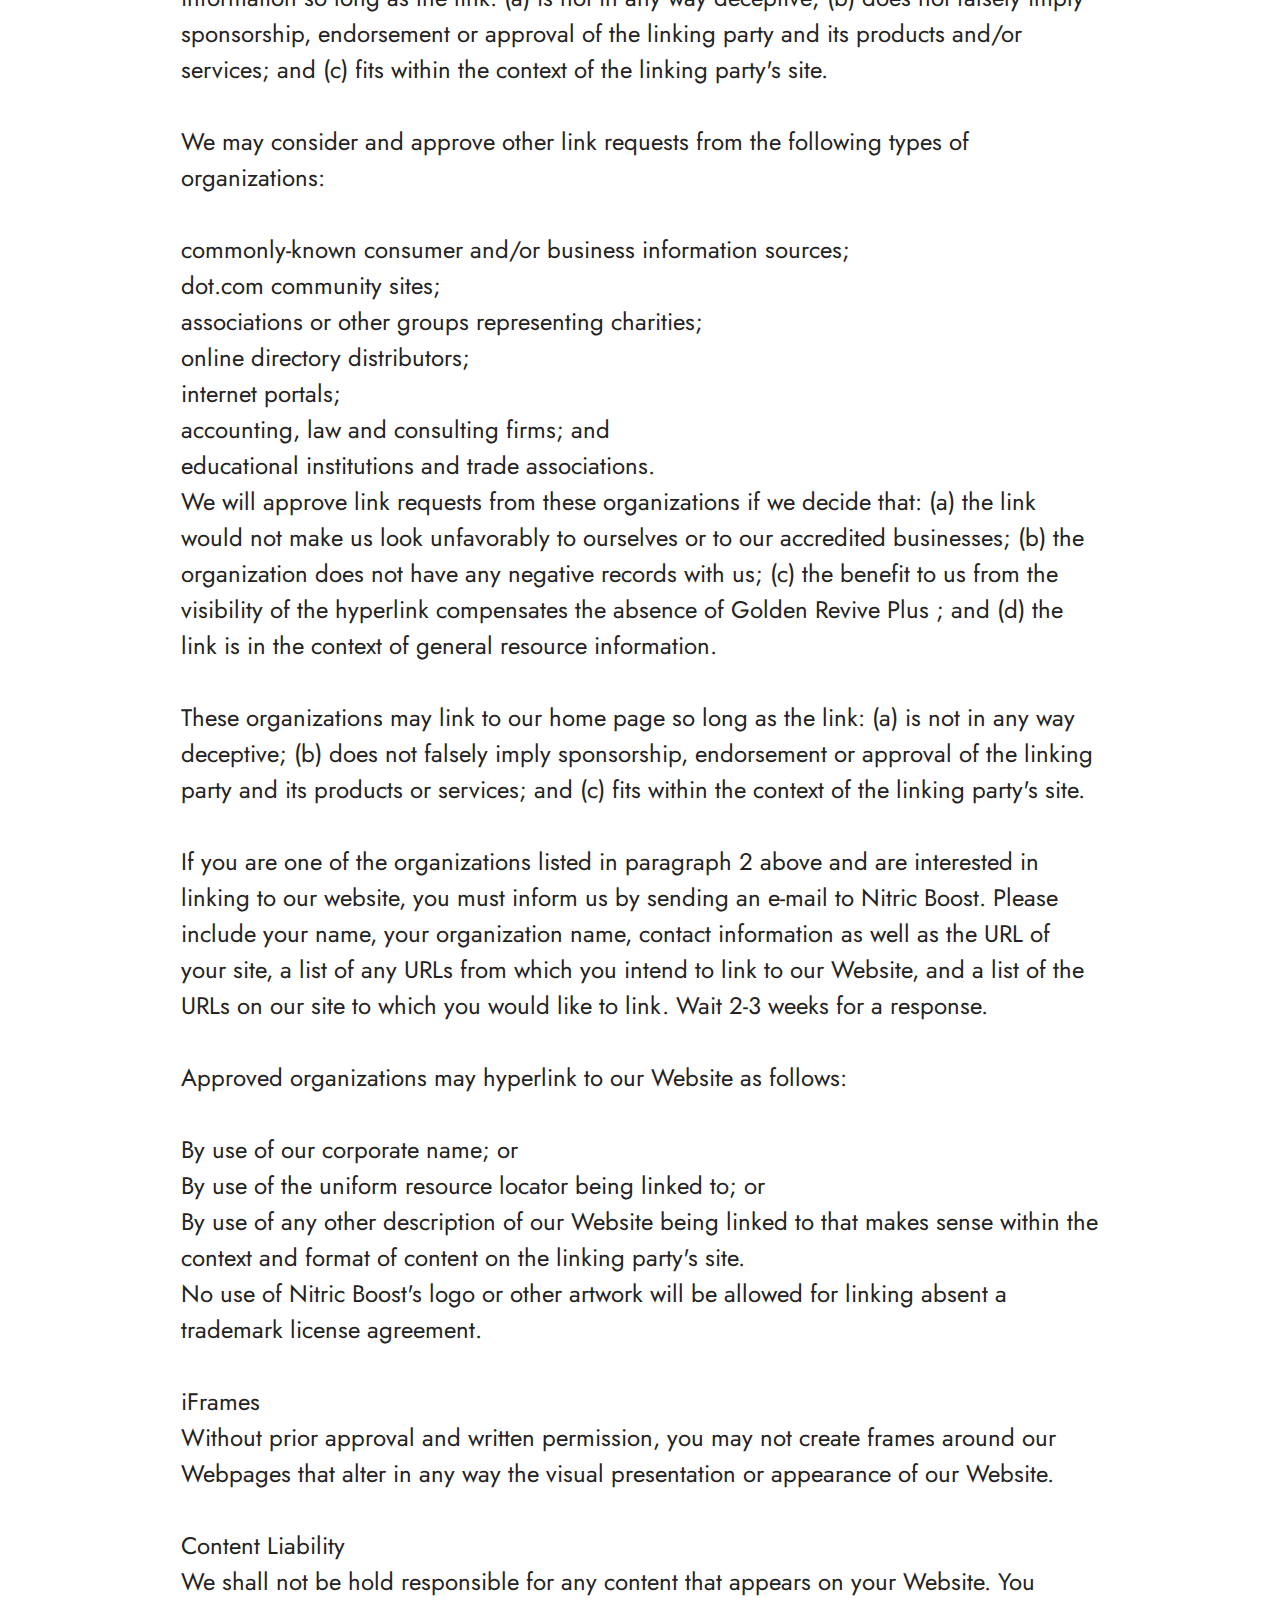
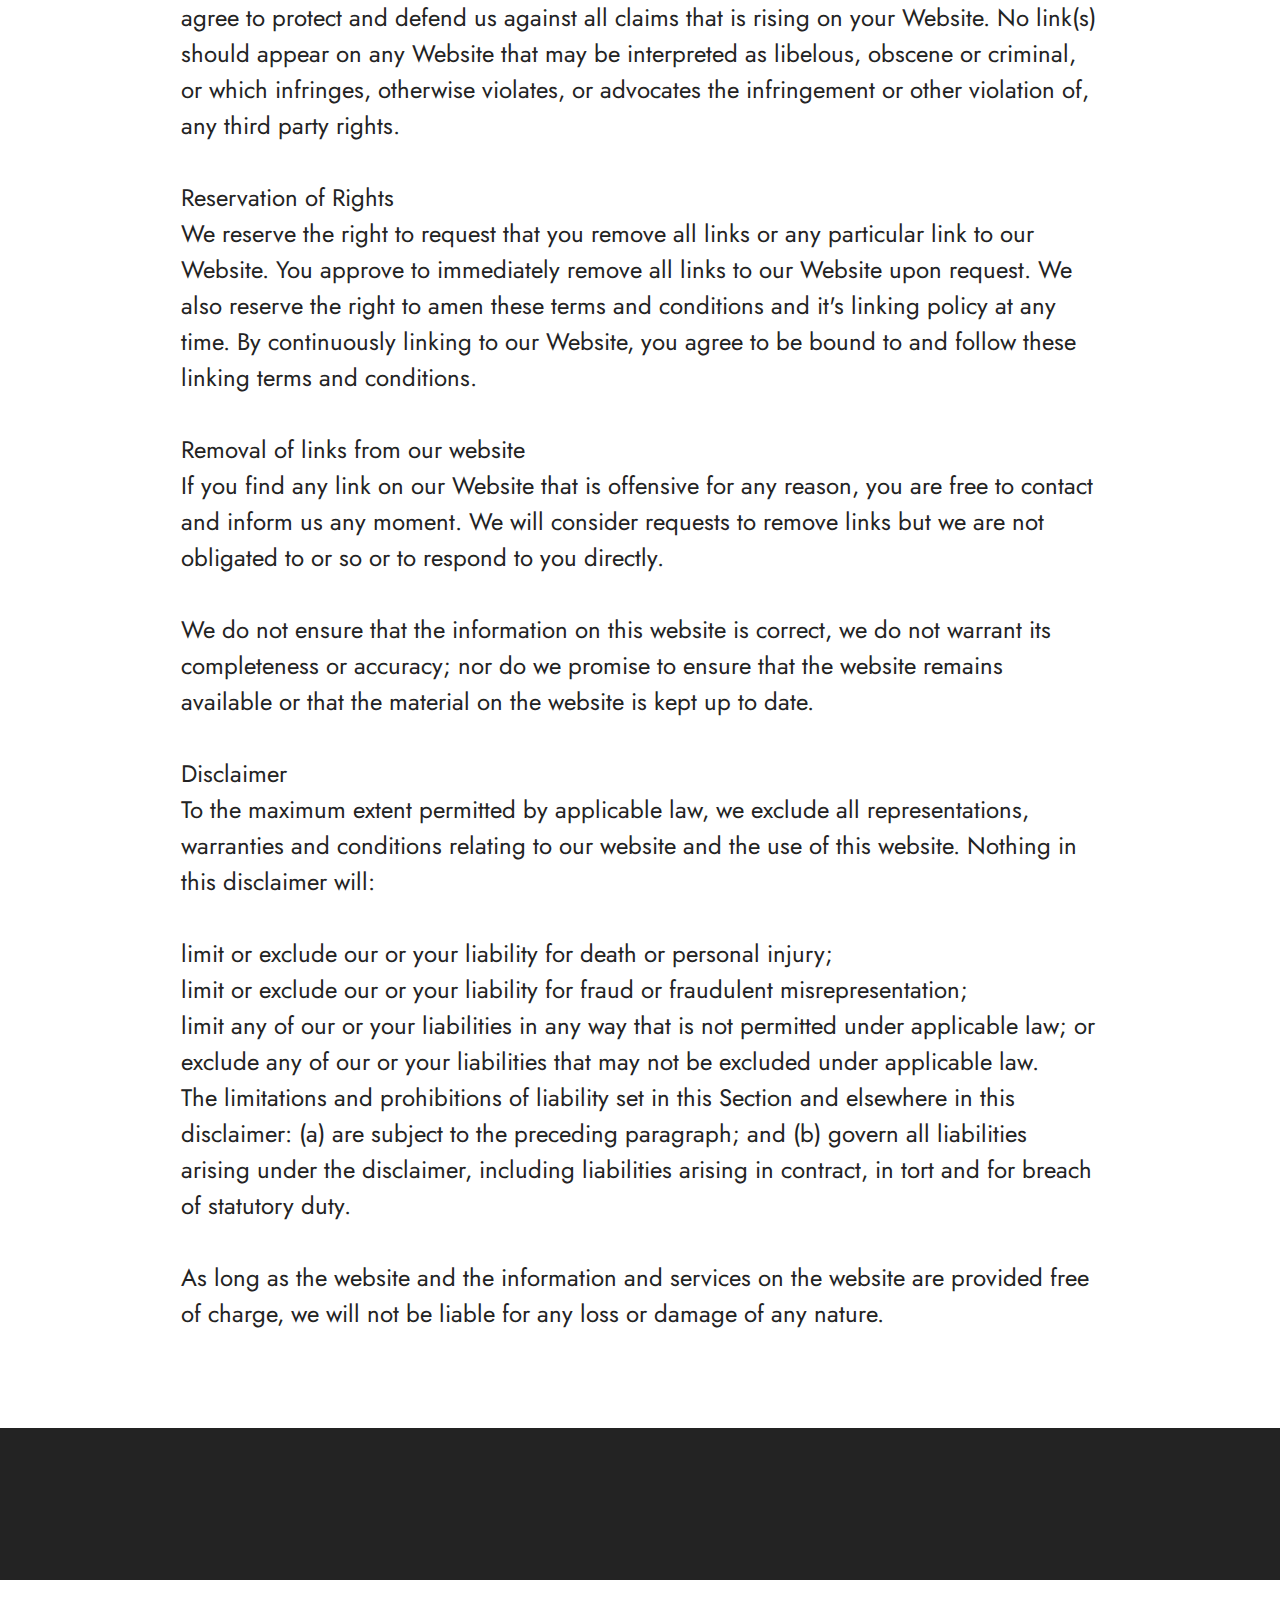
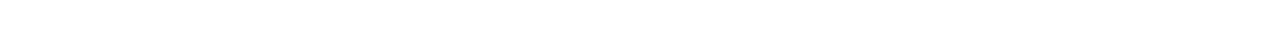
<file: terms-and-conditions.html>
<!DOCTYPE html>
<html  >
<head>
  <!-- Site made with Mobirise Website Builder v5.9.6, https://mobirise.com -->
  <meta charset="UTF-8">
  <meta http-equiv="X-UA-Compatible" content="IE=edge">
  <meta name="generator" content="Mobirise v5.9.6, mobirise.com">
  <meta name="viewport" content="width=device-width, initial-scale=1, minimum-scale=1">
  <link rel="shortcut icon" href="assets/images/white-logo-268x96.png" type="image/x-icon">
  <meta name="description" content="Terms and Conditions For Golden Revive Plus">
  
  
  <title>Terms and Conditions</title>
  <link rel="stylesheet" href="assets/bootstrap/css/bootstrap.min.css">
  <link rel="stylesheet" href="assets/bootstrap/css/bootstrap-grid.min.css">
  <link rel="stylesheet" href="assets/bootstrap/css/bootstrap-reboot.min.css">
  <link rel="stylesheet" href="assets/animatecss/animate.css">
  <link rel="stylesheet" href="assets/socicon/css/styles.css">
  <link rel="stylesheet" href="assets/theme/css/style.css">
  <link rel="preload" href="https://fonts.googleapis.com/css?family=Jost:100,200,300,400,500,600,700,800,900,100i,200i,300i,400i,500i,600i,700i,800i,900i&display=swap" as="style" onload="this.onload=null;this.rel='stylesheet'">
  <noscript><link rel="stylesheet" href="https://fonts.googleapis.com/css?family=Jost:100,200,300,400,500,600,700,800,900,100i,200i,300i,400i,500i,600i,700i,800i,900i&display=swap"></noscript>
  <link rel="preload" as="style" href="assets/mobirise/css/mbr-additional.css"><link rel="stylesheet" href="assets/mobirise/css/mbr-additional.css" type="text/css">

  
  
  
</head>
<body>
  
  <section data-bs-version="5.1" class="content5 cid-tLwMDsiyG7" id="content5-2w">
    
    <div class="container">
        <div class="row justify-content-center">
            <div class="col-md-12 col-lg-10">
                
                <h4 class="mbr-section-subtitle mbr-fonts-style mb-4 display-2"><strong>
                    Terms and Conditions</strong></h4>
                <p class="mbr-text mbr-fonts-style display-7">Welcome to <a href="https://goldenrevive-en.com/" class="text-primary">Golden Revive Plus!</a>
<br>
<br>These terms and conditions outline the rules and regulations for the use of Golden Revive Plus Website, located at https://goldenrevive-en.com/.
<br>
<br>By accessing this website we assume you accept these terms and conditions. Do not continue to use Golden Revive Plus if you do not agree to take all of the terms and conditions stated on this page.
<br>
<br>The following terminology applies to these Terms and Conditions, Privacy Statement and Disclaimer Notice and all Agreements: "Client", "You" and "Your" refers to you, the person log on this website and compliant to the Company's terms and conditions. "The Company", "Ourselves", "We", "Our" and "Us", refers to our Company. "Party", "Parties", or "Us", refers to both the Client and ourselves. All terms refer to the offer, acceptance and consideration of payment necessary to undertake the process of our assistance to the Client in the most appropriate manner for the express purpose of meeting the Client's needs in respect of provision of the Company's stated services, in accordance with and subject to, prevailing law of us. Any use of the above terminology or other words in the singular, plural, capitalization and/or he/she or they, are taken as interchangeable and therefore as referring to same.
<br>
<br>Cookies
<br>We employ the use of cookies. By accessing Golden Revive Plus, you agreed to use cookies in agreement with the Golden Revive Plus Privacy Policy.
<br>
<br>Most interactive websites use cookies to let us retrieve the user's details for each visit. Cookies are used by our website to enable the functionality of certain areas to make it easier for people visiting our website. Some of our affiliate/advertising partners may also use cookies.
<br>
<br>License
<br>Unless otherwise stated, Golden Revive Plus and/or its licensors own the intellectual property rights for all material on Golden Revive Plus. All intellectual property rights are reserved. You may access this from Golden Revive Plus for your own personal use subjected to restrictions set in these terms and conditions.
<br>
<br>You must not:
<br>
<br>Republish material from Golden Revive Plus<br>Sell, rent or sub-license material from Golden Revive Plus<br>Reproduce, duplicate or copy material from Golden Revive Plus
<br>Redistribute content from Golden Revive Plus
<br>This Agreement shall begin on the date hereof. Our Terms and Conditions were created with the help of the Free Terms and Conditions Generator.
<br>
<br>Parts of this website offer an opportunity for users to post and exchange opinions and information in certain areas of the website. Golden Revive Plus does not filter, edit, publish or review Comments prior to their presence on the website. Comments do not reflect the views and opinions of Golden Revive Plus,its agents and/or affiliates. Comments reflect the views and opinions of the person who post their views and opinions. To the extent permitted by applicable laws, Golden Revive Plus shall not be liable for the Comments or for any liability, damages or expenses caused and/or suffered as a result of any use of and/or posting of and/or appearance of the Comments on this website.
<br>
<br>Golden Revive Plus reserves the right to monitor all Comments and to remove any Comments which can be considered inappropriate, offensive or causes breach of these Terms and Conditions.
<br>
<br>You warrant and represent that:
<br>
<br>You are entitled to post the Comments on our website and have all necessary licenses and consents to do so;
<br>The Comments do not invade any intellectual property right, including without limitation copyright, patent or trademark of any third party;
<br>The Comments do not contain any defamatory, libelous, offensive, indecent or otherwise unlawful material which is an invasion of privacy
<br>The Comments will not be used to solicit or promote business or custom or present commercial activities or unlawful activity.
<br>You hereby grant Golden Revive Plus a non-exclusive license to use, reproduce, edit and authorize others to use, reproduce and edit any of your Comments in any and all forms, formats or media.
<br>
<br>Hyperlinking to our Content
<br>The following organizations may link to our Website without prior written approval:
<br>
<br>Government agencies;
<br>Search engines;
<br>News organizations;
<br>Online directory distributors may link to our Website in the same manner as they hyperlink to the Websites of other listed businesses; and
<br>System wide Accredited Businesses except soliciting non-profit organizations, charity shopping malls, and charity fundraising groups which may not hyperlink to our Web site.
<br>These organizations may link to our home page, to publications or to other Website information so long as the link: (a) is not in any way deceptive; (b) does not falsely imply sponsorship, endorsement or approval of the linking party and its products and/or services; and (c) fits within the context of the linking party's site.
<br>
<br>We may consider and approve other link requests from the following types of organizations:
<br>
<br>commonly-known consumer and/or business information sources;
<br>dot.com community sites;
<br>associations or other groups representing charities;
<br>online directory distributors;
<br>internet portals;
<br>accounting, law and consulting firms; and
<br>educational institutions and trade associations.
<br>We will approve link requests from these organizations if we decide that: (a) the link would not make us look unfavorably to ourselves or to our accredited businesses; (b) the organization does not have any negative records with us; (c) the benefit to us from the visibility of the hyperlink compensates the absence of Golden Revive Plus ; and (d) the link is in the context of general resource information.
<br>
<br>These organizations may link to our home page so long as the link: (a) is not in any way deceptive; (b) does not falsely imply sponsorship, endorsement or approval of the linking party and its products or services; and (c) fits within the context of the linking party's site.
<br>
<br>If you are one of the organizations listed in paragraph 2 above and are interested in linking to our website, you must inform us by sending an e-mail to Nitric Boost. Please include your name, your organization name, contact information as well as the URL of your site, a list of any URLs from which you intend to link to our Website, and a list of the URLs on our site to which you would like to link. Wait 2-3 weeks for a response.
<br>
<br>Approved organizations may hyperlink to our Website as follows:
<br>
<br>By use of our corporate name; or
<br>By use of the uniform resource locator being linked to; or
<br>By use of any other description of our Website being linked to that makes sense within the context and format of content on the linking party's site.
<br>No use of Nitric Boost's logo or other artwork will be allowed for linking absent a trademark license agreement.
<br>
<br>iFrames
<br>Without prior approval and written permission, you may not create frames around our Webpages that alter in any way the visual presentation or appearance of our Website.
<br>
<br>Content Liability
<br>We shall not be hold responsible for any content that appears on your Website. You agree to protect and defend us against all claims that is rising on your Website. No link(s) should appear on any Website that may be interpreted as libelous, obscene or criminal, or which infringes, otherwise violates, or advocates the infringement or other violation of, any third party rights.
<br>
<br>Reservation of Rights
<br>We reserve the right to request that you remove all links or any particular link to our Website. You approve to immediately remove all links to our Website upon request. We also reserve the right to amen these terms and conditions and it's linking policy at any time. By continuously linking to our Website, you agree to be bound to and follow these linking terms and conditions.
<br>
<br>Removal of links from our website
<br>If you find any link on our Website that is offensive for any reason, you are free to contact and inform us any moment. We will consider requests to remove links but we are not obligated to or so or to respond to you directly.
<br>
<br>We do not ensure that the information on this website is correct, we do not warrant its completeness or accuracy; nor do we promise to ensure that the website remains available or that the material on the website is kept up to date.
<br>
<br>Disclaimer
<br>To the maximum extent permitted by applicable law, we exclude all representations, warranties and conditions relating to our website and the use of this website. Nothing in this disclaimer will:
<br>
<br>limit or exclude our or your liability for death or personal injury;
<br>limit or exclude our or your liability for fraud or fraudulent misrepresentation;
<br>limit any of our or your liabilities in any way that is not permitted under applicable law; or
<br>exclude any of our or your liabilities that may not be excluded under applicable law.
<br>The limitations and prohibitions of liability set in this Section and elsewhere in this disclaimer: (a) are subject to the preceding paragraph; and (b) govern all liabilities arising under the disclaimer, including liabilities arising in contract, in tort and for breach of statutory duty.
<br>
<br>As long as the website and the information and services on the website are provided free of charge, we will not be liable for any loss or damage of any nature.<br></p>
            </div>
        </div>
    </div>
</section>

<section data-bs-version="5.1" class="footer3 cid-tLwQuQyLCE" once="footers" id="footer3-2y">

    

    

    <div class="container">
        <div class="media-container-row align-center mbr-white">
            <div class="row row-links">
                <ul class="foot-menu">
                    
                    
                    
                    
                    
                <li class="foot-menu-item mbr-fonts-style display-7"><a href="privacy-policy.html" class="text-white text-primary">Privacy Policy</a></li><li class="foot-menu-item mbr-fonts-style display-7"><a href="disclaimer.html" class="text-white text-primary">Disclaimer</a></li><li class="foot-menu-item mbr-fonts-style display-7"><a href="terms-and-conditions.html" class="text-white text-primary">Terms</a></li></ul>
            </div>
            
            <div class="row row-copirayt">
                <p class="mbr-text mb-0 mbr-fonts-style mbr-white align-center display-7">© Copyright 2024&nbsp;<a href="https://goldenrevive-en.com/" class="text-primary">https://goldenrevive-en.com/</a>.&nbsp;All Rights Reserved.
                </p>
            </div>
        </div>
    </div>
</section><section class="display-7" style="padding: 0;align-items: center;justify-content: center;flex-wrap: wrap;    align-content: center;display: flex;position: relative;height: 4rem;"><a href="https://mobiri.se/3090215" style="flex: 1 1;height: 4rem;position: absolute;width: 100%;z-index: 1;"><img alt="" style="height: 4rem;" src="[data-uri]"></a><p style="margin: 0;text-align: center;" class="display-7">&#8204;</p><a style="z-index:1" href="https://mobirise.com/html-builder.html">HTML Website Generator</a></section><script src="assets/bootstrap/js/bootstrap.bundle.min.js"></script>  <script src="assets/smoothscroll/smooth-scroll.js"></script>  <script src="assets/ytplayer/index.js"></script>  <script src="assets/theme/js/script.js"></script>  
  
  
 <div id="scrollToTop" class="scrollToTop mbr-arrow-up"><a style="text-align: center;"><i class="mbr-arrow-up-icon mbr-arrow-up-icon-cm cm-icon cm-icon-smallarrow-up"></i></a></div>
    <input name="animation" type="hidden">
  </body>
</html>
</file>
<file: assets/web/assets/mobirise-icons2/mobirise2.css>
@font-face {
  font-family: 'Moririse2';
  font-display: swap;
  src:  url('mobirise2.eot?f2bix4');
  src:  url('mobirise2.eot?f2bix4#iefix') format('embedded-opentype'),
    url('mobirise2.ttf?f2bix4') format('truetype'),
    url('mobirise2.woff?f2bix4') format('woff'),
    url('mobirise2.svg?f2bix4#mobirise2') format('svg');
  font-weight: normal;
  font-style: normal;
}

[class^="mobi-"], [class*=" mobi-"] {
  /* use !important to prevent issues with browser extensions that change fonts */
  font-family: 'Moririse2' !important;
  speak: none;
  font-style: normal;
  font-weight: normal;
  font-variant: normal;
  text-transform: none;
  line-height: 1;

  /* Better Font Rendering =========== */
  -webkit-font-smoothing: antialiased;
  -moz-osx-font-smoothing: grayscale;
}

.mobi-mbri-add-submenu:before {
  content: "\e900";
}
.mobi-mbri-alert:before {
  content: "\e901";
}
.mobi-mbri-align-center:before {
  content: "\e902";
}
.mobi-mbri-align-justify:before {
  content: "\e903";
}
.mobi-mbri-align-left:before {
  content: "\e904";
}
.mobi-mbri-align-right:before {
  content: "\e905";
}
.mobi-mbri-android:before {
  content: "\e906";
}
.mobi-mbri-apple:before {
  content: "\e907";
}
.mobi-mbri-arrow-down:before {
  content: "\e908";
}
.mobi-mbri-arrow-next:before {
  content: "\e909";
}
.mobi-mbri-arrow-prev:before {
  content: "\e90a";
}
.mobi-mbri-arrow-up:before {
  content: "\e90b";
}
.mobi-mbri-bold:before {
  content: "\e90c";
}
.mobi-mbri-bookmark:before {
  content: "\e90d";
}
.mobi-mbri-bootstrap:before {
  content: "\e90e";
}
.mobi-mbri-briefcase:before {
  content: "\e90f";
}
.mobi-mbri-browse:before {
  content: "\e910";
}
.mobi-mbri-bulleted-list:before {
  content: "\e911";
}
.mobi-mbri-calendar:before {
  content: "\e912";
}
.mobi-mbri-camera:before {
  content: "\e913";
}
.mobi-mbri-cart-add:before {
  content: "\e914";
}
.mobi-mbri-cart-full:before {
  content: "\e915";
}
.mobi-mbri-cash:before {
  content: "\e916";
}
.mobi-mbri-change-style:before {
  content: "\e917";
}
.mobi-mbri-chat:before {
  content: "\e918";
}
.mobi-mbri-clock:before {
  content: "\e919";
}
.mobi-mbri-close:before {
  content: "\e91a";
}
.mobi-mbri-cloud:before {
  content: "\e91b";
}
.mobi-mbri-code:before {
  content: "\e91c";
}
.mobi-mbri-contact-form:before {
  content: "\e91d";
}
.mobi-mbri-credit-card:before {
  content: "\e91e";
}
.mobi-mbri-cursor-click:before {
  content: "\e91f";
}
.mobi-mbri-cust-feedback:before {
  content: "\e920";
}
.mobi-mbri-database:before {
  content: "\e921";
}
.mobi-mbri-delivery:before {
  content: "\e922";
}
.mobi-mbri-desktop:before {
  content: "\e923";
}
.mobi-mbri-devices:before {
  content: "\e924";
}
.mobi-mbri-down:before {
  content: "\e925";
}
.mobi-mbri-download-2:before {
  content: "\e926";
}
.mobi-mbri-download:before {
  content: "\e927";
}
.mobi-mbri-drag-n-drop-2:before {
  content: "\e928";
}
.mobi-mbri-drag-n-drop:before {
  content: "\e929";
}
.mobi-mbri-edit-2:before {
  content: "\e92a";
}
.mobi-mbri-edit:before {
  content: "\e92b";
}
.mobi-mbri-error:before {
  content: "\e92c";
}
.mobi-mbri-extension:before {
  content: "\e92d";
}
.mobi-mbri-features:before {
  content: "\e92e";
}
.mobi-mbri-file:before {
  content: "\e92f";
}
.mobi-mbri-flag:before {
  content: "\e930";
}
.mobi-mbri-folder:before {
  content: "\e931";
}
.mobi-mbri-gift:before {
  content: "\e932";
}
.mobi-mbri-github:before {
  content: "\e933";
}
.mobi-mbri-globe-2:before {
  content: "\e934";
}
.mobi-mbri-globe:before {
  content: "\e935";
}
.mobi-mbri-growing-chart:before {
  content: "\e936";
}
.mobi-mbri-hearth:before {
  content: "\e937";
}
.mobi-mbri-help:before {
  content: "\e938";
}
.mobi-mbri-home:before {
  content: "\e939";
}
.mobi-mbri-hot-cup:before {
  content: "\e93a";
}
.mobi-mbri-idea:before {
  content: "\e93b";
}
.mobi-mbri-image-gallery:before {
  content: "\e93c";
}
.mobi-mbri-image-slider:before {
  content: "\e93d";
}
.mobi-mbri-info:before {
  content: "\e93e";
}
.mobi-mbri-italic:before {
  content: "\e93f";
}
.mobi-mbri-key:before {
  content: "\e940";
}
.mobi-mbri-laptop:before {
  content: "\e941";
}
.mobi-mbri-layers:before {
  content: "\e942";
}
.mobi-mbri-left-right:before {
  content: "\e943";
}
.mobi-mbri-left:before {
  content: "\e944";
}
.mobi-mbri-letter:before {
  content: "\e945";
}
.mobi-mbri-like:before {
  content: "\e946";
}
.mobi-mbri-link:before {
  content: "\e947";
}
.mobi-mbri-lock:before {
  content: "\e948";
}
.mobi-mbri-login:before {
  content: "\e949";
}
.mobi-mbri-logout:before {
  content: "\e94a";
}
.mobi-mbri-magic-stick:before {
  content: "\e94b";
}
.mobi-mbri-map-pin:before {
  content: "\e94c";
}
.mobi-mbri-menu:before {
  content: "\e94d";
}
.mobi-mbri-mobile-2:before {
  content: "\e94e";
}
.mobi-mbri-mobile-horizontal:before {
  content: "\e94f";
}
.mobi-mbri-mobile:before {
  content: "\e950";
}
.mobi-mbri-mobirise:before {
  content: "\e951";
}
.mobi-mbri-more-horizontal:before {
  content: "\e952";
}
.mobi-mbri-more-vertical:before {
  content: "\e953";
}
.mobi-mbri-music:before {
  content: "\e954";
}
.mobi-mbri-new-file:before {
  content: "\e955";
}
.mobi-mbri-numbered-list:before {
  content: "\e956";
}
.mobi-mbri-opened-folder:before {
  content: "\e957";
}
.mobi-mbri-pages:before {
  content: "\e958";
}
.mobi-mbri-paper-plane:before {
  content: "\e959";
}
.mobi-mbri-paperclip:before {
  content: "\e95a";
}
.mobi-mbri-phone:before {
  content: "\e95b";
}
.mobi-mbri-photo:before {
  content: "\e95c";
}
.mobi-mbri-photos:before {
  content: "\e95d";
}
.mobi-mbri-pin:before {
  content: "\e95e";
}
.mobi-mbri-play:before {
  content: "\e95f";
}
.mobi-mbri-plus:before {
  content: "\e960";
}
.mobi-mbri-preview:before {
  content: "\e961";
}
.mobi-mbri-print:before {
  content: "\e962";
}
.mobi-mbri-protect:before {
  content: "\e963";
}
.mobi-mbri-question:before {
  content: "\e964";
}
.mobi-mbri-quote-left:before {
  content: "\e965";
}
.mobi-mbri-quote-right:before {
  content: "\e966";
}
.mobi-mbri-redo:before {
  content: "\e967";
}
.mobi-mbri-refresh:before {
  content: "\e968";
}
.mobi-mbri-responsive-2:before {
  content: "\e969";
}
.mobi-mbri-responsive:before {
  content: "\e96a";
}
.mobi-mbri-right:before {
  content: "\e96b";
}
.mobi-mbri-rocket:before {
  content: "\e96c";
}
.mobi-mbri-sad-face:before {
  content: "\e96d";
}
.mobi-mbri-sale:before {
  content: "\e96e";
}
.mobi-mbri-save:before {
  content: "\e96f";
}
.mobi-mbri-search:before {
  content: "\e970";
}
.mobi-mbri-setting-2:before {
  content: "\e971";
}
.mobi-mbri-setting-3:before {
  content: "\e972";
}
.mobi-mbri-setting:before {
  content: "\e973";
}
.mobi-mbri-share:before {
  content: "\e974";
}
.mobi-mbri-shopping-bag:before {
  content: "\e975";
}
.mobi-mbri-shopping-basket:before {
  content: "\e976";
}
.mobi-mbri-shopping-cart:before {
  content: "\e977";
}
.mobi-mbri-sites:before {
  content: "\e978";
}
.mobi-mbri-smile-face:before {
  content: "\e979";
}
.mobi-mbri-speed:before {
  content: "\e97a";
}
.mobi-mbri-star:before {
  content: "\e97b";
}
.mobi-mbri-success:before {
  content: "\e97c";
}
.mobi-mbri-sun:before {
  content: "\e97d";
}
.mobi-mbri-sun2:before {
  content: "\e97e";
}
.mobi-mbri-tablet-vertical:before {
  content: "\e97f";
}
.mobi-mbri-tablet:before {
  content: "\e980";
}
.mobi-mbri-target:before {
  content: "\e981";
}
.mobi-mbri-timer:before {
  content: "\e982";
}
.mobi-mbri-to-ftp:before {
  content: "\e983";
}
.mobi-mbri-to-local-drive:before {
  content: "\e984";
}
.mobi-mbri-touch-swipe:before {
  content: "\e985";
}
.mobi-mbri-touch:before {
  content: "\e986";
}
.mobi-mbri-trash:before {
  content: "\e987";
}
.mobi-mbri-underline:before {
  content: "\e988";
}
.mobi-mbri-undo:before {
  content: "\e989";
}
.mobi-mbri-unlink:before {
  content: "\e98a";
}
.mobi-mbri-unlock:before {
  content: "\e98b";
}
.mobi-mbri-up-down:before {
  content: "\e98c";
}
.mobi-mbri-up:before {
  content: "\e98d";
}
.mobi-mbri-update:before {
  content: "\e98e";
}
.mobi-mbri-upload-2:before {
  content: "\e98f";
}
.mobi-mbri-upload:before {
  content: "\e990";
}
.mobi-mbri-user-2:before {
  content: "\e991";
}
.mobi-mbri-user:before {
  content: "\e992";
}
.mobi-mbri-users:before {
  content: "\e993";
}
.mobi-mbri-video-play:before {
  content: "\e994";
}
.mobi-mbri-video:before {
  content: "\e995";
}
.mobi-mbri-watch:before {
  content: "\e996";
}
.mobi-mbri-website-theme-2:before {
  content: "\e997";
}
.mobi-mbri-website-theme:before {
  content: "\e998";
}
.mobi-mbri-wifi:before {
  content: "\e999";
}
.mobi-mbri-windows:before {
  content: "\e99a";
}
.mobi-mbri-zoom-in:before {
  content: "\e99b";
}
.mobi-mbri-zoom-out:before {
  content: "\e99c";
}
</file>
<file: assets/web/assets/mobirise-icons/mobirise-icons.css>
@font-face {
  font-family: 'MobiriseIcons';
  src:  url('mobirise-icons.eot?spat4u');
  src:  url('mobirise-icons.eot?spat4u#iefix') format('embedded-opentype'),
    url('mobirise-icons.ttf?spat4u') format('truetype'),
    url('mobirise-icons.woff?spat4u') format('woff'),
    url('mobirise-icons.svg?spat4u#MobiriseIcons') format('svg');
  font-weight: normal;
  font-style: normal;
  font-display: swap;
}

[class^="mbri-"], [class*=" mbri-"] {
  /* use !important to prevent issues with browser extensions that change fonts */
  font-family: MobiriseIcons !important;
  speak: none;
  font-style: normal;
  font-weight: normal;
  font-variant: normal;
  text-transform: none;
  line-height: 1;

  /* Better Font Rendering =========== */
  -webkit-font-smoothing: antialiased;
  -moz-osx-font-smoothing: grayscale;
}

.mbri-add-submenu:before {
  content: "\e900";
}
.mbri-alert:before {
  content: "\e901";
}
.mbri-align-center:before {
  content: "\e902";
}
.mbri-align-justify:before {
  content: "\e903";
}
.mbri-align-left:before {
  content: "\e904";
}
.mbri-align-right:before {
  content: "\e905";
}
.mbri-android:before {
  content: "\e906";
}
.mbri-apple:before {
  content: "\e907";
}
.mbri-arrow-down:before {
  content: "\e908";
}
.mbri-arrow-next:before {
  content: "\e909";
}
.mbri-arrow-prev:before {
  content: "\e90a";
}
.mbri-arrow-up:before {
  content: "\e90b";
}
.mbri-bold:before {
  content: "\e90c";
}
.mbri-bookmark:before {
  content: "\e90d";
}
.mbri-bootstrap:before {
  content: "\e90e";
}
.mbri-briefcase:before {
  content: "\e90f";
}
.mbri-browse:before {
  content: "\e910";
}
.mbri-bulleted-list:before {
  content: "\e911";
}
.mbri-calendar:before {
  content: "\e912";
}
.mbri-camera:before {
  content: "\e913";
}
.mbri-cart-add:before {
  content: "\e914";
}
.mbri-cart-full:before {
  content: "\e915";
}
.mbri-cash:before {
  content: "\e916";
}
.mbri-change-style:before {
  content: "\e917";
}
.mbri-chat:before {
  content: "\e918";
}
.mbri-clock:before {
  content: "\e919";
}
.mbri-close:before {
  content: "\e91a";
}
.mbri-cloud:before {
  content: "\e91b";
}
.mbri-code:before {
  content: "\e91c";
}
.mbri-contact-form:before {
  content: "\e91d";
}
.mbri-credit-card:before {
  content: "\e91e";
}
.mbri-cursor-click:before {
  content: "\e91f";
}
.mbri-cust-feedback:before {
  content: "\e920";
}
.mbri-database:before {
  content: "\e921";
}
.mbri-delivery:before {
  content: "\e922";
}
.mbri-desktop:before {
  content: "\e923";
}
.mbri-devices:before {
  content: "\e924";
}
.mbri-down:before {
  content: "\e925";
}
.mbri-download:before {
  content: "\e989";
}
.mbri-drag-n-drop:before {
  content: "\e927";
}
.mbri-drag-n-drop2:before {
  content: "\e928";
}
.mbri-edit:before {
  content: "\e929";
}
.mbri-edit2:before {
  content: "\e92a";
}
.mbri-error:before {
  content: "\e92b";
}
.mbri-extension:before {
  content: "\e92c";
}
.mbri-features:before {
  content: "\e92d";
}
.mbri-file:before {
  content: "\e92e";
}
.mbri-flag:before {
  content: "\e92f";
}
.mbri-folder:before {
  content: "\e930";
}
.mbri-gift:before {
  content: "\e931";
}
.mbri-github:before {
  content: "\e932";
}
.mbri-globe:before {
  content: "\e933";
}
.mbri-globe-2:before {
  content: "\e934";
}
.mbri-growing-chart:before {
  content: "\e935";
}
.mbri-hearth:before {
  content: "\e936";
}
.mbri-help:before {
  content: "\e937";
}
.mbri-home:before {
  content: "\e938";
}
.mbri-hot-cup:before {
  content: "\e939";
}
.mbri-idea:before {
  content: "\e93a";
}
.mbri-image-gallery:before {
  content: "\e93b";
}
.mbri-image-slider:before {
  content: "\e93c";
}
.mbri-info:before {
  content: "\e93d";
}
.mbri-italic:before {
  content: "\e93e";
}
.mbri-key:before {
  content: "\e93f";
}
.mbri-laptop:before {
  content: "\e940";
}
.mbri-layers:before {
  content: "\e941";
}
.mbri-left-right:before {
  content: "\e942";
}
.mbri-left:before {
  content: "\e943";
}
.mbri-letter:before {
  content: "\e944";
}
.mbri-like:before {
  content: "\e945";
}
.mbri-link:before {
  content: "\e946";
}
.mbri-lock:before {
  content: "\e947";
}
.mbri-login:before {
  content: "\e948";
}
.mbri-logout:before {
  content: "\e949";
}
.mbri-magic-stick:before {
  content: "\e94a";
}
.mbri-map-pin:before {
  content: "\e94b";
}
.mbri-menu:before {
  content: "\e94c";
}
.mbri-mobile:before {
  content: "\e94d";
}
.mbri-mobile2:before {
  content: "\e94e";
}
.mbri-mobirise:before {
  content: "\e94f";
}
.mbri-more-horizontal:before {
  content: "\e950";
}
.mbri-more-vertical:before {
  content: "\e951";
}
.mbri-music:before {
  content: "\e952";
}
.mbri-new-file:before {
  content: "\e953";
}
.mbri-numbered-list:before {
  content: "\e954";
}
.mbri-opened-folder:before {
  content: "\e955";
}
.mbri-pages:before {
  content: "\e956";
}
.mbri-paper-plane:before {
  content: "\e957";
}
.mbri-paperclip:before {
  content: "\e958";
}
.mbri-photo:before {
  content: "\e959";
}
.mbri-photos:before {
  content: "\e95a";
}
.mbri-pin:before {
  content: "\e95b";
}
.mbri-play:before {
  content: "\e95c";
}
.mbri-plus:before {
  content: "\e95d";
}
.mbri-preview:before {
  content: "\e95e";
}
.mbri-print:before {
  content: "\e95f";
}
.mbri-protect:before {
  content: "\e960";
}
.mbri-question:before {
  content: "\e961";
}
.mbri-quote-left:before {
  content: "\e962";
}
.mbri-quote-right:before {
  content: "\e963";
}
.mbri-refresh:before {
  content: "\e964";
}
.mbri-responsive:before {
  content: "\e965";
}
.mbri-right:before {
  content: "\e966";
}
.mbri-rocket:before {
  content: "\e967";
}
.mbri-sad-face:before {
  content: "\e968";
}
.mbri-sale:before {
  content: "\e969";
}
.mbri-save:before {
  content: "\e96a";
}
.mbri-search:before {
  content: "\e96b";
}
.mbri-setting:before {
  content: "\e96c";
}
.mbri-setting2:before {
  content: "\e96d";
}
.mbri-setting3:before {
  content: "\e96e";
}
.mbri-share:before {
  content: "\e96f";
}
.mbri-shopping-bag:before {
  content: "\e970";
}
.mbri-shopping-basket:before {
  content: "\e971";
}
.mbri-shopping-cart:before {
  content: "\e972";
}
.mbri-sites:before {
  content: "\e973";
}
.mbri-smile-face:before {
  content: "\e974";
}
.mbri-speed:before {
  content: "\e975";
}
.mbri-star:before {
  content: "\e976";
}
.mbri-success:before {
  content: "\e977";
}
.mbri-sun:before {
  content: "\e978";
}
.mbri-sun2:before {
  content: "\e979";
}
.mbri-tablet:before {
  content: "\e97a";
}
.mbri-tablet-vertical:before {
  content: "\e97b";
}
.mbri-target:before {
  content: "\e97c";
}
.mbri-timer:before {
  content: "\e97d";
}
.mbri-to-ftp:before {
  content: "\e97e";
}
.mbri-to-local-drive:before {
  content: "\e97f";
}
.mbri-touch-swipe:before {
  content: "\e980";
}
.mbri-touch:before {
  content: "\e981";
}
.mbri-trash:before {
  content: "\e982";
}
.mbri-underline:before {
  content: "\e983";
}
.mbri-unlink:before {
  content: "\e984";
}
.mbri-unlock:before {
  content: "\e985";
}
.mbri-up-down:before {
  content: "\e986";
}
.mbri-up:before {
  content: "\e987";
}
.mbri-update:before {
  content: "\e988";
}
.mbri-upload:before {
 content: "\e926"; 
}
.mbri-user:before {
  content: "\e98a";
}
.mbri-user2:before {
  content: "\e98b";
}
.mbri-users:before {
  content: "\e98c";
}
.mbri-video:before {
  content: "\e98d";
}
.mbri-video-play:before {
  content: "\e98e";
}
.mbri-watch:before {
  content: "\e98f";
}
.mbri-website-theme:before {
  content: "\e990";
}
.mbri-wifi:before {
  content: "\e991";
}
.mbri-windows:before {
  content: "\e992";
}
.mbri-zoom-out:before {
  content: "\e993";
}
.mbri-redo:before {
  content: "\e994";
}
.mbri-undo:before {
  content: "\e995";
}
</file>
<file: assets/dropdown/css/style.css>
.navbar-dropdown {
  left: 0;
  padding: 0;
  position: absolute;
  right: 0;
  top: 0;
  transition: all 0.45s ease;
  z-index: 1030;
  background: #282828; }
  .navbar-dropdown .navbar-logo {
    margin-right: 0.8rem;
    transition: margin 0.3s ease-in-out;
    vertical-align: middle; }
    .navbar-dropdown .navbar-logo img {
      height: 3.125rem;
      transition: all 0.3s ease-in-out; }
    .navbar-dropdown .navbar-logo.mbr-iconfont {
      font-size: 3.125rem;
      line-height: 3.125rem; }
  .navbar-dropdown .navbar-caption {
    font-weight: 700;
    white-space: normal;
    vertical-align: -4px;
    line-height: 3.125rem !important; }
    .navbar-dropdown .navbar-caption, .navbar-dropdown .navbar-caption:hover {
      color: inherit;
      text-decoration: none; }
  .navbar-dropdown .mbr-iconfont + .navbar-caption {
    vertical-align: -1px; }
  .navbar-dropdown.navbar-fixed-top {
    position: fixed; }
  .navbar-dropdown .navbar-brand span {
    vertical-align: -4px; }
  .navbar-dropdown.bg-color.transparent {
    background: none; }
  .navbar-dropdown.navbar-short .navbar-brand {
    padding: 0.625rem 0; }
    .navbar-dropdown.navbar-short .navbar-brand span {
      vertical-align: -1px; }
  .navbar-dropdown.navbar-short .navbar-caption {
    line-height: 2.375rem !important;
    vertical-align: -2px; }
  .navbar-dropdown.navbar-short .navbar-logo {
    margin-right: 0.5rem; }
    .navbar-dropdown.navbar-short .navbar-logo img {
      height: 2.375rem; }
    .navbar-dropdown.navbar-short .navbar-logo.mbr-iconfont {
      font-size: 2.375rem;
      line-height: 2.375rem; }
  .navbar-dropdown.navbar-short .mbr-table-cell {
    height: 3.625rem; }
  .navbar-dropdown .navbar-close {
    left: 0.6875rem;
    position: fixed;
    top: 0.75rem;
    z-index: 1000; }
  .navbar-dropdown .hamburger-icon {
    content: "";
    display: inline-block;
    vertical-align: middle;
    width: 16px;
    -webkit-box-shadow: 0 -6px 0 1px #282828,0 0 0 1px #282828,0 6px 0 1px #282828;
    -moz-box-shadow: 0 -6px 0 1px #282828,0 0 0 1px #282828,0 6px 0 1px #282828;
    box-shadow: 0 -6px 0 1px #282828,0 0 0 1px #282828,0 6px 0 1px #282828; }

.dropdown-menu .dropdown-toggle[data-toggle="dropdown-submenu"]::after {
  border-bottom: 0.35em solid transparent;
  border-left: 0.35em solid;
  border-right: 0;
  border-top: 0.35em solid transparent;
  margin-left: 0.3rem; }

.dropdown-menu .dropdown-item:focus {
  outline: 0; }

.nav-dropdown {
  font-size: 0.75rem;
  font-weight: 500;
  height: auto !important; }
  .nav-dropdown .nav-btn {
    padding-left: 1rem; }
  .nav-dropdown .link {
    margin: .667em 1.667em;
    font-weight: 500;
    padding: 0;
    transition: color .2s ease-in-out; }
    .nav-dropdown .link.dropdown-toggle {
      margin-right: 2.583em; }
      .nav-dropdown .link.dropdown-toggle::after {
        margin-left: .25rem;
        border-top: 0.35em solid;
        border-right: 0.35em solid transparent;
        border-left: 0.35em solid transparent;
        border-bottom: 0; }
      .nav-dropdown .link.dropdown-toggle[aria-expanded="true"] {
        margin: 0;
        padding: 0.667em 3.263em  0.667em 1.667em; }
  .nav-dropdown .link::after,
  .nav-dropdown .dropdown-item::after {
    color: inherit; }
  .nav-dropdown .btn {
    font-size: 0.75rem;
    font-weight: 700;
    letter-spacing: 0;
    margin-bottom: 0;
    padding-left: 1.25rem;
    padding-right: 1.25rem; }
  .nav-dropdown .dropdown-menu {
    border-radius: 0;
    border: 0;
    left: 0;
    margin: 0;
    padding-bottom: 1.25rem;
    padding-top: 1.25rem;
    position: relative; }
  .nav-dropdown .dropdown-submenu {
    margin-left: 0.125rem;
    top: 0; }
  .nav-dropdown .dropdown-item {
    font-weight: 500;
    line-height: 2;
    padding: 0.3846em 4.615em 0.3846em 1.5385em;
    position: relative;
    transition: color .2s ease-in-out, background-color .2s ease-in-out; }
    .nav-dropdown .dropdown-item::after {
      margin-top: -0.3077em;
      position: absolute;
      right: 1.1538em;
      top: 50%; }
    .nav-dropdown .dropdown-item:focus, .nav-dropdown .dropdown-item:hover {
      background: none; }

@media (max-width: 767px) {
  .nav-dropdown.navbar-toggleable-sm {
    bottom: 0;
    display: none;
    left: 0;
    overflow-x: hidden;
    position: fixed;
    top: 0;
    transform: translateX(-100%);
    -ms-transform: translateX(-100%);
    -webkit-transform: translateX(-100%);
    width: 18.75rem;
    z-index: 999; } }
.nav-dropdown.navbar-toggleable-xl {
  bottom: 0;
  display: none;
  left: 0;
  overflow-x: hidden;
  position: fixed;
  top: 0;
  transform: translateX(-100%);
  -ms-transform: translateX(-100%);
  -webkit-transform: translateX(-100%);
  width: 18.75rem;
  z-index: 999; }

.nav-dropdown-sm {
  display: block !important;
  overflow-x: hidden;
  overflow: auto;
  padding-top: 3.875rem; }
  .nav-dropdown-sm::after {
    content: "";
    display: block;
    height: 3rem;
    width: 100%; }
  .nav-dropdown-sm.collapse.in ~ .navbar-close {
    display: block !important; }
  .nav-dropdown-sm.collapsing, .nav-dropdown-sm.collapse.in {
    transform: translateX(0);
    -ms-transform: translateX(0);
    -webkit-transform: translateX(0);
    transition: all 0.25s ease-out;
    -webkit-transition: all 0.25s ease-out;
    background: #282828; }
  .nav-dropdown-sm.collapsing[aria-expanded="false"] {
    transform: translateX(-100%);
    -ms-transform: translateX(-100%);
    -webkit-transform: translateX(-100%); }
  .nav-dropdown-sm .nav-item {
    display: block;
    margin-left: 0 !important;
    padding-left: 0; }
  .nav-dropdown-sm .link,
  .nav-dropdown-sm .dropdown-item {
    border-top: 1px dotted rgba(255, 255, 255, 0.1);
    font-size: 0.8125rem;
    line-height: 1.6;
    margin: 0 !important;
    padding: 0.875rem 2.4rem 0.875rem 1.5625rem !important;
    position: relative;
    white-space: normal; }
    .nav-dropdown-sm .link:focus, .nav-dropdown-sm .link:hover,
    .nav-dropdown-sm .dropdown-item:focus,
    .nav-dropdown-sm .dropdown-item:hover {
      background: rgba(0, 0, 0, 0.2) !important;
      color: #c0a375; }
  .nav-dropdown-sm .nav-btn {
    position: relative;
    padding: 1.5625rem 1.5625rem 0 1.5625rem; }
    .nav-dropdown-sm .nav-btn::before {
      border-top: 1px dotted rgba(255, 255, 255, 0.1);
      content: "";
      left: 0;
      position: absolute;
      top: 0;
      width: 100%; }
    .nav-dropdown-sm .nav-btn + .nav-btn {
      padding-top: 0.625rem; }
      .nav-dropdown-sm .nav-btn + .nav-btn::before {
        display: none; }
  .nav-dropdown-sm .btn {
    padding: 0.625rem 0; }
  .nav-dropdown-sm .dropdown-toggle[data-toggle="dropdown-submenu"]::after {
    margin-left: .25rem;
    border-top: 0.35em solid;
    border-right: 0.35em solid transparent;
    border-left: 0.35em solid transparent;
    border-bottom: 0; }
  .nav-dropdown-sm .dropdown-toggle[data-toggle="dropdown-submenu"][aria-expanded="true"]::after {
    border-top: 0;
    border-right: 0.35em solid transparent;
    border-left: 0.35em solid transparent;
    border-bottom: 0.35em solid; }
  .nav-dropdown-sm .dropdown-menu {
    margin: 0;
    padding: 0;
    position: relative;
    top: 0;
    left: 0;
    width: 100%;
    border: 0;
    float: none;
    border-radius: 0;
    background: none; }
  .nav-dropdown-sm .dropdown-submenu {
    left: 100%;
    margin-left: 0.125rem;
    margin-top: -1.25rem;
    top: 0; }

.navbar-toggleable-sm .nav-dropdown .dropdown-menu {
  position: absolute; }

.navbar-toggleable-sm .nav-dropdown .dropdown-submenu {
  left: 100%;
  margin-left: 0.125rem;
  margin-top: -1.25rem;
  top: 0; }

.navbar-toggleable-sm.opened .nav-dropdown .dropdown-menu {
  position: relative; }

.navbar-toggleable-sm.opened .nav-dropdown .dropdown-submenu {
  left: 0;
  margin-left: 00rem;
  margin-top: 0rem;
  top: 0; }

.is-builder .nav-dropdown.collapsing {
  transition: none !important; }
</file>
<file: assets/socicon/css/styles.css>
@charset "UTF-8";

@font-face {
  font-family: 'Socicon';
  src:  url('../fonts/socicon.eot');
  src:  url('../fonts/socicon.eot?#iefix') format('embedded-opentype'),
    url('../fonts/socicon.woff2') format('woff2'),
    url('../fonts/socicon.ttf') format('truetype'),
    url('../fonts/socicon.woff') format('woff'),
    url('../fonts/socicon.svg#socicon') format('svg');
  font-weight: normal;
  font-style: normal;
  font-display: swap;
}

[data-icon]:before {
  font-family: "socicon" !important;
  content: attr(data-icon);
  font-style: normal !important;
  font-weight: normal !important;
  font-variant: normal !important;
  text-transform: none !important;
  speak: none;
  line-height: 1;
  -webkit-font-smoothing: antialiased;
  -moz-osx-font-smoothing: grayscale;
}

[class^="socicon-"], [class*=" socicon-"] {
  /* use !important to prevent issues with browser extensions that change fonts */
  font-family: 'Socicon' !important;
  speak: none;
  font-style: normal;
  font-weight: normal;
  font-variant: normal;
  text-transform: none;
  line-height: 1;

  /* Better Font Rendering =========== */
  -webkit-font-smoothing: antialiased;
  -moz-osx-font-smoothing: grayscale;
}

.socicon-eitaa:before {
  content: "\e97c";
}
.socicon-soroush:before {
  content: "\e97d";
}
.socicon-bale:before {
  content: "\e97e";
}
.socicon-zazzle:before {
  content: "\e97b";
}
.socicon-society6:before {
  content: "\e97a";
}
.socicon-redbubble:before {
  content: "\e979";
}
.socicon-avvo:before {
  content: "\e978";
}
.socicon-stitcher:before {
  content: "\e977";
}
.socicon-googlehangouts:before {
  content: "\e974";
}
.socicon-dlive:before {
  content: "\e975";
}
.socicon-vsco:before {
  content: "\e976";
}
.socicon-flipboard:before {
  content: "\e973";
}
.socicon-ubuntu:before {
  content: "\e958";
}
.socicon-artstation:before {
  content: "\e959";
}
.socicon-invision:before {
  content: "\e95a";
}
.socicon-torial:before {
  content: "\e95b";
}
.socicon-collectorz:before {
  content: "\e95c";
}
.socicon-seenthis:before {
  content: "\e95d";
}
.socicon-googleplaymusic:before {
  content: "\e95e";
}
.socicon-debian:before {
  content: "\e95f";
}
.socicon-filmfreeway:before {
  content: "\e960";
}
.socicon-gnome:before {
  content: "\e961";
}
.socicon-itchio:before {
  content: "\e962";
}
.socicon-jamendo:before {
  content: "\e963";
}
.socicon-mix:before {
  content: "\e964";
}
.socicon-sharepoint:before {
  content: "\e965";
}
.socicon-tinder:before {
  content: "\e966";
}
.socicon-windguru:before {
  content: "\e967";
}
.socicon-cdbaby:before {
  content: "\e968";
}
.socicon-elementaryos:before {
  content: "\e969";
}
.socicon-stage32:before {
  content: "\e96a";
}
.socicon-tiktok:before {
  content: "\e96b";
}
.socicon-gitter:before {
  content: "\e96c";
}
.socicon-letterboxd:before {
  content: "\e96d";
}
.socicon-threema:before {
  content: "\e96e";
}
.socicon-splice:before {
  content: "\e96f";
}
.socicon-metapop:before {
  content: "\e970";
}
.socicon-naver:before {
  content: "\e971";
}
.socicon-remote:before {
  content: "\e972";
}
.socicon-internet:before {
  content: "\e957";
}
.socicon-moddb:before {
  content: "\e94b";
}
.socicon-indiedb:before {
  content: "\e94c";
}
.socicon-traxsource:before {
  content: "\e94d";
}
.socicon-gamefor:before {
  content: "\e94e";
}
.socicon-pixiv:before {
  content: "\e94f";
}
.socicon-myanimelist:before {
  content: "\e950";
}
.socicon-blackberry:before {
  content: "\e951";
}
.socicon-wickr:before {
  content: "\e952";
}
.socicon-spip:before {
  content: "\e953";
}
.socicon-napster:before {
  content: "\e954";
}
.socicon-beatport:before {
  content: "\e955";
}
.socicon-hackerone:before {
  content: "\e956";
}
.socicon-hackernews:before {
  content: "\e946";
}
.socicon-smashwords:before {
  content: "\e947";
}
.socicon-kobo:before {
  content: "\e948";
}
.socicon-bookbub:before {
  content: "\e949";
}
.socicon-mailru:before {
  content: "\e94a";
}
.socicon-gitlab:before {
  content: "\e945";
}
.socicon-instructables:before {
  content: "\e944";
}
.socicon-portfolio:before {
  content: "\e943";
}
.socicon-codered:before {
  content: "\e940";
}
.socicon-origin:before {
  content: "\e941";
}
.socicon-nextdoor:before {
  content: "\e942";
}
.socicon-udemy:before {
  content: "\e93f";
}
.socicon-livemaster:before {
  content: "\e93e";
}
.socicon-crunchbase:before {
  content: "\e93b";
}
.socicon-homefy:before {
  content: "\e93c";
}
.socicon-calendly:before {
  content: "\e93d";
}
.socicon-realtor:before {
  content: "\e90f";
}
.socicon-tidal:before {
  content: "\e910";
}
.socicon-qobuz:before {
  content: "\e911";
}
.socicon-natgeo:before {
  content: "\e912";
}
.socicon-mastodon:before {
  content: "\e913";
}
.socicon-unsplash:before {
  content: "\e914";
}
.socicon-homeadvisor:before {
  content: "\e915";
}
.socicon-angieslist:before {
  content: "\e916";
}
.socicon-codepen:before {
  content: "\e917";
}
.socicon-slack:before {
  content: "\e918";
}
.socicon-openaigym:before {
  content: "\e919";
}
.socicon-logmein:before {
  content: "\e91a";
}
.socicon-fiverr:before {
  content: "\e91b";
}
.socicon-gotomeeting:before {
  content: "\e91c";
}
.socicon-aliexpress:before {
  content: "\e91d";
}
.socicon-guru:before {
  content: "\e91e";
}
.socicon-appstore:before {
  content: "\e91f";
}
.socicon-homes:before {
  content: "\e920";
}
.socicon-zoom:before {
  content: "\e921";
}
.socicon-alibaba:before {
  content: "\e922";
}
.socicon-craigslist:before {
  content: "\e923";
}
.socicon-wix:before {
  content: "\e924";
}
.socicon-redfin:before {
  content: "\e925";
}
.socicon-googlecalendar:before {
  content: "\e926";
}
.socicon-shopify:before {
  content: "\e927";
}
.socicon-freelancer:before {
  content: "\e928";
}
.socicon-seedrs:before {
  content: "\e929";
}
.socicon-bing:before {
  content: "\e92a";
}
.socicon-doodle:before {
  content: "\e92b";
}
.socicon-bonanza:before {
  content: "\e92c";
}
.socicon-squarespace:before {
  content: "\e92d";
}
.socicon-toptal:before {
  content: "\e92e";
}
.socicon-gust:before {
  content: "\e92f";
}
.socicon-ask:before {
  content: "\e930";
}
.socicon-trulia:before {
  content: "\e931";
}
.socicon-loomly:before {
  content: "\e932";
}
.socicon-ghost:before {
  content: "\e933";
}
.socicon-upwork:before {
  content: "\e934";
}
.socicon-fundable:before {
  content: "\e935";
}
.socicon-booking:before {
  content: "\e936";
}
.socicon-googlemaps:before {
  content: "\e937";
}
.socicon-zillow:before {
  content: "\e938";
}
.socicon-niconico:before {
  content: "\e939";
}
.socicon-toneden:before {
  content: "\e93a";
}
.socicon-augment:before {
  content: "\e908";
}
.socicon-bitbucket:before {
  content: "\e909";
}
.socicon-fyuse:before {
  content: "\e90a";
}
.socicon-yt-gaming:before {
  content: "\e90b";
}
.socicon-sketchfab:before {
  content: "\e90c";
}
.socicon-mobcrush:before {
  content: "\e90d";
}
.socicon-microsoft:before {
  content: "\e90e";
}
.socicon-pandora:before {
  content: "\e907";
}
.socicon-messenger:before {
  content: "\e906";
}
.socicon-gamewisp:before {
  content: "\e905";
}
.socicon-bloglovin:before {
  content: "\e904";
}
.socicon-tunein:before {
  content: "\e903";
}
.socicon-gamejolt:before {
  content: "\e901";
}
.socicon-trello:before {
  content: "\e902";
}
.socicon-spreadshirt:before {
  content: "\e900";
}
.socicon-500px:before {
  content: "\e000";
}
.socicon-8tracks:before {
  content: "\e001";
}
.socicon-airbnb:before {
  content: "\e002";
}
.socicon-alliance:before {
  content: "\e003";
}
.socicon-amazon:before {
  content: "\e004";
}
.socicon-amplement:before {
  content: "\e005";
}
.socicon-android:before {
  content: "\e006";
}
.socicon-angellist:before {
  content: "\e007";
}
.socicon-apple:before {
  content: "\e008";
}
.socicon-appnet:before {
  content: "\e009";
}
.socicon-baidu:before {
  content: "\e00a";
}
.socicon-bandcamp:before {
  content: "\e00b";
}
.socicon-battlenet:before {
  content: "\e00c";
}
.socicon-mixer:before {
  content: "\e00d";
}
.socicon-bebee:before {
  content: "\e00e";
}
.socicon-bebo:before {
  content: "\e00f";
}
.socicon-behance:before {
  content: "\e010";
}
.socicon-blizzard:before {
  content: "\e011";
}
.socicon-blogger:before {
  content: "\e012";
}
.socicon-buffer:before {
  content: "\e013";
}
.socicon-chrome:before {
  content: "\e014";
}
.socicon-coderwall:before {
  content: "\e015";
}
.socicon-curse:before {
  content: "\e016";
}
.socicon-dailymotion:before {
  content: "\e017";
}
.socicon-deezer:before {
  content: "\e018";
}
.socicon-delicious:before {
  content: "\e019";
}
.socicon-deviantart:before {
  content: "\e01a";
}
.socicon-diablo:before {
  content: "\e01b";
}
.socicon-digg:before {
  content: "\e01c";
}
.socicon-discord:before {
  content: "\e01d";
}
.socicon-disqus:before {
  content: "\e01e";
}
.socicon-douban:before {
  content: "\e01f";
}
.socicon-draugiem:before {
  content: "\e020";
}
.socicon-dribbble:before {
  content: "\e021";
}
.socicon-drupal:before {
  content: "\e022";
}
.socicon-ebay:before {
  content: "\e023";
}
.socicon-ello:before {
  content: "\e024";
}
.socicon-endomodo:before {
  content: "\e025";
}
.socicon-envato:before {
  content: "\e026";
}
.socicon-etsy:before {
  content: "\e027";
}
.socicon-facebook:before {
  content: "\e028";
}
.socicon-feedburner:before {
  content: "\e029";
}
.socicon-filmweb:before {
  content: "\e02a";
}
.socicon-firefox:before {
  content: "\e02b";
}
.socicon-flattr:before {
  content: "\e02c";
}
.socicon-flickr:before {
  content: "\e02d";
}
.socicon-formulr:before {
  content: "\e02e";
}
.socicon-forrst:before {
  content: "\e02f";
}
.socicon-foursquare:before {
  content: "\e030";
}
.socicon-friendfeed:before {
  content: "\e031";
}
.socicon-github:before {
  content: "\e032";
}
.socicon-goodreads:before {
  content: "\e033";
}
.socicon-google:before {
  content: "\e034";
}
.socicon-googlescholar:before {
  content: "\e035";
}
.socicon-googlegroups:before {
  content: "\e036";
}
.socicon-googlephotos:before {
  content: "\e037";
}
.socicon-googleplus:before {
  content: "\e038";
}
.socicon-grooveshark:before {
  content: "\e039";
}
.socicon-hackerrank:before {
  content: "\e03a";
}
.socicon-hearthstone:before {
  content: "\e03b";
}
.socicon-hellocoton:before {
  content: "\e03c";
}
.socicon-heroes:before {
  content: "\e03d";
}
.socicon-smashcast:before {
  content: "\e03e";
}
.socicon-horde:before {
  content: "\e03f";
}
.socicon-houzz:before {
  content: "\e040";
}
.socicon-icq:before {
  content: "\e041";
}
.socicon-identica:before {
  content: "\e042";
}
.socicon-imdb:before {
  content: "\e043";
}
.socicon-instagram:before {
  content: "\e044";
}
.socicon-issuu:before {
  content: "\e045";
}
.socicon-istock:before {
  content: "\e046";
}
.socicon-itunes:before {
  content: "\e047";
}
.socicon-keybase:before {
  content: "\e048";
}
.socicon-lanyrd:before {
  content: "\e049";
}
.socicon-lastfm:before {
  content: "\e04a";
}
.socicon-line:before {
  content: "\e04b";
}
.socicon-linkedin:before {
  content: "\e04c";
}
.socicon-livejournal:before {
  content: "\e04d";
}
.socicon-lyft:before {
  content: "\e04e";
}
.socicon-macos:before {
  content: "\e04f";
}
.socicon-mail:before {
  content: "\e050";
}
.socicon-medium:before {
  content: "\e051";
}
.socicon-meetup:before {
  content: "\e052";
}
.socicon-mixcloud:before {
  content: "\e053";
}
.socicon-modelmayhem:before {
  content: "\e054";
}
.socicon-mumble:before {
  content: "\e055";
}
.socicon-myspace:before {
  content: "\e056";
}
.socicon-newsvine:before {
  content: "\e057";
}
.socicon-nintendo:before {
  content: "\e058";
}
.socicon-npm:before {
  content: "\e059";
}
.socicon-odnoklassniki:before {
  content: "\e05a";
}
.socicon-openid:before {
  content: "\e05b";
}
.socicon-opera:before {
  content: "\e05c";
}
.socicon-outlook:before {
  content: "\e05d";
}
.socicon-overwatch:before {
  content: "\e05e";
}
.socicon-patreon:before {
  content: "\e05f";
}
.socicon-paypal:before {
  content: "\e060";
}
.socicon-periscope:before {
  content: "\e061";
}
.socicon-persona:before {
  content: "\e062";
}
.socicon-pinterest:before {
  content: "\e063";
}
.socicon-play:before {
  content: "\e064";
}
.socicon-player:before {
  content: "\e065";
}
.socicon-playstation:before {
  content: "\e066";
}
.socicon-pocket:before {
  content: "\e067";
}
.socicon-qq:before {
  content: "\e068";
}
.socicon-quora:before {
  content: "\e069";
}
.socicon-raidcall:before {
  content: "\e06a";
}
.socicon-ravelry:before {
  content: "\e06b";
}
.socicon-reddit:before {
  content: "\e06c";
}
.socicon-renren:before {
  content: "\e06d";
}
.socicon-researchgate:before {
  content: "\e06e";
}
.socicon-residentadvisor:before {
  content: "\e06f";
}
.socicon-reverbnation:before {
  content: "\e070";
}
.socicon-rss:before {
  content: "\e071";
}
.socicon-sharethis:before {
  content: "\e072";
}
.socicon-skype:before {
  content: "\e073";
}
.socicon-slideshare:before {
  content: "\e074";
}
.socicon-smugmug:before {
  content: "\e075";
}
.socicon-snapchat:before {
  content: "\e076";
}
.socicon-songkick:before {
  content: "\e077";
}
.socicon-soundcloud:before {
  content: "\e078";
}
.socicon-spotify:before {
  content: "\e079";
}
.socicon-stackexchange:before {
  content: "\e07a";
}
.socicon-stackoverflow:before {
  content: "\e07b";
}
.socicon-starcraft:before {
  content: "\e07c";
}
.socicon-stayfriends:before {
  content: "\e07d";
}
.socicon-steam:before {
  content: "\e07e";
}
.socicon-storehouse:before {
  content: "\e07f";
}
.socicon-strava:before {
  content: "\e080";
}
.socicon-streamjar:before {
  content: "\e081";
}
.socicon-stumbleupon:before {
  content: "\e082";
}
.socicon-swarm:before {
  content: "\e083";
}
.socicon-teamspeak:before {
  content: "\e084";
}
.socicon-teamviewer:before {
  content: "\e085";
}
.socicon-technorati:before {
  content: "\e086";
}
.socicon-telegram:before {
  content: "\e087";
}
.socicon-tripadvisor:before {
  content: "\e088";
}
.socicon-tripit:before {
  content: "\e089";
}
.socicon-triplej:before {
  content: "\e08a";
}
.socicon-tumblr:before {
  content: "\e08b";
}
.socicon-twitch:before {
  content: "\e08c";
}
.socicon-twitter:before {
  content: "\e08d";
}
.socicon-uber:before {
  content: "\e08e";
}
.socicon-ventrilo:before {
  content: "\e08f";
}
.socicon-viadeo:before {
  content: "\e090";
}
.socicon-viber:before {
  content: "\e091";
}
.socicon-viewbug:before {
  content: "\e092";
}
.socicon-vimeo:before {
  content: "\e093";
}
.socicon-vine:before {
  content: "\e094";
}
.socicon-vkontakte:before {
  content: "\e095";
}
.socicon-warcraft:before {
  content: "\e096";
}
.socicon-wechat:before {
  content: "\e097";
}
.socicon-weibo:before {
  content: "\e098";
}
.socicon-whatsapp:before {
  content: "\e099";
}
.socicon-wikipedia:before {
  content: "\e09a";
}
.socicon-windows:before {
  content: "\e09b";
}
.socicon-wordpress:before {
  content: "\e09c";
}
.socicon-wykop:before {
  content: "\e09d";
}
.socicon-xbox:before {
  content: "\e09e";
}
.socicon-xing:before {
  content: "\e09f";
}
.socicon-yahoo:before {
  content: "\e0a0";
}
.socicon-yammer:before {
  content: "\e0a1";
}
.socicon-yandex:before {
  content: "\e0a2";
}
.socicon-yelp:before {
  content: "\e0a3";
}
.socicon-younow:before {
  content: "\e0a4";
}
.socicon-youtube:before {
  content: "\e0a5";
}
.socicon-zapier:before {
  content: "\e0a6";
}
.socicon-zerply:before {
  content: "\e0a7";
}
.socicon-zomato:before {
  content: "\e0a8";
}
.socicon-zynga:before {
  content: "\e0a9";
}
</file>
<file: assets/theme/css/style.css>
@charset "UTF-8";
section {
  background-color: #ffffff;
}

body {
  font-style: normal;
  line-height: 1.5;
  font-weight: 400;
  color: #232323;
  position: relative;
}

button {
  background-color: transparent;
  border-color: transparent;
}

section,
.container,
.container-fluid {
  position: relative;
  word-wrap: break-word;
}

a.mbr-iconfont:hover {
  text-decoration: none;
}

.article .lead p,
.article .lead ul,
.article .lead ol,
.article .lead pre,
.article .lead blockquote {
  margin-bottom: 0;
}

a {
  font-style: normal;
  font-weight: 400;
  cursor: pointer;
}
a, a:hover {
  text-decoration: none;
}

.mbr-section-title {
  font-style: normal;
  line-height: 1.3;
}

.mbr-section-subtitle {
  line-height: 1.3;
}

.mbr-text {
  font-style: normal;
  line-height: 1.7;
}

h1,
h2,
h3,
h4,
h5,
h6,
.display-1,
.display-2,
.display-4,
.display-5,
.display-7,
span,
p,
a {
  line-height: 1;
  word-break: break-word;
  word-wrap: break-word;
  font-weight: 400;
}

b,
strong {
  font-weight: bold;
}

input:-webkit-autofill, input:-webkit-autofill:hover, input:-webkit-autofill:focus, input:-webkit-autofill:active {
  transition-delay: 9999s;
  -webkit-transition-property: background-color, color;
  transition-property: background-color, color;
}

textarea[type=hidden] {
  display: none;
}

section {
  background-position: 50% 50%;
  background-repeat: no-repeat;
  background-size: cover;
}
section .mbr-background-video,
section .mbr-background-video-preview {
  position: absolute;
  bottom: 0;
  left: 0;
  right: 0;
  top: 0;
}

.hidden {
  visibility: hidden;
}

.mbr-z-index20 {
  z-index: 20;
}

/*! Base colors */
.mbr-white {
  color: #ffffff;
}

.mbr-black {
  color: #111111;
}

.mbr-bg-white {
  background-color: #ffffff;
}

.mbr-bg-black {
  background-color: #000000;
}

/*! Text-aligns */
.align-left {
  text-align: left;
}

.align-center {
  text-align: center;
}

.align-right {
  text-align: right;
}

/*! Font-weight  */
.mbr-light {
  font-weight: 300;
}

.mbr-regular {
  font-weight: 400;
}

.mbr-semibold {
  font-weight: 500;
}

.mbr-bold {
  font-weight: 700;
}

/*! Media  */
.media-content {
  flex-basis: 100%;
}

.media-container-row {
  display: flex;
  flex-direction: row;
  flex-wrap: wrap;
  justify-content: center;
  align-content: center;
  align-items: start;
}
.media-container-row .media-size-item {
  width: 400px;
}

.media-container-column {
  display: flex;
  flex-direction: column;
  flex-wrap: wrap;
  justify-content: center;
  align-content: center;
  align-items: stretch;
}
.media-container-column > * {
  width: 100%;
}

@media (min-width: 992px) {
  .media-container-row {
    flex-wrap: nowrap;
  }
}
figure {
  margin-bottom: 0;
  overflow: hidden;
}

figure[mbr-media-size] {
  transition: width 0.1s;
}

img,
iframe {
  display: block;
  width: 100%;
}

.card {
  background-color: transparent;
  border: none;
}

.card-box {
  width: 100%;
}

.card-img {
  text-align: center;
  flex-shrink: 0;
  -webkit-flex-shrink: 0;
}

.media {
  max-width: 100%;
  margin: 0 auto;
}

.mbr-figure {
  align-self: center;
}

.media-container > div {
  max-width: 100%;
}

.mbr-figure img,
.card-img img {
  width: 100%;
}

@media (max-width: 991px) {
  .media-size-item {
    width: auto !important;
  }

  .media {
    width: auto;
  }

  .mbr-figure {
    width: 100% !important;
  }
}
/*! Buttons */
.mbr-section-btn {
  margin-left: -0.6rem;
  margin-right: -0.6rem;
  font-size: 0;
}

.btn {
  font-weight: 600;
  border-width: 1px;
  font-style: normal;
  margin: 0.6rem 0.6rem;
  white-space: normal;
  transition: all 0.2s ease-in-out;
  display: inline-flex;
  align-items: center;
  justify-content: center;
  word-break: break-word;
}

.btn-sm {
  font-weight: 600;
  letter-spacing: 0px;
  transition: all 0.3s ease-in-out;
}

.btn-md {
  font-weight: 600;
  letter-spacing: 0px;
  transition: all 0.3s ease-in-out;
}

.btn-lg {
  font-weight: 600;
  letter-spacing: 0px;
  transition: all 0.3s ease-in-out;
}

.btn-form {
  margin: 0;
}
.btn-form:hover {
  cursor: pointer;
}

nav .mbr-section-btn {
  margin-left: 0rem;
  margin-right: 0rem;
}

/*! Btn icon margin */
.btn .mbr-iconfont,
.btn.btn-sm .mbr-iconfont {
  order: 1;
  cursor: pointer;
  margin-left: 0.5rem;
  vertical-align: sub;
}

.btn.btn-md .mbr-iconfont,
.btn.btn-md .mbr-iconfont {
  margin-left: 0.8rem;
}

.mbr-regular {
  font-weight: 400;
}

.mbr-semibold {
  font-weight: 500;
}

.mbr-bold {
  font-weight: 700;
}

[type=submit] {
  -webkit-appearance: none;
}

/*! Full-screen */
.mbr-fullscreen .mbr-overlay {
  min-height: 100vh;
}

.mbr-fullscreen {
  display: flex;
  display: -moz-flex;
  display: -ms-flex;
  display: -o-flex;
  align-items: center;
  min-height: 100vh;
  padding-top: 3rem;
  padding-bottom: 3rem;
}

/*! Map */
.map {
  height: 25rem;
  position: relative;
}
.map iframe {
  width: 100%;
  height: 100%;
}

/*! Scroll to top arrow */
.mbr-arrow-up {
  bottom: 25px;
  right: 90px;
  position: fixed;
  text-align: right;
  z-index: 5000;
  color: #ffffff;
  font-size: 22px;
}

.mbr-arrow-up a {
  background: rgba(0, 0, 0, 0.2);
  border-radius: 50%;
  color: #fff;
  display: inline-block;
  height: 60px;
  width: 60px;
  border: 2px solid #fff;
  outline-style: none !important;
  position: relative;
  text-decoration: none;
  transition: all 0.3s ease-in-out;
  cursor: pointer;
  text-align: center;
}
.mbr-arrow-up a:hover {
  background-color: rgba(0, 0, 0, 0.4);
}
.mbr-arrow-up a i {
  line-height: 60px;
}

.mbr-arrow-up-icon {
  display: block;
  color: #fff;
}

.mbr-arrow-up-icon::before {
  content: "›";
  display: inline-block;
  font-family: serif;
  font-size: 22px;
  line-height: 1;
  font-style: normal;
  position: relative;
  top: 6px;
  left: -4px;
  transform: rotate(-90deg);
}

/*! Arrow Down */
.mbr-arrow {
  position: absolute;
  bottom: 45px;
  left: 50%;
  width: 60px;
  height: 60px;
  cursor: pointer;
  background-color: rgba(80, 80, 80, 0.5);
  border-radius: 50%;
  transform: translateX(-50%);
}
@media (max-width: 767px) {
  .mbr-arrow {
    display: none;
  }
}
.mbr-arrow > a {
  display: inline-block;
  text-decoration: none;
  outline-style: none;
  -webkit-animation: arrowdown 1.7s ease-in-out infinite;
          animation: arrowdown 1.7s ease-in-out infinite;
  color: #ffffff;
}
.mbr-arrow > a > i {
  position: absolute;
  top: -2px;
  left: 15px;
  font-size: 2rem;
}

#scrollToTop a i::before {
  content: "";
  position: absolute;
  display: block;
  border-bottom: 2.5px solid #fff;
  border-left: 2.5px solid #fff;
  width: 27.8%;
  height: 27.8%;
  left: 50%;
  top: 51%;
  transform: translateY(-30%) translateX(-50%) rotate(135deg);
}

@keyframes arrowdown {
  0% {
    transform: translateY(0px);
  }
  50% {
    transform: translateY(-5px);
  }
  100% {
    transform: translateY(0px);
  }
}
@-webkit-keyframes arrowdown {
  0% {
    transform: translateY(0px);
  }
  50% {
    transform: translateY(-5px);
  }
  100% {
    transform: translateY(0px);
  }
}
@media (max-width: 500px) {
  .mbr-arrow-up {
    left: 0;
    right: 0;
    text-align: center;
  }
}
/*Gradients animation*/
@keyframes gradient-animation {
  from {
    background-position: 0% 100%;
    -webkit-animation-timing-function: ease-in-out;
            animation-timing-function: ease-in-out;
  }
  to {
    background-position: 100% 0%;
    -webkit-animation-timing-function: ease-in-out;
            animation-timing-function: ease-in-out;
  }
}
@-webkit-keyframes gradient-animation {
  from {
    background-position: 0% 100%;
    -webkit-animation-timing-function: ease-in-out;
            animation-timing-function: ease-in-out;
  }
  to {
    background-position: 100% 0%;
    -webkit-animation-timing-function: ease-in-out;
            animation-timing-function: ease-in-out;
  }
}
.bg-gradient {
  background-size: 200% 200%;
  animation: gradient-animation 5s infinite alternate;
  -webkit-animation: gradient-animation 5s infinite alternate;
}

.menu .navbar-brand {
  display: -webkit-flex;
}
.menu .navbar-brand span {
  display: flex;
  display: -webkit-flex;
}
.menu .navbar-brand .navbar-caption-wrap {
  display: -webkit-flex;
}
.menu .navbar-brand .navbar-logo img {
  display: -webkit-flex;
  width: auto;
}
@media (min-width: 768px) and (max-width: 991px) {
  .menu .navbar-toggleable-sm .navbar-nav {
    display: -ms-flexbox;
  }
}
@media (max-width: 991px) {
  .menu .navbar-collapse {
    max-height: 93.5vh;
  }
  .menu .navbar-collapse.show {
    overflow: auto;
  }
}
@media (min-width: 992px) {
  .menu .navbar-nav.nav-dropdown {
    display: -webkit-flex;
  }
  .menu .navbar-toggleable-sm .navbar-collapse {
    display: -webkit-flex !important;
  }
  .menu .collapsed .navbar-collapse {
    max-height: 93.5vh;
  }
  .menu .collapsed .navbar-collapse.show {
    overflow: auto;
  }
}
@media (max-width: 767px) {
  .menu .navbar-collapse {
    max-height: 80vh;
  }
}

.nav-link .mbr-iconfont {
  margin-right: 0.5rem;
}

.navbar {
  display: -webkit-flex;
  -webkit-flex-wrap: wrap;
  -webkit-align-items: center;
  -webkit-justify-content: space-between;
}

.navbar-collapse {
  -webkit-flex-basis: 100%;
  -webkit-flex-grow: 1;
  -webkit-align-items: center;
}

.nav-dropdown .link {
  padding: 0.667em 1.667em !important;
  margin: 0 !important;
}

.nav {
  display: -webkit-flex;
  -webkit-flex-wrap: wrap;
}

.row {
  display: -webkit-flex;
  -webkit-flex-wrap: wrap;
}

.justify-content-center {
  -webkit-justify-content: center;
}

.form-inline {
  display: -webkit-flex;
}

.card-wrapper {
  -webkit-flex: 1;
}

.carousel-control {
  z-index: 10;
  display: -webkit-flex;
}

.carousel-controls {
  display: -webkit-flex;
}

.media {
  display: -webkit-flex;
}

.form-group:focus {
  outline: none;
}

.jq-selectbox__select {
  padding: 7px 0;
  position: relative;
}

.jq-selectbox__dropdown {
  overflow: hidden;
  border-radius: 10px;
  position: absolute;
  top: 100%;
  left: 0 !important;
  width: 100% !important;
}

.jq-selectbox__trigger-arrow {
  right: 0;
  transform: translateY(-50%);
}

.jq-selectbox li {
  padding: 1.07em 0.5em;
}

input[type=range] {
  padding-left: 0 !important;
  padding-right: 0 !important;
}

.modal-dialog,
.modal-content {
  height: 100%;
}

.modal-dialog .carousel-inner {
  height: calc(100vh - 1.75rem);
}
@media (max-width: 575px) {
  .modal-dialog .carousel-inner {
    height: calc(100vh - 1rem);
  }
}

.carousel-item {
  text-align: center;
}

.carousel-item img {
  margin: auto;
}

.navbar-toggler {
  align-self: flex-start;
  padding: 0.25rem 0.75rem;
  font-size: 1.25rem;
  line-height: 1;
  background: transparent;
  border: 1px solid transparent;
  border-radius: 0.25rem;
}

.navbar-toggler:focus,
.navbar-toggler:hover {
  text-decoration: none;
  box-shadow: none;
}

.navbar-toggler-icon {
  display: inline-block;
  width: 1.5em;
  height: 1.5em;
  vertical-align: middle;
  content: "";
  background: no-repeat center center;
  background-size: 100% 100%;
}

.navbar-toggler-left {
  position: absolute;
  left: 1rem;
}

.navbar-toggler-right {
  position: absolute;
  right: 1rem;
}

.card-img {
  width: auto;
}

.menu .navbar.collapsed:not(.beta-menu) {
  flex-direction: column;
}

.carousel-item.active,
.carousel-item-next,
.carousel-item-prev {
  display: flex;
}

.note-air-layout .dropup .dropdown-menu,
.note-air-layout .navbar-fixed-bottom .dropdown .dropdown-menu {
  bottom: initial !important;
}

html,
body {
  height: auto;
  min-height: 100vh;
}

.dropup .dropdown-toggle::after {
  display: none;
}

.form-asterisk {
  font-family: initial;
  position: absolute;
  top: -2px;
  font-weight: normal;
}

.form-control-label {
  position: relative;
  cursor: pointer;
  margin-bottom: 0.357em;
  padding: 0;
}

.alert {
  color: #ffffff;
  border-radius: 0;
  border: 0;
  font-size: 1.1rem;
  line-height: 1.5;
  margin-bottom: 1.875rem;
  padding: 1.25rem;
  position: relative;
  text-align: center;
}
.alert.alert-form::after {
  background-color: inherit;
  bottom: -7px;
  content: "";
  display: block;
  height: 14px;
  left: 50%;
  margin-left: -7px;
  position: absolute;
  transform: rotate(45deg);
  width: 14px;
}

.form-control {
  background-color: #ffffff;
  background-clip: border-box;
  color: #232323;
  line-height: 1rem !important;
  height: auto;
  padding: 0.6rem 1.2rem;
  transition: border-color 0.25s ease 0s;
  border: 1px solid transparent !important;
  border-radius: 4px;
  box-shadow: rgba(0, 0, 0, 0.07) 0px 1px 1px 0px, rgba(0, 0, 0, 0.07) 0px 1px 3px 0px, rgba(0, 0, 0, 0.03) 0px 0px 0px 1px;
}
.form-active .form-control:invalid {
  border-color: red;
}

form .row {
  margin-left: -0.6rem;
  margin-right: -0.6rem;
}
form .row [class*=col] {
  padding-left: 0.6rem;
  padding-right: 0.6rem;
}

form .mbr-section-btn {
  margin: 0;
  padding-left: 0.6rem;
  padding-right: 0.6rem;
}

form .btn {
  display: flex;
  padding: 0.6rem 1.2rem;
  margin: 0;
}

form .form-check-input {
  margin-top: 0.5;
}

textarea.form-control {
  line-height: 1.5rem !important;
}

.form-group {
  margin-bottom: 1.2rem;
}

.form-control,
form .btn {
  min-height: 48px;
}

.gdpr-block label span.textGDPR input[name=gdpr] {
  top: 7px;
}

.form-control:focus {
  box-shadow: none;
}

:focus {
  outline: none;
}

.mbr-overlay {
  background-color: #000;
  bottom: 0;
  left: 0;
  opacity: 0.5;
  position: absolute;
  right: 0;
  top: 0;
  z-index: 0;
  pointer-events: none;
}

blockquote {
  font-style: italic;
  padding: 3rem;
  font-size: 1.09rem;
  position: relative;
  border-left: 3px solid;
}

ul,
ol,
pre,
blockquote {
  margin-bottom: 2.3125rem;
}

.mt-4 {
  margin-top: 2rem !important;
}

.mb-4 {
  margin-bottom: 2rem !important;
}

@media (min-width: 992px) {
  .container {
    padding-left: 16px;
    padding-right: 16px;
  }

  .row {
    margin-left: -16px;
    margin-right: -16px;
  }
  .row > [class*=col] {
    padding-left: 16px;
    padding-right: 16px;
  }
}
@media (min-width: 768px) {
  .container-fluid {
    padding-left: 32px;
    padding-right: 32px;
  }
}
@media (min-width: 768px) and (max-width: 991px) {
  .mbr-container {
    padding-left: 32px;
    padding-right: 32px;
  }
}
@media (max-width: 767px) {
  .mbr-container {
    padding-left: 16px;
    padding-right: 16px;
  }
}
.card-wrapper,
.item-wrapper {
  overflow: hidden;
}

.app-video-wrapper > img {
  opacity: 1;
}

.item {
  position: relative;
}

.dropdown-menu .dropdown-menu {
  left: 100%;
}

.dropdown-item + .dropdown-menu {
  display: none;
}

.dropdown-item:hover + .dropdown-menu,
.dropdown-menu:hover {
  display: block;
}

@media (min-aspect-ratio: 16/9) {
  .mbr-video-foreground {
    height: 300% !important;
    top: -100% !important;
  }
}
@media (max-aspect-ratio: 16/9) {
  .mbr-video-foreground {
    width: 300% !important;
    left: -100% !important;
  }
}.engine {
	position: absolute;
	text-indent: -2400px;
	text-align: center;
	padding: 0;
	top: 0;
	left: -2400px;
}
</file>
<file: assets/mobirise/css/mbr-additional.css>
body {
  font-family: Jost;
}
.display-1 {
  font-family: 'Jost', sans-serif;
  font-size: 3rem;
  line-height: 1.1;
}
.display-1 > .mbr-iconfont {
  font-size: 3.75rem;
}
.display-2 {
  font-family: 'Jost', sans-serif;
  font-size: 2.5rem;
  line-height: 1.1;
}
.display-2 > .mbr-iconfont {
  font-size: 3.125rem;
}
.display-4 {
  font-family: 'Jost', sans-serif;
  font-size: 1.5rem;
  line-height: 1.5;
}
.display-4 > .mbr-iconfont {
  font-size: 1.875rem;
}
.display-5 {
  font-family: 'Jost', sans-serif;
  font-size: 2rem;
  line-height: 1.5;
}
.display-5 > .mbr-iconfont {
  font-size: 2.5rem;
}
.display-7 {
  font-family: 'Jost', sans-serif;
  font-size: 1.5rem;
  line-height: 1.5;
}
.display-7 > .mbr-iconfont {
  font-size: 1.875rem;
}
/* ---- Fluid typography for mobile devices ---- */
/* 1.4 - font scale ratio ( bootstrap == 1.42857 ) */
/* 100vw - current viewport width */
/* (48 - 20)  48 == 48rem == 768px, 20 == 20rem == 320px(minimal supported viewport) */
/* 0.65 - min scale variable, may vary */
@media (max-width: 992px) {
  .display-1 {
    font-size: 2.4rem;
  }
}
@media (max-width: 768px) {
  .display-1 {
    font-size: 2.1rem;
    font-size: calc( 1.7rem + (3 - 1.7) * ((100vw - 20rem) / (48 - 20)));
    line-height: calc( 1.1 * (1.7rem + (3 - 1.7) * ((100vw - 20rem) / (48 - 20))));
  }
  .display-2 {
    font-size: 2rem;
    font-size: calc( 1.525rem + (2.5 - 1.525) * ((100vw - 20rem) / (48 - 20)));
    line-height: calc( 1.3 * (1.525rem + (2.5 - 1.525) * ((100vw - 20rem) / (48 - 20))));
  }
  .display-4 {
    font-size: 1.2rem;
    font-size: calc( 1.175rem + (1.5 - 1.175) * ((100vw - 20rem) / (48 - 20)));
    line-height: calc( 1.4 * (1.175rem + (1.5 - 1.175) * ((100vw - 20rem) / (48 - 20))));
  }
  .display-5 {
    font-size: 1.6rem;
    font-size: calc( 1.35rem + (2 - 1.35) * ((100vw - 20rem) / (48 - 20)));
    line-height: calc( 1.4 * (1.35rem + (2 - 1.35) * ((100vw - 20rem) / (48 - 20))));
  }
  .display-7 {
    font-size: 1.2rem;
    font-size: calc( 1.175rem + (1.5 - 1.175) * ((100vw - 20rem) / (48 - 20)));
    line-height: calc( 1.4 * (1.175rem + (1.5 - 1.175) * ((100vw - 20rem) / (48 - 20))));
  }
}
/* Buttons */
.btn {
  padding: 0.6rem 1.2rem;
  border-radius: 4px;
}
.btn-sm {
  padding: 0.6rem 1.2rem;
  border-radius: 4px;
}
.btn-md {
  padding: 0.6rem 1.2rem;
  border-radius: 4px;
}
.btn-lg {
  padding: 1rem 2.6rem;
  border-radius: 4px;
}
.bg-primary {
  background-color: #fafafa !important;
}
.bg-success {
  background-color: #40b0bf !important;
}
.bg-info {
  background-color: #47b5ed !important;
}
.bg-warning {
  background-color: #fecf07 !important;
}
.bg-danger {
  background-color: #ff9966 !important;
}
.btn-primary,
.btn-primary:active {
  background-color: #fafafa !important;
  border-color: #fafafa !important;
  color: #7a7a7a !important;
  box-shadow: 0 2px 2px 0 rgba(0, 0, 0, 0.2);
}
.btn-primary:hover,
.btn-primary:focus,
.btn-primary.focus,
.btn-primary.active {
  color: #4f4f4f !important;
  background-color: #cfcfcf !important;
  border-color: #cfcfcf !important;
  box-shadow: 0 2px 5px 0 rgba(0, 0, 0, 0.2);
}
.btn-primary.disabled,
.btn-primary:disabled {
  color: #7a7a7a !important;
  background-color: #cfcfcf !important;
  border-color: #cfcfcf !important;
}
.btn-secondary,
.btn-secondary:active {
  background-color: #ff6666 !important;
  border-color: #ff6666 !important;
  color: #ffffff !important;
  box-shadow: 0 2px 2px 0 rgba(0, 0, 0, 0.2);
}
.btn-secondary:hover,
.btn-secondary:focus,
.btn-secondary.focus,
.btn-secondary.active {
  color: #ffffff !important;
  background-color: #ff0f0f !important;
  border-color: #ff0f0f !important;
  box-shadow: 0 2px 5px 0 rgba(0, 0, 0, 0.2);
}
.btn-secondary.disabled,
.btn-secondary:disabled {
  color: #ffffff !important;
  background-color: #ff0f0f !important;
  border-color: #ff0f0f !important;
}
.btn-info,
.btn-info:active {
  background-color: #47b5ed !important;
  border-color: #47b5ed !important;
  color: #ffffff !important;
  box-shadow: 0 2px 2px 0 rgba(0, 0, 0, 0.2);
}
.btn-info:hover,
.btn-info:focus,
.btn-info.focus,
.btn-info.active {
  color: #ffffff !important;
  background-color: #148cca !important;
  border-color: #148cca !important;
  box-shadow: 0 2px 5px 0 rgba(0, 0, 0, 0.2);
}
.btn-info.disabled,
.btn-info:disabled {
  color: #ffffff !important;
  background-color: #148cca !important;
  border-color: #148cca !important;
}
.btn-success,
.btn-success:active {
  background-color: #40b0bf !important;
  border-color: #40b0bf !important;
  color: #ffffff !important;
  box-shadow: 0 2px 2px 0 rgba(0, 0, 0, 0.2);
}
.btn-success:hover,
.btn-success:focus,
.btn-success.focus,
.btn-success.active {
  color: #ffffff !important;
  background-color: #2a747e !important;
  border-color: #2a747e !important;
  box-shadow: 0 2px 5px 0 rgba(0, 0, 0, 0.2);
}
.btn-success.disabled,
.btn-success:disabled {
  color: #ffffff !important;
  background-color: #2a747e !important;
  border-color: #2a747e !important;
}
.btn-warning,
.btn-warning:active {
  background-color: #fecf07 !important;
  border-color: #fecf07 !important;
  color: #060500 !important;
  box-shadow: 0 2px 2px 0 rgba(0, 0, 0, 0.2);
}
.btn-warning:hover,
.btn-warning:focus,
.btn-warning.focus,
.btn-warning.active {
  color: #ffffff !important;
  background-color: #ae8d01 !important;
  border-color: #ae8d01 !important;
  box-shadow: 0 2px 5px 0 rgba(0, 0, 0, 0.2);
}
.btn-warning.disabled,
.btn-warning:disabled {
  color: #060500 !important;
  background-color: #ae8d01 !important;
  border-color: #ae8d01 !important;
}
.btn-danger,
.btn-danger:active {
  background-color: #ff9966 !important;
  border-color: #ff9966 !important;
  color: #ffffff !important;
  box-shadow: 0 2px 2px 0 rgba(0, 0, 0, 0.2);
}
.btn-danger:hover,
.btn-danger:focus,
.btn-danger.focus,
.btn-danger.active {
  color: #ffffff !important;
  background-color: #ff5f0f !important;
  border-color: #ff5f0f !important;
  box-shadow: 0 2px 5px 0 rgba(0, 0, 0, 0.2);
}
.btn-danger.disabled,
.btn-danger:disabled {
  color: #ffffff !important;
  background-color: #ff5f0f !important;
  border-color: #ff5f0f !important;
}
.btn-white,
.btn-white:active {
  background-color: #fafafa !important;
  border-color: #fafafa !important;
  color: #7a7a7a !important;
  box-shadow: 0 2px 2px 0 rgba(0, 0, 0, 0.2);
}
.btn-white:hover,
.btn-white:focus,
.btn-white.focus,
.btn-white.active {
  color: #4f4f4f !important;
  background-color: #cfcfcf !important;
  border-color: #cfcfcf !important;
  box-shadow: 0 2px 5px 0 rgba(0, 0, 0, 0.2);
}
.btn-white.disabled,
.btn-white:disabled {
  color: #7a7a7a !important;
  background-color: #cfcfcf !important;
  border-color: #cfcfcf !important;
}
.btn-black,
.btn-black:active {
  background-color: #232323 !important;
  border-color: #232323 !important;
  color: #ffffff !important;
  box-shadow: 0 2px 2px 0 rgba(0, 0, 0, 0.2);
}
.btn-black:hover,
.btn-black:focus,
.btn-black.focus,
.btn-black.active {
  color: #ffffff !important;
  background-color: #000000 !important;
  border-color: #000000 !important;
  box-shadow: 0 2px 5px 0 rgba(0, 0, 0, 0.2);
}
.btn-black.disabled,
.btn-black:disabled {
  color: #ffffff !important;
  background-color: #000000 !important;
  border-color: #000000 !important;
}
.btn-primary-outline,
.btn-primary-outline:active {
  background-color: transparent !important;
  border-color: transparent;
  color: #fafafa;
}
.btn-primary-outline:hover,
.btn-primary-outline:focus,
.btn-primary-outline.focus,
.btn-primary-outline.active {
  color: #cfcfcf !important;
  background-color: transparent!important;
  border-color: transparent!important;
  box-shadow: none!important;
}
.btn-primary-outline.disabled,
.btn-primary-outline:disabled {
  color: #7a7a7a !important;
  background-color: #fafafa !important;
  border-color: #fafafa !important;
}
.btn-secondary-outline,
.btn-secondary-outline:active {
  background-color: transparent !important;
  border-color: transparent;
  color: #ff6666;
}
.btn-secondary-outline:hover,
.btn-secondary-outline:focus,
.btn-secondary-outline.focus,
.btn-secondary-outline.active {
  color: #ff0f0f !important;
  background-color: transparent!important;
  border-color: transparent!important;
  box-shadow: none!important;
}
.btn-secondary-outline.disabled,
.btn-secondary-outline:disabled {
  color: #ffffff !important;
  background-color: #ff6666 !important;
  border-color: #ff6666 !important;
}
.btn-info-outline,
.btn-info-outline:active {
  background-color: transparent !important;
  border-color: transparent;
  color: #47b5ed;
}
.btn-info-outline:hover,
.btn-info-outline:focus,
.btn-info-outline.focus,
.btn-info-outline.active {
  color: #148cca !important;
  background-color: transparent!important;
  border-color: transparent!important;
  box-shadow: none!important;
}
.btn-info-outline.disabled,
.btn-info-outline:disabled {
  color: #ffffff !important;
  background-color: #47b5ed !important;
  border-color: #47b5ed !important;
}
.btn-success-outline,
.btn-success-outline:active {
  background-color: transparent !important;
  border-color: transparent;
  color: #40b0bf;
}
.btn-success-outline:hover,
.btn-success-outline:focus,
.btn-success-outline.focus,
.btn-success-outline.active {
  color: #2a747e !important;
  background-color: transparent!important;
  border-color: transparent!important;
  box-shadow: none!important;
}
.btn-success-outline.disabled,
.btn-success-outline:disabled {
  color: #ffffff !important;
  background-color: #40b0bf !important;
  border-color: #40b0bf !important;
}
.btn-warning-outline,
.btn-warning-outline:active {
  background-color: transparent !important;
  border-color: transparent;
  color: #fecf07;
}
.btn-warning-outline:hover,
.btn-warning-outline:focus,
.btn-warning-outline.focus,
.btn-warning-outline.active {
  color: #ae8d01 !important;
  background-color: transparent!important;
  border-color: transparent!important;
  box-shadow: none!important;
}
.btn-warning-outline.disabled,
.btn-warning-outline:disabled {
  color: #060500 !important;
  background-color: #fecf07 !important;
  border-color: #fecf07 !important;
}
.btn-danger-outline,
.btn-danger-outline:active {
  background-color: transparent !important;
  border-color: transparent;
  color: #ff9966;
}
.btn-danger-outline:hover,
.btn-danger-outline:focus,
.btn-danger-outline.focus,
.btn-danger-outline.active {
  color: #ff5f0f !important;
  background-color: transparent!important;
  border-color: transparent!important;
  box-shadow: none!important;
}
.btn-danger-outline.disabled,
.btn-danger-outline:disabled {
  color: #ffffff !important;
  background-color: #ff9966 !important;
  border-color: #ff9966 !important;
}
.btn-black-outline,
.btn-black-outline:active {
  background-color: transparent !important;
  border-color: transparent;
  color: #232323;
}
.btn-black-outline:hover,
.btn-black-outline:focus,
.btn-black-outline.focus,
.btn-black-outline.active {
  color: #000000 !important;
  background-color: transparent!important;
  border-color: transparent!important;
  box-shadow: none!important;
}
.btn-black-outline.disabled,
.btn-black-outline:disabled {
  color: #ffffff !important;
  background-color: #232323 !important;
  border-color: #232323 !important;
}
.btn-white-outline,
.btn-white-outline:active {
  background-color: transparent !important;
  border-color: transparent;
  color: #fafafa;
}
.btn-white-outline:hover,
.btn-white-outline:focus,
.btn-white-outline.focus,
.btn-white-outline.active {
  color: #cfcfcf !important;
  background-color: transparent!important;
  border-color: transparent!important;
  box-shadow: none!important;
}
.btn-white-outline.disabled,
.btn-white-outline:disabled {
  color: #7a7a7a !important;
  background-color: #fafafa !important;
  border-color: #fafafa !important;
}
.text-primary {
  color: #fafafa !important;
}
.text-secondary {
  color: #ff6666 !important;
}
.text-success {
  color: #40b0bf !important;
}
.text-info {
  color: #47b5ed !important;
}
.text-warning {
  color: #fecf07 !important;
}
.text-danger {
  color: #ff9966 !important;
}
.text-white {
  color: #fafafa !important;
}
.text-black {
  color: #232323 !important;
}
a.text-primary:hover,
a.text-primary:focus,
a.text-primary.active {
  color: #c7c7c7 !important;
}
a.text-secondary:hover,
a.text-secondary:focus,
a.text-secondary.active {
  color: #ff0000 !important;
}
a.text-success:hover,
a.text-success:focus,
a.text-success.active {
  color: #266a73 !important;
}
a.text-info:hover,
a.text-info:focus,
a.text-info.active {
  color: #1283bc !important;
}
a.text-warning:hover,
a.text-warning:focus,
a.text-warning.active {
  color: #9e8001 !important;
}
a.text-danger:hover,
a.text-danger:focus,
a.text-danger.active {
  color: #ff5500 !important;
}
a.text-white:hover,
a.text-white:focus,
a.text-white.active {
  color: #c7c7c7 !important;
}
a.text-black:hover,
a.text-black:focus,
a.text-black.active {
  color: #000000 !important;
}
a[class*="text-"]:not(.nav-link):not(.dropdown-item):not([role]):not(.navbar-caption) {
  position: relative;
  background-image: transparent;
  background-size: 10000px 2px;
  background-repeat: no-repeat;
  background-position: 0px 1.2em;
  background-position: -10000px 1.2em;
}
a[class*="text-"]:not(.nav-link):not(.dropdown-item):not([role]):not(.navbar-caption):hover {
  transition: background-position 2s ease-in-out;
  background-image: linear-gradient(currentColor 50%, currentColor 50%);
  background-position: 0px 1.2em;
}
.nav-tabs .nav-link.active {
  color: #fafafa;
}
.nav-tabs .nav-link:not(.active) {
  color: #232323;
}
.alert-success {
  background-color: #70c770;
}
.alert-info {
  background-color: #47b5ed;
}
.alert-warning {
  background-color: #fecf07;
}
.alert-danger {
  background-color: #ff9966;
}
.mbr-section-btn a.btn:not(.btn-form) {
  border-radius: 100px;
}
.mbr-gallery-filter li a {
  border-radius: 100px !important;
}
.mbr-gallery-filter li.active .btn {
  background-color: #fafafa;
  border-color: #fafafa;
  color: #878787;
}
.mbr-gallery-filter li.active .btn:focus {
  box-shadow: none;
}
.nav-tabs .nav-link {
  border-radius: 100px !important;
}
a,
a:hover {
  color: #fafafa;
}
.mbr-plan-header.bg-primary .mbr-plan-subtitle,
.mbr-plan-header.bg-primary .mbr-plan-price-desc {
  color: #ffffff;
}
.mbr-plan-header.bg-success .mbr-plan-subtitle,
.mbr-plan-header.bg-success .mbr-plan-price-desc {
  color: #a0d8df;
}
.mbr-plan-header.bg-info .mbr-plan-subtitle,
.mbr-plan-header.bg-info .mbr-plan-price-desc {
  color: #ffffff;
}
.mbr-plan-header.bg-warning .mbr-plan-subtitle,
.mbr-plan-header.bg-warning .mbr-plan-price-desc {
  color: #fff6d2;
}
.mbr-plan-header.bg-danger .mbr-plan-subtitle,
.mbr-plan-header.bg-danger .mbr-plan-price-desc {
  color: #ffffff;
}
/* Scroll to top button*/
#scrollToTop a {
  border-radius: 100px;
}
.form-control {
  font-family: 'Jost', sans-serif;
  font-size: 1.5rem;
  line-height: 1.5;
  font-weight: 400;
}
.form-control > .mbr-iconfont {
  font-size: 1.875rem;
}
.form-control:hover,
.form-control:focus {
  box-shadow: rgba(0, 0, 0, 0.07) 0px 1px 1px 0px, rgba(0, 0, 0, 0.07) 0px 1px 3px 0px, rgba(0, 0, 0, 0.03) 0px 0px 0px 1px;
  border-color: #fafafa !important;
}
.form-control:-webkit-input-placeholder {
  font-family: 'Jost', sans-serif;
  font-size: 1.5rem;
  line-height: 1.5;
  font-weight: 400;
}
.form-control:-webkit-input-placeholder > .mbr-iconfont {
  font-size: 1.875rem;
}
blockquote {
  border-color: #fafafa;
}
/* Forms */
.mbr-form .input-group-btn a.btn {
  border-radius: 100px !important;
}
.mbr-form .input-group-btn a.btn:hover {
  box-shadow: 0 10px 40px 0 rgba(0, 0, 0, 0.2);
}
.mbr-form .input-group-btn button[type="submit"] {
  border-radius: 100px !important;
  padding: 1rem 3rem;
}
.mbr-form .input-group-btn button[type="submit"]:hover {
  box-shadow: 0 10px 40px 0 rgba(0, 0, 0, 0.2);
}
.jq-selectbox li:hover,
.jq-selectbox li.selected {
  background-color: #fafafa;
  color: #000000;
}
.jq-number__spin {
  transition: 0.25s ease;
}
.jq-number__spin:hover {
  border-color: #fafafa;
}
.jq-selectbox .jq-selectbox__trigger-arrow,
.jq-number__spin.minus:after,
.jq-number__spin.plus:after {
  transition: 0.4s;
  border-top-color: #353535;
  border-bottom-color: #353535;
}
.jq-selectbox:hover .jq-selectbox__trigger-arrow,
.jq-number__spin.minus:hover:after,
.jq-number__spin.plus:hover:after {
  border-top-color: #fafafa;
  border-bottom-color: #fafafa;
}
.xdsoft_datetimepicker .xdsoft_calendar td.xdsoft_default,
.xdsoft_datetimepicker .xdsoft_calendar td.xdsoft_current,
.xdsoft_datetimepicker .xdsoft_timepicker .xdsoft_time_box > div > div.xdsoft_current {
  color: #000000 !important;
  background-color: #fafafa !important;
  box-shadow: none !important;
}
.xdsoft_datetimepicker .xdsoft_calendar td:hover,
.xdsoft_datetimepicker .xdsoft_timepicker .xdsoft_time_box > div > div:hover {
  color: #000000 !important;
  background: #ff6666 !important;
  box-shadow: none !important;
}
.lazy-bg {
  background-image: none !important;
}
.lazy-placeholder:not(section),
.lazy-none {
  display: block;
  position: relative;
  padding-bottom: 56.25%;
  width: 100%;
  height: auto;
}
iframe.lazy-placeholder,
.lazy-placeholder:after {
  content: '';
  position: absolute;
  width: 200px;
  height: 200px;
  background: transparent no-repeat center;
  background-size: contain;
  top: 50%;
  left: 50%;
  transform: translateX(-50%) translateY(-50%);
  background-image: url("data:image/svg+xml;charset=UTF-8,%3csvg width='32' height='32' viewBox='0 0 64 64' xmlns='http://www.w3.org/2000/svg' stroke='%23fafafa' %3e%3cg fill='none' fill-rule='evenodd'%3e%3cg transform='translate(16 16)' stroke-width='2'%3e%3ccircle stroke-opacity='.5' cx='16' cy='16' r='16'/%3e%3cpath d='M32 16c0-9.94-8.06-16-16-16'%3e%3canimateTransform attributeName='transform' type='rotate' from='0 16 16' to='360 16 16' dur='1s' repeatCount='indefinite'/%3e%3c/path%3e%3c/g%3e%3c/g%3e%3c/svg%3e");
}
section.lazy-placeholder:after {
  opacity: 0.5;
}
body {
  overflow-x: hidden;
}
a {
  transition: color 0.6s;
}
.cid-tLZhHS3VQE .navbar-dropdown {
  position: relative !important;
}
.cid-tLZhHS3VQE .dropdown-item:before {
  font-family: Moririse2 !important;
  content: "\e966";
  display: inline-block;
  width: 0;
  position: absolute;
  left: 1rem;
  top: 0.5rem;
  margin-right: 0.5rem;
  line-height: 1;
  font-size: inherit;
  vertical-align: middle;
  text-align: center;
  overflow: hidden;
  transform: scale(0, 1);
  transition: all 0.25s ease-in-out;
}
.cid-tLZhHS3VQE .dropdown-menu {
  padding: 0;
  border-radius: 4px;
  box-shadow: 0 1px 3px 0 rgba(0, 0, 0, 0.1);
}
.cid-tLZhHS3VQE .dropdown-item {
  border-bottom: 1px solid #e6e6e6;
}
.cid-tLZhHS3VQE .dropdown-item:hover,
.cid-tLZhHS3VQE .dropdown-item:focus {
  background: #fafafa !important;
  color: white !important;
}
.cid-tLZhHS3VQE .dropdown-item:hover span {
  color: white;
}
.cid-tLZhHS3VQE .dropdown-item:first-child {
  border-top-left-radius: 4px;
  border-top-right-radius: 4px;
}
.cid-tLZhHS3VQE .dropdown-item:last-child {
  border-bottom: none;
  border-bottom-left-radius: 4px;
  border-bottom-right-radius: 4px;
}
.cid-tLZhHS3VQE .nav-dropdown .link {
  padding: 0 0.3em !important;
  margin: 0.667em 1em !important;
}
.cid-tLZhHS3VQE .nav-dropdown .link.dropdown-toggle::after {
  margin-left: 0.5rem;
  margin-top: 0.2rem;
}
.cid-tLZhHS3VQE .nav-link {
  position: relative;
}
.cid-tLZhHS3VQE .container {
  display: flex;
  margin: auto;
}
@media (min-width: 992px) {
  .cid-tLZhHS3VQE .container {
    flex-wrap: nowrap;
  }
}
.cid-tLZhHS3VQE .iconfont-wrapper {
  color: #000000 !important;
  font-size: 1.5rem;
  padding-right: 0.5rem;
}
.cid-tLZhHS3VQE .dropdown-menu,
.cid-tLZhHS3VQE .navbar.opened {
  background: #0c2f4f !important;
}
.cid-tLZhHS3VQE .nav-item:focus,
.cid-tLZhHS3VQE .nav-link:focus {
  outline: none;
}
.cid-tLZhHS3VQE .dropdown .dropdown-menu .dropdown-item {
  width: auto;
  transition: all 0.25s ease-in-out;
}
.cid-tLZhHS3VQE .dropdown .dropdown-menu .dropdown-item::after {
  right: 0.5rem;
}
.cid-tLZhHS3VQE .dropdown .dropdown-menu .dropdown-item .mbr-iconfont {
  margin-right: 0.5rem;
  vertical-align: sub;
}
.cid-tLZhHS3VQE .dropdown .dropdown-menu .dropdown-item .mbr-iconfont:before {
  display: inline-block;
  transform: scale(1, 1);
  transition: all 0.25s ease-in-out;
}
.cid-tLZhHS3VQE .collapsed .dropdown-menu .dropdown-item:before {
  display: none;
}
.cid-tLZhHS3VQE .collapsed .dropdown .dropdown-menu .dropdown-item {
  padding: 0.235em 1.5em 0.235em 1.5em !important;
  transition: none;
  margin: 0 !important;
}
.cid-tLZhHS3VQE .navbar {
  min-height: 70px;
  transition: all 0.3s;
  border-bottom: 1px solid transparent;
  box-shadow: 0 1px 3px 0 rgba(0, 0, 0, 0.1);
  background: #0c2f4f;
}
.cid-tLZhHS3VQE .navbar.opened {
  transition: all 0.3s;
}
.cid-tLZhHS3VQE .navbar .dropdown-item {
  padding: 0.5rem 1.8rem;
}
.cid-tLZhHS3VQE .navbar .navbar-logo img {
  width: auto;
}
.cid-tLZhHS3VQE .navbar .navbar-collapse {
  justify-content: flex-end;
  z-index: 1;
}
.cid-tLZhHS3VQE .navbar.collapsed {
  justify-content: center;
}
.cid-tLZhHS3VQE .navbar.collapsed .nav-item .nav-link::before {
  display: none;
}
.cid-tLZhHS3VQE .navbar.collapsed.opened .dropdown-menu {
  top: 0;
}
.cid-tLZhHS3VQE .navbar.collapsed .dropdown-menu .dropdown-submenu {
  left: 0 !important;
}
.cid-tLZhHS3VQE .navbar.collapsed .dropdown-menu .dropdown-item:after {
  right: auto;
}
.cid-tLZhHS3VQE .navbar.collapsed .dropdown-menu .dropdown-toggle[data-toggle="dropdown-submenu"]:after {
  margin-left: 0.5rem;
  margin-top: 0.2rem;
  border-top: 0.35em solid;
  border-right: 0.35em solid transparent;
  border-left: 0.35em solid transparent;
  border-bottom: 0;
  top: 41%;
}
.cid-tLZhHS3VQE .navbar.collapsed ul.navbar-nav li {
  margin: auto;
}
.cid-tLZhHS3VQE .navbar.collapsed .dropdown-menu .dropdown-item {
  padding: 0.25rem 1.5rem;
  text-align: center;
}
.cid-tLZhHS3VQE .navbar.collapsed .icons-menu {
  padding-left: 0;
  padding-right: 0;
  padding-top: 0.5rem;
  padding-bottom: 0.5rem;
}
@media (max-width: 991px) {
  .cid-tLZhHS3VQE .navbar .nav-item .nav-link::before {
    display: none;
  }
  .cid-tLZhHS3VQE .navbar.opened .dropdown-menu {
    top: 0;
  }
  .cid-tLZhHS3VQE .navbar .dropdown-menu .dropdown-submenu {
    left: 0 !important;
  }
  .cid-tLZhHS3VQE .navbar .dropdown-menu .dropdown-item:after {
    right: auto;
  }
  .cid-tLZhHS3VQE .navbar .dropdown-menu .dropdown-toggle[data-toggle="dropdown-submenu"]:after {
    margin-left: 0.5rem;
    margin-top: 0.2rem;
    border-top: 0.35em solid;
    border-right: 0.35em solid transparent;
    border-left: 0.35em solid transparent;
    border-bottom: 0;
    top: 40%;
  }
  .cid-tLZhHS3VQE .navbar .navbar-logo img {
    height: 3rem !important;
  }
  .cid-tLZhHS3VQE .navbar ul.navbar-nav li {
    margin: auto;
  }
  .cid-tLZhHS3VQE .navbar .dropdown-menu .dropdown-item {
    padding: 0.25rem 1.5rem !important;
    text-align: center;
  }
  .cid-tLZhHS3VQE .navbar .navbar-brand {
    flex-shrink: initial;
    flex-basis: auto;
    word-break: break-word;
    padding-right: 2rem;
  }
  .cid-tLZhHS3VQE .navbar .navbar-toggler {
    flex-basis: auto;
  }
  .cid-tLZhHS3VQE .navbar .icons-menu {
    padding-left: 0;
    padding-top: 0.5rem;
    padding-bottom: 0.5rem;
  }
}
@media (max-width: 991px) and (max-width: 767px) {
  .cid-tLZhHS3VQE .navbar .navbar-brand {
    width: calc(100% - 31px);
  }
}
.cid-tLZhHS3VQE .navbar.navbar-short {
  min-height: 60px;
}
.cid-tLZhHS3VQE .navbar.navbar-short .navbar-logo img {
  height: 2.5rem !important;
}
.cid-tLZhHS3VQE .navbar.navbar-short .navbar-brand {
  min-height: 60px;
  padding: 0;
}
.cid-tLZhHS3VQE .navbar-brand {
  min-height: 70px;
  flex-shrink: 0;
  align-items: center;
  margin-right: 0;
  padding: 10px 0;
  transition: all 0.3s;
  word-break: break-word;
  z-index: 1;
}
.cid-tLZhHS3VQE .navbar-brand .navbar-caption {
  line-height: inherit !important;
}
.cid-tLZhHS3VQE .navbar-brand .navbar-logo a {
  outline: none;
}
.cid-tLZhHS3VQE .dropdown-item.active,
.cid-tLZhHS3VQE .dropdown-item:active {
  background-color: transparent;
}
.cid-tLZhHS3VQE .navbar-expand-lg .navbar-nav .nav-link {
  padding: 0;
}
.cid-tLZhHS3VQE .nav-dropdown .link.dropdown-toggle {
  margin-right: 1.667em;
}
.cid-tLZhHS3VQE .nav-dropdown .link.dropdown-toggle[aria-expanded="true"] {
  margin-right: 0;
  padding: 0.667em 1.667em;
}
.cid-tLZhHS3VQE .navbar.navbar-expand-lg .dropdown .dropdown-menu {
  background: #0c2f4f;
}
.cid-tLZhHS3VQE .navbar.navbar-expand-lg .dropdown .dropdown-menu .dropdown-submenu {
  margin: 0;
  left: 100%;
}
.cid-tLZhHS3VQE .navbar .dropdown.open > .dropdown-menu {
  display: block;
}
.cid-tLZhHS3VQE ul.navbar-nav {
  flex-wrap: wrap;
}
.cid-tLZhHS3VQE .navbar-buttons {
  text-align: center;
  min-width: 170px;
}
.cid-tLZhHS3VQE button.navbar-toggler {
  outline: none;
  width: 31px;
  height: 20px;
  cursor: pointer;
  transition: all 0.2s;
  position: relative;
  align-self: center;
}
.cid-tLZhHS3VQE button.navbar-toggler .hamburger span {
  position: absolute;
  right: 0;
  width: 30px;
  height: 2px;
  border-right: 5px;
  background-color: #000000;
}
.cid-tLZhHS3VQE button.navbar-toggler .hamburger span:nth-child(1) {
  top: 0;
  transition: all 0.2s;
}
.cid-tLZhHS3VQE button.navbar-toggler .hamburger span:nth-child(2) {
  top: 8px;
  transition: all 0.15s;
}
.cid-tLZhHS3VQE button.navbar-toggler .hamburger span:nth-child(3) {
  top: 8px;
  transition: all 0.15s;
}
.cid-tLZhHS3VQE button.navbar-toggler .hamburger span:nth-child(4) {
  top: 16px;
  transition: all 0.2s;
}
.cid-tLZhHS3VQE nav.opened .hamburger span:nth-child(1) {
  top: 8px;
  width: 0;
  opacity: 0;
  right: 50%;
  transition: all 0.2s;
}
.cid-tLZhHS3VQE nav.opened .hamburger span:nth-child(2) {
  transform: rotate(45deg);
  transition: all 0.25s;
}
.cid-tLZhHS3VQE nav.opened .hamburger span:nth-child(3) {
  transform: rotate(-45deg);
  transition: all 0.25s;
}
.cid-tLZhHS3VQE nav.opened .hamburger span:nth-child(4) {
  top: 8px;
  width: 0;
  opacity: 0;
  right: 50%;
  transition: all 0.2s;
}
.cid-tLZhHS3VQE .navbar-dropdown {
  padding: 0 1rem;
}
.cid-tLZhHS3VQE a.nav-link {
  display: flex;
  align-items: center;
  justify-content: center;
}
.cid-tLZhHS3VQE .icons-menu {
  flex-wrap: nowrap;
  display: flex;
  justify-content: center;
  padding-left: 1rem;
  padding-right: 1rem;
  padding-top: 0.3rem;
  text-align: center;
}
@media screen and (-ms-high-contrast: active), (-ms-high-contrast: none) {
  .cid-tLZhHS3VQE .navbar {
    height: 70px;
  }
  .cid-tLZhHS3VQE .navbar.opened {
    height: auto;
  }
  .cid-tLZhHS3VQE .nav-item .nav-link:hover::before {
    width: 175%;
    max-width: calc(100% + 2rem);
    left: -1rem;
  }
}
.cid-tMCS9T4gv4 {
  padding-top: 0rem;
  padding-bottom: 0rem;
  background-color: #ffffff;
}
.cid-tMCS9T4gv4 .mbr-fallback-image.disabled {
  display: none;
}
.cid-tMCS9T4gv4 .mbr-fallback-image {
  display: block;
  background-size: cover;
  background-position: center center;
  width: 100%;
  height: 100%;
  position: absolute;
  top: 0;
}
.cid-tLuPqYs9AI {
  padding-top: 0rem;
  padding-bottom: 1rem;
  background-color: #fafafa;
}
.cid-tLuPqYs9AI .mbr-fallback-image.disabled {
  display: none;
}
.cid-tLuPqYs9AI .mbr-fallback-image {
  display: block;
  background-size: cover;
  background-position: center center;
  width: 100%;
  height: 100%;
  position: absolute;
  top: 0;
}
.cid-tLuPqYs9AI .row {
  align-items: center;
}
@media (max-width: 991px) {
  .cid-tLuPqYs9AI .image-wrapper {
    padding: 1rem;
  }
}
@media (min-width: 992px) {
  .cid-tLuPqYs9AI .text-wrapper {
    padding: 0 2rem;
  }
}
.cid-tLuPqYs9AI .mbr-text,
.cid-tLuPqYs9AI .mbr-section-btn {
  color: #232323;
  text-align: left;
}
.cid-tLuPqYs9AI .mbr-section-title {
  text-align: left;
}
.cid-tLqit2o876 {
  padding-top: 1rem;
  padding-bottom: 0rem;
  background-color: #0c2f4f;
}
.cid-tLqit2o876 .mbr-fallback-image.disabled {
  display: none;
}
.cid-tLqit2o876 .mbr-fallback-image {
  display: block;
  background-size: cover;
  background-position: center center;
  width: 100%;
  height: 100%;
  position: absolute;
  top: 0;
}
.cid-tLqit2o876 .mbr-section-title {
  color: #ffffff;
}
.cid-tLujowtRM5 {
  padding-top: 1rem;
  padding-bottom: 1rem;
  background: #ffffff;
}
.cid-tLujowtRM5 .mbr-fallback-image.disabled {
  display: none;
}
.cid-tLujowtRM5 .mbr-fallback-image {
  display: block;
  background-size: cover;
  background-position: center center;
  width: 100%;
  height: 100%;
  position: absolute;
  top: 0;
}
.cid-tLujowtRM5 .team-card {
  margin-bottom: 2rem;
  transition: all 0.3s;
}
.cid-tLujowtRM5 .team-card:hover {
  transform: translateY(-10px);
}
.cid-tLujowtRM5 .card-wrap {
  background: #ffffff;
  border-radius: 4px;
}
@media (max-width: 991px) {
  .cid-tLujowtRM5 .card-wrap {
    margin-bottom: 2rem;
  }
}
.cid-tLujowtRM5 .card-wrap .image-wrap img {
  width: 100%;
}
@media (min-width: 768px) {
  .cid-tLujowtRM5 .card-wrap .content-wrap {
    padding: 2rem;
  }
}
@media (max-width: 767px) {
  .cid-tLujowtRM5 .card-wrap .content-wrap {
    padding: 1rem;
  }
}
.cid-tLujowtRM5 .social-row {
  text-align: center;
}
.cid-tLujowtRM5 .social-row .soc-item {
  display: inline-block;
  text-align: center;
  border-radius: 50%;
  margin-right: 0.6rem;
  margin-bottom: 1rem;
  padding: 0.5rem;
  border: 2px solid #6592e6;
  transition: all 0.3s;
}
.cid-tLujowtRM5 .social-row .soc-item .mbr-iconfont {
  transition: all 0.3s;
  display: flex;
  justify-content: center;
  align-content: center;
  color: #6592e6;
  font-size: 1.5rem;
}
.cid-tLujowtRM5 .social-row .soc-item:hover {
  background-color: #6592e6;
}
.cid-tLujowtRM5 .social-row .soc-item:hover .mbr-iconfont {
  color: #ffffff;
}
.cid-tLujowtRM5 .card-title,
.cid-tLujowtRM5 .social-row {
  color: #0c2f4f;
}
.cid-tLuUV4smJQ {
  padding-top: 1rem;
  padding-bottom: 0rem;
  background-color: #0c2f4f;
}
.cid-tLuUV4smJQ .mbr-fallback-image.disabled {
  display: none;
}
.cid-tLuUV4smJQ .mbr-fallback-image {
  display: block;
  background-size: cover;
  background-position: center center;
  width: 100%;
  height: 100%;
  position: absolute;
  top: 0;
}
.cid-tLuUV4smJQ .mbr-section-title {
  color: #ffffff;
}
.cid-tLuV7nSCY2 {
  padding-top: 0rem;
  padding-bottom: 1rem;
  background-color: #6592e6;
}
.cid-tLuV7nSCY2 .mbr-fallback-image.disabled {
  display: none;
}
.cid-tLuV7nSCY2 .mbr-fallback-image {
  display: block;
  background-size: cover;
  background-position: center center;
  width: 100%;
  height: 100%;
  position: absolute;
  top: 0;
}
.cid-tLuV7nSCY2 .img-wrapper {
  text-align: center;
}
.cid-tLuV7nSCY2 img {
  margin: auto;
  width: 140px;
  padding-bottom: 2rem;
}
.cid-tLuV7nSCY2 .row {
  align-items: flex-start;
}
.cid-tLuV7nSCY2 .card-wrapper {
  border-radius: 4px;
  background: #fafafa;
}
@media (max-width: 992px) {
  .cid-tLuV7nSCY2 .card-wrapper {
    margin-bottom: 2rem;
  }
}
@media (min-width: 768px) {
  .cid-tLuV7nSCY2 .card-wrapper {
    padding: 2rem;
  }
}
@media (max-width: 767px) {
  .cid-tLuV7nSCY2 .card-wrapper {
    padding: 1rem;
  }
}
.cid-tLuV7nSCY2 .card-subtitle {
  color: #0c2f4f;
}
.cid-tLv69dbAHK {
  padding-top: 1rem;
  padding-bottom: 0rem;
  background-color: #0c2f4f;
}
.cid-tLv69dbAHK .mbr-fallback-image.disabled {
  display: none;
}
.cid-tLv69dbAHK .mbr-fallback-image {
  display: block;
  background-size: cover;
  background-position: center center;
  width: 100%;
  height: 100%;
  position: absolute;
  top: 0;
}
.cid-tLv69dbAHK .mbr-section-title {
  color: #ffffff;
}
.cid-tLv69dbAHK .mbr-section-subtitle {
  color: #fffc00;
}
.cid-u8ck4yLpNb {
  padding-top: 1rem;
  padding-bottom: 2rem;
  background-color: #ffffff;
}
.cid-u8ck4yLpNb .mbr-fallback-image.disabled {
  display: none;
}
.cid-u8ck4yLpNb .mbr-fallback-image {
  display: block;
  background-size: cover;
  background-position: center center;
  width: 100%;
  height: 100%;
  position: absolute;
  top: 0;
}
@media (max-width: 991px) {
  .cid-u8ck4yLpNb .image-wrapper {
    margin-bottom: 1rem;
  }
}
.cid-u8ck4yLpNb .row {
  flex-direction: row-reverse;
}
.cid-u8ck4yLpNb img {
  width: 100%;
}
.cid-tLulPUuKfr {
  padding-top: 1rem;
  padding-bottom: 0rem;
  background-color: #0c2f4f;
}
.cid-tLulPUuKfr .mbr-fallback-image.disabled {
  display: none;
}
.cid-tLulPUuKfr .mbr-fallback-image {
  display: block;
  background-size: cover;
  background-position: center center;
  width: 100%;
  height: 100%;
  position: absolute;
  top: 0;
}
.cid-tLulPUuKfr .mbr-section-title {
  color: #ffffff;
}
.cid-tLuzyT2ZLa {
  padding-top: 3rem;
  padding-bottom: 1rem;
  background-color: #ffffff;
}
.cid-tLuzyT2ZLa .mbr-fallback-image.disabled {
  display: none;
}
.cid-tLuzyT2ZLa .mbr-fallback-image {
  display: block;
  background-size: cover;
  background-position: center center;
  width: 100%;
  height: 100%;
  position: absolute;
  top: 0;
}
.cid-tLuzyT2ZLa .row {
  align-items: center;
}
@media (max-width: 991px) {
  .cid-tLuzyT2ZLa .image-wrapper {
    padding: 1rem;
  }
}
@media (min-width: 992px) {
  .cid-tLuzyT2ZLa .text-wrapper {
    padding: 0 2rem;
  }
}
.cid-tLuzyT2ZLa .mbr-text,
.cid-tLuzyT2ZLa .mbr-section-btn {
  text-align: left;
}
.cid-tLuTpvXGyO {
  padding-top: 1rem;
  padding-bottom: 0rem;
  background-color: #0c2f4f;
}
.cid-tLuTpvXGyO .mbr-fallback-image.disabled {
  display: none;
}
.cid-tLuTpvXGyO .mbr-fallback-image {
  display: block;
  background-size: cover;
  background-position: center center;
  width: 100%;
  height: 100%;
  position: absolute;
  top: 0;
}
.cid-tLuTpvXGyO .mbr-section-title {
  color: #ffffff;
}
.cid-tLuTTTP8Zb {
  padding-top: 2rem;
  padding-bottom: 0rem;
  background-color: #ffffff;
}
.cid-ucfVRW3FtP {
  padding-top: 1rem;
  padding-bottom: 0rem;
  background-color: #0c2f4f;
}
.cid-ucfVRW3FtP .mbr-fallback-image.disabled {
  display: none;
}
.cid-ucfVRW3FtP .mbr-fallback-image {
  display: block;
  background-size: cover;
  background-position: center center;
  width: 100%;
  height: 100%;
  position: absolute;
  top: 0;
}
.cid-ucfVRW3FtP .mbr-section-title {
  color: #ffffff;
}
.cid-tLv9wOUX1T {
  padding-top: 0rem;
  padding-bottom: 1rem;
  background-color: #ffffff;
}
.cid-tLv9wOUX1T .mbr-fallback-image.disabled {
  display: none;
}
.cid-tLv9wOUX1T .mbr-fallback-image {
  display: block;
  background-size: cover;
  background-position: center center;
  width: 100%;
  height: 100%;
  position: absolute;
  top: 0;
}
.cid-tLv9wOUX1T .row {
  align-items: center;
}
@media (max-width: 991px) {
  .cid-tLv9wOUX1T .image-wrapper {
    padding: 1rem;
  }
}
@media (min-width: 992px) {
  .cid-tLv9wOUX1T .text-wrapper {
    padding: 0 2rem;
  }
}
.cid-tLv9wOUX1T .mbr-section-title {
  text-align: center;
  color: #232323;
}
.cid-tLv9wOUX1T .mbr-text,
.cid-tLv9wOUX1T .mbr-section-btn {
  text-align: left;
  color: #232323;
}
.cid-tLvbWzAZVq {
  padding-top: 1rem;
  padding-bottom: 0rem;
  background-color: #0c2f4f;
}
.cid-tLvbWzAZVq .mbr-fallback-image.disabled {
  display: none;
}
.cid-tLvbWzAZVq .mbr-fallback-image {
  display: block;
  background-size: cover;
  background-position: center center;
  width: 100%;
  height: 100%;
  position: absolute;
  top: 0;
}
.cid-tLvbWzAZVq .mbr-section-title {
  color: #ffffff;
}
.cid-ug1YfoeHbL {
  padding-top: 1rem;
  padding-bottom: 0rem;
  background-color: #ffffff;
}
.cid-ug1YfoeHbL .mbr-fallback-image.disabled {
  display: none;
}
.cid-ug1YfoeHbL .mbr-fallback-image {
  display: block;
  background-size: cover;
  background-position: center center;
  width: 100%;
  height: 100%;
  position: absolute;
  top: 0;
}
.cid-ug1YfoeHbL .item {
  display: flex;
  align-items: center;
  margin-bottom: 2rem;
}
@media (min-width: 991px) {
  .cid-ug1YfoeHbL .item {
    margin-bottom: 4rem;
  }
}
.cid-ug1YfoeHbL .item:last-child .icon-box:before {
  display: none;
}
.cid-ug1YfoeHbL .item.last .icon-box:before {
  display: none;
}
.cid-ug1YfoeHbL .icon-box {
  background: #0c2f4f;
  width: 60px;
  min-width: 60px;
  height: 60px;
  border-radius: 50%;
  margin-right: 2rem;
  display: flex;
  justify-content: center;
  align-items: center;
  position: relative;
}
@media (max-width: 768px) {
  .cid-ug1YfoeHbL .icon-box {
    margin-right: 1rem;
  }
}
.cid-ug1YfoeHbL .icon-box::before {
  content: "\e925";
  font-family: Moririse2 !important;
  position: absolute;
  font-size: 32px;
  left: 50%;
  top: 120%;
  color: #0c2f4f;
  transform: translate(-50%, 0);
}
.cid-ug1YfoeHbL span {
  font-size: 2rem;
  color: #ffffff;
}
@media (max-width: 991px) {
  .cid-ug1YfoeHbL .card {
    margin-bottom: 2rem;
  }
  .cid-ug1YfoeHbL .card-wrapper {
    margin-bottom: 2rem;
  }
  .cid-ug1YfoeHbL .icon-box::before {
    top: 141%;
  }
}
@media (max-width: 768px) {
  .cid-ug1YfoeHbL .icon-box::before {
    top: 114%;
  }
}
.cid-ug1YfoeHbL .mbr-text,
.cid-ug1YfoeHbL .mbr-section-btn {
  text-align: left;
}
.cid-ud8Phe4RTp {
  padding-top: 1rem;
  padding-bottom: 0rem;
  background-color: #0c2f4f;
}
.cid-ud8Phe4RTp .mbr-fallback-image.disabled {
  display: none;
}
.cid-ud8Phe4RTp .mbr-fallback-image {
  display: block;
  background-size: cover;
  background-position: center center;
  width: 100%;
  height: 100%;
  position: absolute;
  top: 0;
}
.cid-ud8Phe4RTp .mbr-section-title {
  color: #ffffff;
}
.cid-ud8PbFrTcm {
  padding-top: 2rem;
  padding-bottom: 1rem;
  background-color: #6592e6;
}
.cid-ud8PbFrTcm .mbr-fallback-image.disabled {
  display: none;
}
.cid-ud8PbFrTcm .mbr-fallback-image {
  display: block;
  background-size: cover;
  background-position: center center;
  width: 100%;
  height: 100%;
  position: absolute;
  top: 0;
}
.cid-ud8PbFrTcm .card:not(:nth-last-child(1)) {
  margin-bottom: 2rem;
}
.cid-ud8PbFrTcm .card-wrapper {
  background-color: #ffffff;
  border-radius: 4px;
}
.cid-ud8PbFrTcm .image-wrapper img {
  width: 100%;
  object-fit: cover;
}
.cid-ud8PbFrTcm .social-row .soc-item {
  display: inline-block;
  text-align: center;
  border-radius: 50%;
  margin-right: 0.6rem;
  margin-bottom: 1rem;
  padding: 0.5rem;
  border: 2px solid #6592e6;
  transition: all 0.3s;
}
.cid-ud8PbFrTcm .social-row .soc-item .mbr-iconfont {
  display: flex;
  justify-content: center;
  align-content: center;
  color: #6592e6;
  font-size: 1.5rem;
  transition: all 0.3s;
}
.cid-ud8PbFrTcm .social-row .soc-item:hover {
  background-color: #6592e6;
}
.cid-ud8PbFrTcm .social-row .soc-item:hover .mbr-iconfont {
  color: #ffffff;
}
@media (max-width: 767px) {
  .cid-ud8PbFrTcm .card-box {
    padding: 1rem;
  }
}
@media (min-width: 768px) {
  .cid-ud8PbFrTcm .card-box {
    padding-right: 2rem;
  }
}
@media (min-width: 992px) {
  .cid-ud8PbFrTcm .card-box {
    padding-left: 2rem;
    padding-right: 4rem;
  }
}
.cid-ud8PbFrTcm .card-title {
  color: #e43f3f;
  text-align: left;
}
.cid-tLvt29WgS9 {
  padding-top: 1rem;
  padding-bottom: 0rem;
  background-color: #0c2f4f;
}
.cid-tLvt29WgS9 .mbr-fallback-image.disabled {
  display: none;
}
.cid-tLvt29WgS9 .mbr-fallback-image {
  display: block;
  background-size: cover;
  background-position: center center;
  width: 100%;
  height: 100%;
  position: absolute;
  top: 0;
}
.cid-tLvt29WgS9 .mbr-section-title {
  color: #ffffff;
}
.cid-tLvt29WgS9 .mbr-section-subtitle {
  color: #fffc00;
}
.cid-u8ckxEHtxD {
  padding-top: 1rem;
  padding-bottom: 2rem;
  background-color: #ffffff;
}
.cid-u8ckxEHtxD .mbr-fallback-image.disabled {
  display: none;
}
.cid-u8ckxEHtxD .mbr-fallback-image {
  display: block;
  background-size: cover;
  background-position: center center;
  width: 100%;
  height: 100%;
  position: absolute;
  top: 0;
}
@media (max-width: 991px) {
  .cid-u8ckxEHtxD .image-wrapper {
    margin-bottom: 1rem;
  }
}
.cid-u8ckxEHtxD .row {
  flex-direction: row-reverse;
}
.cid-u8ckxEHtxD img {
  width: 100%;
}
.cid-tLvNdJMoKN {
  padding-top: 1rem;
  padding-bottom: 0rem;
  background-color: #0c2f4f;
}
.cid-tLvNdJMoKN .mbr-fallback-image.disabled {
  display: none;
}
.cid-tLvNdJMoKN .mbr-fallback-image {
  display: block;
  background-size: cover;
  background-position: center center;
  width: 100%;
  height: 100%;
  position: absolute;
  top: 0;
}
.cid-tLvNdJMoKN .mbr-section-title {
  color: #ffffff;
}
.cid-tLTSoWBNI7 {
  padding-top: 2rem;
  padding-bottom: 0rem;
  background-color: #ffffff;
}
.cid-tLvpqnNtYN {
  padding-top: 1rem;
  padding-bottom: 0rem;
  background-color: #ffffff;
}
.cid-tLvpqnNtYN .counter-container ul {
  margin: 0;
  list-style: none;
  padding-left: 2.5rem;
}
.cid-tLvpqnNtYN .counter-container ul li {
  margin-bottom: 1rem;
  list-style: none;
  position: relative;
  padding-left: 1rem;
}
.cid-tLvpqnNtYN .counter-container ul li:before {
  position: absolute;
  left: -40px;
  content: "";
  display: flex;
  justify-content: center;
  align-items: center;
  color: #ffffff;
  background-color: #0c2f4f;
  width: 40px;
  height: 40px;
  border-radius: 50%;
  margin-top: 5px;
}
.cid-tLvNPIihEA {
  padding-top: 1rem;
  padding-bottom: 0rem;
  background-color: #0c2f4f;
}
.cid-tLvNPIihEA .mbr-fallback-image.disabled {
  display: none;
}
.cid-tLvNPIihEA .mbr-fallback-image {
  display: block;
  background-size: cover;
  background-position: center center;
  width: 100%;
  height: 100%;
  position: absolute;
  top: 0;
}
.cid-tLvNPIihEA .mbr-section-title {
  color: #ffffff;
}
.cid-tLvSaK2auY {
  padding-top: 0rem;
  padding-bottom: 1rem;
  background-color: #ffffff;
}
.cid-tLvSaK2auY .mbr-fallback-image.disabled {
  display: none;
}
.cid-tLvSaK2auY .mbr-fallback-image {
  display: block;
  background-size: cover;
  background-position: center center;
  width: 100%;
  height: 100%;
  position: absolute;
  top: 0;
}
.cid-tLvSaK2auY .card .card-header {
  background-color: transparent;
  margin-bottom: 0;
}
.cid-tLvSaK2auY .panel-title {
  display: flex;
  align-items: center;
  justify-content: space-between;
}
.cid-tLvSaK2auY .mbr-iconfont {
  padding-left: 1rem;
  font-family: 'Moririse2' !important;
  font-size: 1.4rem !important;
  color: #fafafa;
}
.cid-tLvSaK2auY .panel-body,
.cid-tLvSaK2auY .card-header {
  padding: 1rem 0;
}
.cid-tLvSaK2auY .panel-title-edit {
  color: #000000;
}
.cid-tLvVnYDcew {
  padding-top: 2rem;
  padding-bottom: 0rem;
  background-color: #0c2f4f;
}
.cid-tLvVnYDcew .mbr-fallback-image.disabled {
  display: none;
}
.cid-tLvVnYDcew .mbr-fallback-image {
  display: block;
  background-size: cover;
  background-position: center center;
  width: 100%;
  height: 100%;
  position: absolute;
  top: 0;
}
.cid-tLvVnYDcew .mbr-section-title {
  color: #ffffff;
}
.cid-tLvVGqvRgS {
  padding-top: 1rem;
  padding-bottom: 0rem;
  background-color: #ffffff;
}
.cid-tLvVGqvRgS .mbr-text {
  text-align: center;
}
.cid-tLvWaPp7yp {
  padding-top: 0rem;
  padding-bottom: 2rem;
  background-color: #ffffff;
}
.cid-tLvWaPp7yp .mbr-fallback-image.disabled {
  display: none;
}
.cid-tLvWaPp7yp .mbr-fallback-image {
  display: block;
  background-size: cover;
  background-position: center center;
  width: 100%;
  height: 100%;
  position: absolute;
  top: 0;
}
@media (max-width: 991px) {
  .cid-tLvWaPp7yp .image-wrapper {
    margin-bottom: 1rem;
  }
}
.cid-tLvWaPp7yp .row {
  flex-direction: row-reverse;
}
.cid-tLvWaPp7yp img {
  width: 100%;
}
.cid-ubSPAwjHhx {
  padding-top: 1rem;
  padding-bottom: 0rem;
  background-color: #0c2f4f;
}
.cid-ubSPAwjHhx .mbr-fallback-image.disabled {
  display: none;
}
.cid-ubSPAwjHhx .mbr-fallback-image {
  display: block;
  background-size: cover;
  background-position: center center;
  width: 100%;
  height: 100%;
  position: absolute;
  top: 0;
}
.cid-ubSPAwjHhx .mbr-section-title {
  color: #ffffff;
}
.cid-ubSPCSjRjY {
  padding-top: 2rem;
  padding-bottom: 1rem;
  background-color: #ffffff;
}
.cid-ubSPCSjRjY .mbr-text {
  text-align: center;
}
.cid-tLw34lctBm {
  padding-top: 1rem;
  padding-bottom: 0rem;
  background-color: #0c2f4f;
}
.cid-tLw34lctBm .mbr-fallback-image.disabled {
  display: none;
}
.cid-tLw34lctBm .mbr-fallback-image {
  display: block;
  background-size: cover;
  background-position: center center;
  width: 100%;
  height: 100%;
  position: absolute;
  top: 0;
}
.cid-tLw34lctBm .mbr-section-title {
  color: #ffffff;
}
.cid-tLw3eVqFiP {
  padding-top: 2rem;
  padding-bottom: 0rem;
  background-color: #ffffff;
}
.cid-tLw3eVqFiP .mbr-fallback-image.disabled {
  display: none;
}
.cid-tLw3eVqFiP .mbr-fallback-image {
  display: block;
  background-size: cover;
  background-position: center center;
  width: 100%;
  height: 100%;
  position: absolute;
  top: 0;
}
@media (max-width: 991px) {
  .cid-tLw3eVqFiP .image-wrapper {
    margin-bottom: 1rem;
  }
}
.cid-tLw3eVqFiP .row {
  flex-direction: row-reverse;
}
.cid-tLw3eVqFiP img {
  width: 100%;
}
.cid-tLw3eVqFiP .mbr-description {
  color: #232323;
}
.cid-ug4A2PiIw3 {
  padding-top: 0rem;
  padding-bottom: 1rem;
  background-color: #ffffff;
}
.cid-ug4A2PiIw3 .mbr-text {
  text-align: center;
}
.cid-tLw77WeYpz {
  padding-top: 0rem;
  padding-bottom: 2rem;
  background-color: #ffffff;
}
.cid-tLw77WeYpz .mbr-fallback-image.disabled {
  display: none;
}
.cid-tLw77WeYpz .mbr-fallback-image {
  display: block;
  background-size: cover;
  background-position: center center;
  width: 100%;
  height: 100%;
  position: absolute;
  top: 0;
}
.cid-tLw77WeYpz .mbr-text,
.cid-tLw77WeYpz .mbr-section-btn {
  color: #f34141;
}
.cid-ucP7hojCP6 {
  padding-top: 1rem;
  padding-bottom: 0rem;
  background-color: #0c2f4f;
}
.cid-ucP7hojCP6 .mbr-fallback-image.disabled {
  display: none;
}
.cid-ucP7hojCP6 .mbr-fallback-image {
  display: block;
  background-size: cover;
  background-position: center center;
  width: 100%;
  height: 100%;
  position: absolute;
  top: 0;
}
.cid-ucP7hojCP6 ul {
  list-style: none;
  margin: 0;
  padding-left: 2.5rem;
}
.cid-ucP7hojCP6 li {
  position: relative;
  margin-bottom: 1rem;
}
.cid-ucP7hojCP6 ul li::before {
  position: absolute;
  left: -1.6rem;
  content: "\2022";
  color: #ff6666;
  font-weight: bold;
  font-size: 2rem;
  width: 1.6rem;
}
.cid-ucP7hojCP6 .list {
  color: #fafafa;
}
.cid-tLwbO91c7M {
  padding-top: 1rem;
  padding-bottom: 0rem;
  background-color: #353535;
}
.cid-tLwbO91c7M .mbr-text {
  text-align: center;
  color: #ffffff;
}
.cid-tLwbO91c7M .mbr-section-subtitle {
  text-align: center;
  color: #ffffff;
}
.cid-tLwQuQyLCE {
  padding-top: 2rem;
  padding-bottom: 2rem;
  background-color: #232323;
}
.cid-tLwQuQyLCE .row-links {
  width: 100%;
  justify-content: center;
}
.cid-tLwQuQyLCE .social-row {
  width: 100%;
  justify-content: center;
}
.cid-tLwQuQyLCE .media-container-row {
  flex-direction: column;
  justify-content: center;
  align-items: center;
}
.cid-tLwQuQyLCE .media-container-row .foot-menu {
  list-style: none;
  display: flex;
  justify-content: center;
  flex-wrap: wrap;
  padding: 0;
  margin-bottom: 0;
}
.cid-tLwQuQyLCE .media-container-row .foot-menu li {
  padding: 0 1rem 1rem 1rem;
}
.cid-tLwQuQyLCE .media-container-row .foot-menu li p {
  margin: 0;
}
.cid-tLwQuQyLCE .media-container-row .social-list {
  width: auto;
  padding-left: 0;
  margin-bottom: 0;
  list-style: none;
  display: flex;
  flex-wrap: wrap;
  justify-content: flex-end;
}
.cid-tLwQuQyLCE .media-container-row .social-list .mbr-iconfont-social {
  font-size: 1.5rem;
  color: #ffffff;
}
.cid-tLwQuQyLCE .media-container-row .social-list .soc-item {
  margin: 0 .5rem;
}
.cid-tLwQuQyLCE .media-container-row .social-list a {
  margin: 0;
  opacity: .5;
  transition: .2s linear;
}
.cid-tLwQuQyLCE .media-container-row .social-list a:hover {
  opacity: 1;
}
@media (max-width: 767px) {
  .cid-tLwQuQyLCE .media-container-row .social-list {
    -webkit-justify-content: center;
    justify-content: center;
  }
}
.cid-tLwQuQyLCE .media-container-row .row-copirayt {
  word-break: break-word;
  width: 100%;
}
.cid-tLwQuQyLCE .media-container-row .row-copirayt p {
  width: 100%;
}
.cid-tLwMDsiyG7 {
  padding-top: 5rem;
  padding-bottom: 5rem;
  background-color: #ffffff;
}
.cid-tLwMDsiyG7 .mbr-section-subtitle {
  text-align: center;
}
.cid-tLwQuQyLCE {
  padding-top: 2rem;
  padding-bottom: 2rem;
  background-color: #232323;
}
.cid-tLwQuQyLCE .row-links {
  width: 100%;
  justify-content: center;
}
.cid-tLwQuQyLCE .social-row {
  width: 100%;
  justify-content: center;
}
.cid-tLwQuQyLCE .media-container-row {
  flex-direction: column;
  justify-content: center;
  align-items: center;
}
.cid-tLwQuQyLCE .media-container-row .foot-menu {
  list-style: none;
  display: flex;
  justify-content: center;
  flex-wrap: wrap;
  padding: 0;
  margin-bottom: 0;
}
.cid-tLwQuQyLCE .media-container-row .foot-menu li {
  padding: 0 1rem 1rem 1rem;
}
.cid-tLwQuQyLCE .media-container-row .foot-menu li p {
  margin: 0;
}
.cid-tLwQuQyLCE .media-container-row .social-list {
  width: auto;
  padding-left: 0;
  margin-bottom: 0;
  list-style: none;
  display: flex;
  flex-wrap: wrap;
  justify-content: flex-end;
}
.cid-tLwQuQyLCE .media-container-row .social-list .mbr-iconfont-social {
  font-size: 1.5rem;
  color: #ffffff;
}
.cid-tLwQuQyLCE .media-container-row .social-list .soc-item {
  margin: 0 .5rem;
}
.cid-tLwQuQyLCE .media-container-row .social-list a {
  margin: 0;
  opacity: .5;
  transition: .2s linear;
}
.cid-tLwQuQyLCE .media-container-row .social-list a:hover {
  opacity: 1;
}
@media (max-width: 767px) {
  .cid-tLwQuQyLCE .media-container-row .social-list {
    -webkit-justify-content: center;
    justify-content: center;
  }
}
.cid-tLwQuQyLCE .media-container-row .row-copirayt {
  word-break: break-word;
  width: 100%;
}
.cid-tLwQuQyLCE .media-container-row .row-copirayt p {
  width: 100%;
}
.cid-tLwOqR04Lz {
  padding-top: 5rem;
  padding-bottom: 5rem;
  background-color: #ffffff;
}
.cid-tLwOqR04Lz .mbr-section-subtitle {
  text-align: center;
}
.cid-tLwQuQyLCE {
  padding-top: 2rem;
  padding-bottom: 2rem;
  background-color: #232323;
}
.cid-tLwQuQyLCE .row-links {
  width: 100%;
  justify-content: center;
}
.cid-tLwQuQyLCE .social-row {
  width: 100%;
  justify-content: center;
}
.cid-tLwQuQyLCE .media-container-row {
  flex-direction: column;
  justify-content: center;
  align-items: center;
}
.cid-tLwQuQyLCE .media-container-row .foot-menu {
  list-style: none;
  display: flex;
  justify-content: center;
  flex-wrap: wrap;
  padding: 0;
  margin-bottom: 0;
}
.cid-tLwQuQyLCE .media-container-row .foot-menu li {
  padding: 0 1rem 1rem 1rem;
}
.cid-tLwQuQyLCE .media-container-row .foot-menu li p {
  margin: 0;
}
.cid-tLwQuQyLCE .media-container-row .social-list {
  width: auto;
  padding-left: 0;
  margin-bottom: 0;
  list-style: none;
  display: flex;
  flex-wrap: wrap;
  justify-content: flex-end;
}
.cid-tLwQuQyLCE .media-container-row .social-list .mbr-iconfont-social {
  font-size: 1.5rem;
  color: #ffffff;
}
.cid-tLwQuQyLCE .media-container-row .social-list .soc-item {
  margin: 0 .5rem;
}
.cid-tLwQuQyLCE .media-container-row .social-list a {
  margin: 0;
  opacity: .5;
  transition: .2s linear;
}
.cid-tLwQuQyLCE .media-container-row .social-list a:hover {
  opacity: 1;
}
@media (max-width: 767px) {
  .cid-tLwQuQyLCE .media-container-row .social-list {
    -webkit-justify-content: center;
    justify-content: center;
  }
}
.cid-tLwQuQyLCE .media-container-row .row-copirayt {
  word-break: break-word;
  width: 100%;
}
.cid-tLwQuQyLCE .media-container-row .row-copirayt p {
  width: 100%;
}
.cid-u9KDgEVcsP {
  padding-top: 5rem;
  padding-bottom: 5rem;
  background-color: #ffffff;
}
.cid-u9KDgEVcsP .mbr-section-subtitle {
  text-align: center;
}
.cid-u9KDgFaBTf {
  padding-top: 2rem;
  padding-bottom: 2rem;
  background-color: #232323;
}
.cid-u9KDgFaBTf .row-links {
  width: 100%;
  justify-content: center;
}
.cid-u9KDgFaBTf .social-row {
  width: 100%;
  justify-content: center;
}
.cid-u9KDgFaBTf .media-container-row {
  flex-direction: column;
  justify-content: center;
  align-items: center;
}
.cid-u9KDgFaBTf .media-container-row .foot-menu {
  list-style: none;
  display: flex;
  justify-content: center;
  flex-wrap: wrap;
  padding: 0;
  margin-bottom: 0;
}
.cid-u9KDgFaBTf .media-container-row .foot-menu li {
  padding: 0 1rem 1rem 1rem;
}
.cid-u9KDgFaBTf .media-container-row .foot-menu li p {
  margin: 0;
}
.cid-u9KDgFaBTf .media-container-row .social-list {
  width: auto;
  padding-left: 0;
  margin-bottom: 0;
  list-style: none;
  display: flex;
  flex-wrap: wrap;
  justify-content: flex-end;
}
.cid-u9KDgFaBTf .media-container-row .social-list .mbr-iconfont-social {
  font-size: 1.5rem;
  color: #ffffff;
}
.cid-u9KDgFaBTf .media-container-row .social-list .soc-item {
  margin: 0 .5rem;
}
.cid-u9KDgFaBTf .media-container-row .social-list a {
  margin: 0;
  opacity: .5;
  transition: .2s linear;
}
.cid-u9KDgFaBTf .media-container-row .social-list a:hover {
  opacity: 1;
}
@media (max-width: 767px) {
  .cid-u9KDgFaBTf .media-container-row .social-list {
    -webkit-justify-content: center;
    justify-content: center;
  }
}
.cid-u9KDgFaBTf .media-container-row .row-copirayt {
  word-break: break-word;
  width: 100%;
}
.cid-u9KDgFaBTf .media-container-row .row-copirayt p {
  width: 100%;
}
</file>
